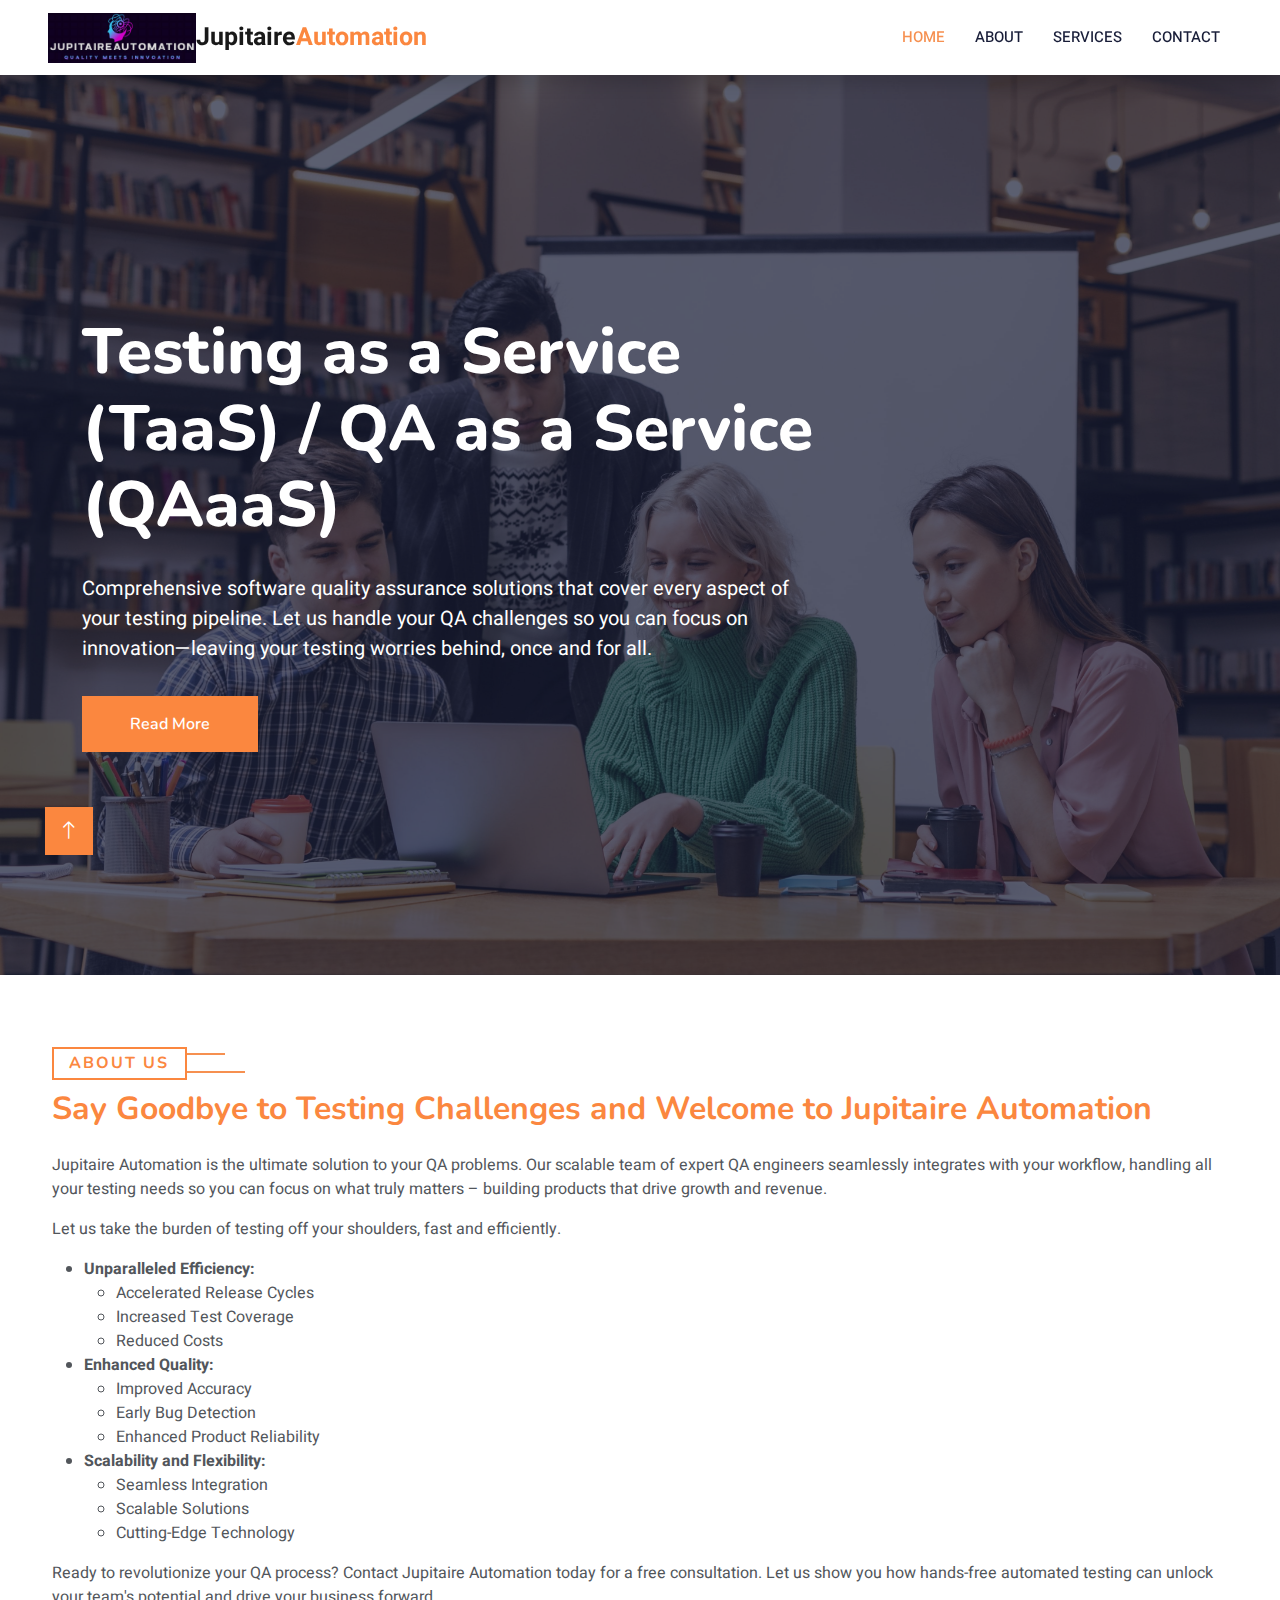
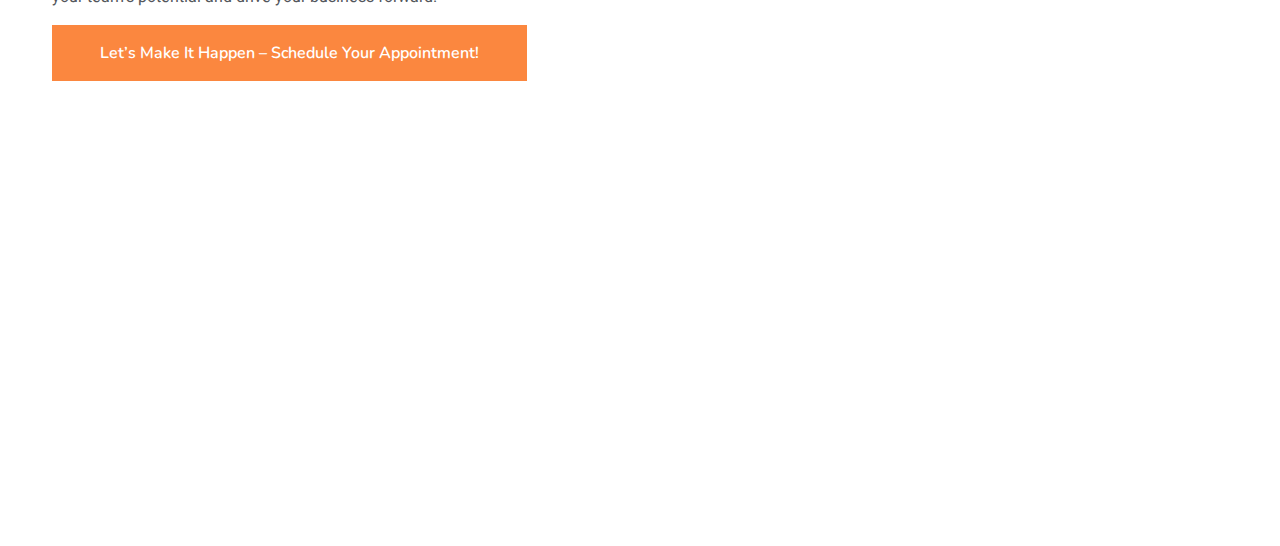
<file: index.html>
<!DOCTYPE html>
<html lang="en">
   <head>
      <meta charset="utf-8">
      <meta name="google-translate-customization" content="9f841e7780177523-3214ceb76f765f38-gc38c6fe6f9d06436-c">
      </meta>
      <title>Jupitaire Automation</title>
      <meta content="width=device-width, initial-scale=1.0" name="viewport">
      <meta content="" name="keywords">
      <meta content="" name="description">
      <!-- Favicon -->
      <link href="img/icon.png" rel="icon">
      <!-- Google Web Fonts -->
      <link rel="preconnect" href="https://fonts.googleapis.com">
      <link rel="preconnect" href="https://fonts.gstatic.com" crossorigin>
      <link
         href="https://fonts.googleapis.com/css2?family=Heebo:wght@400;500;600&family=Nunito:wght@600;700;800&display=swap"
         rel="stylesheet">
      <!-- Icon Font Stylesheet -->
      <link href="https://cdnjs.cloudflare.com/ajax/libs/font-awesome/5.10.0/css/all.min.css" rel="stylesheet">
      <link href="https://cdn.jsdelivr.net/npm/bootstrap-icons@1.4.1/font/bootstrap-icons.css" rel="stylesheet">
      <!-- Libraries Stylesheet -->
      <link href="lib/animate/animate.min.css" rel="stylesheet">
      <link href="lib/owlcarousel/assets/owl.carousel.min.css" rel="stylesheet">
      <!-- Customized Bootstrap Stylesheet -->
      <link href="css/bootstrap.min.css" rel="stylesheet">
      <!-- Template Stylesheet -->
      <link href="css/style.css" rel="stylesheet">
   </head>
   <body>
      <!-- Spinner Start -->
      <div id="spinner"
         class="show bg-white position-fixed translate-middle w-100 vh-100 top-50 start-50 d-flex align-items-center justify-content-center">
         <div class="spinner-border text-primary" style="width: 3rem; height: 3rem;" role="status">
            <span class="sr-only">Loading...</span>
         </div>
      </div>
      <!-- Spinner End -->
      <!-- Navbar Start -->
      <nav class="navbar navbar-expand-lg bg-white navbar-light shadow sticky-top p-0">
         <a href="index.html" class="navbar-brand d-flex align-items-center px-4 px-lg-5">
            <p class="m-0 fw-bold" style="font-size: 25px;"><img src="img/icon.png" alt="" height="50px">Jupitaire<span
               style="color: #fb873f;">Automation</span></p>
         </a>
         <button type="button" class="navbar-toggler me-4" data-bs-toggle="collapse" data-bs-target="#navbarCollapse">
         <span class="navbar-toggler-icon"></span>
         </button>
         <div class="collapse navbar-collapse" id="navbarCollapse">
            <div class="navbar-nav ms-auto p-4 p-lg-0">
               <a href="index.html" class="nav-item nav-link active">Home</a>
               <a href="about.html" class="nav-item nav-link">About</a>
               <a href="services.html" class="nav-item nav-link">Services</a>
               <!-- <div class="nav-item dropdown">
                  <a href="#" class="nav-link dropdown-toggle" data-bs-toggle="dropdown">Pages</a>
                  <div class="dropdown-menu fade-down m-0">
                     <a href="team.html" class="dropdown-item">Our Team</a>
                     <a href="testimonial.html" class="dropdown-item">Testimonial</a>
                  </div>
               </div> -->
               <a href="contact.html" class="nav-item nav-link">Contact</a>
               <!-- <a href="login.html" class="nav-item nav-link"><i class="fa fa-user"></i></a> -->
               <a href="#" class="nav-item nav-link">
                  <div id="google_translate_element">
                  </div>
               </a>
            </div>
         </div>
      </nav>
      <!-- Navbar End -->
      <!-- Carousel Start -->
      <div class="container-fluid p-0 mb-4">
         <div class="owl-carousel header-carousel position-relative">
            <div class="owl-carousel-item position-relative">
               <img class="img-fluid" src="img/carousel-1.jpg" alt="">
               <div class="position-absolute top-0 start-0 w-100 h-100 d-flex align-items-center"
                  style="background: rgba(24, 29, 56, .7);">
                  <div class="container">
                     <div class="row justify-content-start">
                        <div class="col-sm-10 col-lg-8">
                           <h5 class=" text-uppercase mb-3 animated slideInDown" style="color: #fb873f;"></h5>
                           <h1 class="display-3 text-white animated slideInDown">Testing as a Service (TaaS) / QA as a Service (QAaaS)</h1>
<!--                            <img class="img-fluid" src="img/TQAS.png" alt=""> -->
                           <p class=" text-white mb-4 pb-2">Comprehensive software quality assurance solutions that cover every aspect of your testing pipeline. Let us handle your QA challenges so you can focus on innovation—leaving your testing worries behind, once and for all.</p>
                           <a href="services.html"
                              class="btn btn-primary py-md-3 px-md-5 me-3 animated slideInLeft">Read More</a>
<!--                            <a href="signup.html" class="btn btn-light py-md-3 px-md-5 animated slideInRight">Join
                           Now</a> -->
                        </div>
                     </div>
                  </div>
               </div>
            </div>
            <div class="owl-carousel-item position-relative">
               <img class="img-fluid" src="img/carousel-2.jpg" alt="">
               <div class="position-absolute top-0 start-0 w-100 h-100 d-flex align-items-center"
                  style="background: rgba(24, 29, 56, .7);">
                  <div class="container">
                     <div class="row justify-content-start">
                        <div class="col-sm-10 col-lg-8">
                           <h5 class=" text-uppercase mb-3 animated slideInDown" style="color: #fb873f;"></h5>
                           <h1 class="display-3 text-white animated slideInDown">Security & Penetration Testing</h1>
<!--                            <img class="img-fluid" src="img/Security.png" alt=""> -->
                           <p class=" text-white mb-4 pb-2">Proven security testing strategies combined with rapid execution for comprehensive protection. From cutting-edge penetration testing to incident response readiness, we ensure your systems are fortified against evolving threats.</p>
                           <a href="services.html"
                              class="btn btn-primary py-md-3 px-md-5 me-3 animated slideInLeft">Read More</a>
<!--                            <a href="signup.html" class="btn btn-light py-md-3 px-md-5 animated slideInRight">Join
                           Now</a> -->
                        </div>
                     </div>
                  </div>
               </div>
            </div>
            <div class="owl-carousel-item position-relative">
               <img class="img-fluid" src="img/carousel-2.jpg" alt="">
               <div class="position-absolute top-0 start-0 w-100 h-100 d-flex align-items-center"
                  style="background: rgba(24, 29, 56, .7);">
                  <div class="container">
                     <div class="row justify-content-start">
                        <div class="col-sm-10 col-lg-8">
                           <!-- <h5 class=" text-uppercase mb-3 animated slideInDown" style="color: #fb873f;">Welcome to
                              Jupitaire Automation</h5> -->
                           <h1 class="display-3 text-white animated slideInDown">Load & Performance Testing</h1>
<!--                            <img class="img-fluid" src="img/Performance.png" alt=""> -->
                           <p class=" text-white mb-4 pb-2">Ensure your application performs flawlessly, whether it’s serving 3 users or thousands. We rigorously test your architecture with strategically simulated loads, preparing your product to handle high demand and deliver an exceptional experience for every customer.</p>
                           <a href="services.html"
                              class="btn btn-primary py-md-3 px-md-5 me-3 animated slideInLeft">Read More</a>
<!--                            <a href="signup.html" class="btn btn-light py-md-3 px-md-5 animated slideInRight">Join
                           Now</a> -->
                        </div>
                     </div>
                  </div>
               </div>
            </div>
            <div class="owl-carousel-item position-relative">
               <img class="img-fluid" src="img/carousel-2.jpg" alt="">
               <div class="position-absolute top-0 start-0 w-100 h-100 d-flex align-items-center"
                  style="background: rgba(24, 29, 56, .7);">
                  <div class="container">
                     <div class="row justify-content-start">
                        <div class="col-sm-10 col-lg-8">
                           <!-- <h5 class=" text-uppercase mb-3 animated slideInDown" style="color: #fb873f;">Welcome to
                              Jupitaire Automation</h5> -->
                           <h1 class="display-3 text-white animated slideInDown">Expert Talent On-Demand</h1>
<!--                            <img class="img-fluid" src="img/onDemand.png" alt=""> -->
                           <p class=" text-white mb-4 pb-2">Flexible, on-demand access to our rigorously vetted network of skilled and industry-proven quality engineers. Whether you need US-based, onshore, or offshore experts, our top-tier professionals are ready to seamlessly integrate with your team immediately.</p>
                           <a href="services.html"
                              class="btn btn-primary py-md-3 px-md-5 me-3 animated slideInLeft">Read More</a>
<!--                            <a href="signup.html" class="btn btn-light py-md-3 px-md-5 animated slideInRight">Join
                           Now</a> -->
                        </div>
                     </div>
                  </div>
               </div>
            </div>
         </div>
      </div>
      <!-- Carousel End -->
      <!-- About Start -->
      <div class="container-xxl py-5">
         <div class="">
            <div class="row g-5">
               <!-- <div class="col-lg-6 wow fadeInUp" data-wow-delay="0.1s" style="min-height: 400px;">
                  <div class="position-relative h-100">
                      <img class="img-fluid position-absolute w-100 h-100" src="img/about.jpg" alt=""
                          style="object-fit: cover;">
                  </div>
                  </div> -->
               <div class="" data-wow-delay="0.3s">
                  <h6 class="section-title bg-white text-start pe-3">About Us</h6>
                  <h1 class="mb-4" style="color: #fb873f;">Say Goodbye to Testing Challenges and Welcome to Jupitaire Automation</h1>
                  <!-- <h1>Say Goodbye to Testing Challenges.</h1>
                  <h2>Welcome to the Future of Hands-Free Automated Testing.</h2> -->
                  <p>Jupitaire Automation is the ultimate solution to your QA problems. Our scalable team of expert QA engineers seamlessly integrates with your workflow, handling all your testing needs so you can focus on what truly matters – building products that drive growth and revenue.</p>
                  <p>Let us take the burden of testing off your shoulders, fast and efficiently.</p>                  
                  <div class="section">
                     <!-- <h2>Key Benefits</h2> -->
                     <ul>
                        <li><b>Unparalleled Efficiency:</b></li>
                        <ul>
                           <li>Accelerated Release Cycles</li>
                           <li>Increased Test Coverage</li>
                           <li>Reduced Costs</li>
                        </ul>
                        <li><b>Enhanced Quality:</b></li>
                        <ul>
                           <li>Improved Accuracy</li>
                           <li>Early Bug Detection</li>
                           <li>Enhanced Product Reliability</li>
                        </ul>
                        <li><b>Scalability and Flexibility:</b></li>
                        <ul>
                           <li>Seamless Integration</li>
                           <li>Scalable Solutions</li>
                           <li>Cutting-Edge Technology</li>
                        </ul>
                     </ul>
                  </div>
                  <div class="section">
                     <!-- <h2>Call to Action</h2> -->
                     <p>Ready to revolutionize your QA process? Contact Jupitaire Automation today for a free consultation. Let us show you how hands-free automated testing can unlock your team's potential and drive your business forward.</p>
                     <a href="contact.html" class="btn btn-primary py-md-3 px-md-5 me-3 animated slideInLeft">Let’s Make It Happen – Schedule Your Appointment!</a>
                  </div>
                  <!-- <p class="mb-4"> Welcom to Jupitaire Automation, your gateway to boundless learning opportunities. We're
                     dedicated to democratizing education, offering a diverse range of courses taught by industry
                     experts. Our mission is to empower learners worldwide, fostering a community-driven platform
                     where knowledge knows no limits.</p>
                     <div class="row gy-2 gx-4 mb-4">
                     <div class="col-sm-6">
                         <p class="mb-0"><i class="fa fa-arrow-right  me-2"></i>Expert Instructors</p>
                     </div>
                     <div class="col-sm-6">
                         <p class="mb-0"><i class="fa fa-arrow-right me-2"></i>Live Interactive Sessions</p>
                     </div>
                     <div class="col-sm-6">
                         <p class="mb-0"><i class="fa fa-arrow-right me-2"></i>Comprehensive Course Catalog</p>
                     </div>
                     <div class="col-sm-6">
                         <p class="mb-0"><i class="fa fa-arrow-right me-2"></i>Community Engagement</p>
                     </div>
                     <div class="col-sm-6">
                         <p class="mb-0"><i class="fa fa-arrow-right me-2"></i>Personalized Learning Paths</p>
                     </div>
                     <div class="col-sm-6">
                         <p class="mb-0"><i class="fa fa-arrow-right me-2"></i>Certification and Recognition</p>
                     </div>
                     </div> -->
                  <!-- <a class="btn text-light py-3 px-5 mt-2" href="about.html">Read More</a> -->
               </div>
            </div>
         </div>
      </div>
      <!-- About End -->
      <!-- Service Start -->
      <!-- <div class="container-xxl py-5">
         <div class="container">
             <div class="row g-2 text-center">
                 <div class="col-12 wow fadeInUp" data-wow-delay="0.3s">
                     <h1 style="color: #fb873f;">Invest in your professional goals with Jupitaire Automation</h1>
                     <p class="mb-5">Get unlimited access to over 90% of courses, Projects, Specializations, and
                         Professional Certificates on Coursera, taught by top instructors.</p>
                 </div>
             </div>
             <div class="row g-4">
                 <div class="col-lg-3 col-sm-6 wow fadeInUp" data-wow-delay="0.1s">
                     <div class="service-item text-center pt-3 shadow">
                         <div class="p-4">
                             <img src="img/icon1.png" alt="" width="60px" class="mb-4">
                             <h5 class="mb-3">Learn anything</h5>
                             <p>Explore any interest or trending topic, take prerequisites, and advance your skills</p>
                         </div>
                     </div>
                 </div>
                 <div class="col-lg-3 col-sm-6 wow fadeInUp" data-wow-delay="0.3s">
                     <div class="service-item text-center pt-3 shadow">
                         <div class="p-4">
                             <img src="img/icon2.png" alt="" width="60px" class="mb-4">
                             <h5 class="mb-3">Save money</h5>
                             <p>Spend less money on your learning if you plan to take multiple courses this year</p>
                         </div>
                     </div>
                 </div>
                 <div class="col-lg-3 col-sm-6 wow fadeInUp" data-wow-delay="0.5s">
                     <div class="service-item text-center pt-3 shadow">
                         <div class="p-4">
                             <img src="img/icon3.png" alt="" width="60px" class="mb-4">
                             <h5 class="mb-3">Flexible learning</h5>
                             <p>Learn at your own pace, move between multiple courses, or switch to a different course
                             </p>
                         </div>
                     </div>
                 </div>
                 <div class="col-lg-3 col-sm-6 wow fadeInUp" data-wow-delay="0.7s">
                     <div class="service-item text-center pt-3 shadow">
                         <div class="p-4">
                             <img src="img/icon4.png" alt="" width="60px" class="mb-4">
                             <h5 class="mb-3">Unlimited certificates</h5>
                             <p>Earn a certificate for every learning program that you complete at no additional cost</p>
                         </div>
                     </div>
                 </div>
             </div>
         </div>
         </div> -->
      <!-- Service End -->
      <!-- Banner-1 Start -->
      <!-- <div class="container-xxl py-5 pt-5 bg-light">
         <div class="container">
             <div class="row g-5 ">
                 <div class="col-lg-6 p-5 wow fadeInUp" data-wow-delay="0.3s">
         
                     <h1 class="mb-4" style="color: #fb873f;">Explore Free Courses</h1>
                     <p class="mb-4">Start your online learning journey at Great Learning Academy for free with our
                         short-term basic courses across various in-demand domains.</p>
         
                     <a class="btn text-light py-3 px-5 mt-2" href="signup.html">Start For Free</a>
                 </div>
                 <div class="col-lg-6 wow fadeInUp" data-wow-delay="0.1s" style="min-height: 400px;">
                     <div class="position-relative h-100">
                         <img class="img-fluid position-absolute w-100 h-100" src="img/banner-1.jpg" alt=""
                             style="object-fit: cover;">
                     </div>
                 </div>
             </div>
         </div>
         </div> -->
      <!-- Banner-1 End -->
      <!-- Categories Start -->
      <!-- <div class="container-xxl py-5 category">
         <div class="container">
             <div class="text-center wow fadeInUp" data-wow-delay="0.1s">
                 <h6 class="section-title bg-white text-center px-3">Categories</h6>
                 <h1 class="mb-5" style="color: #fb873f;">Popular Topics to Explore</h1>
             </div>
             <div class="row g-2 m-2">
                 <div class="col-lg-3 col-md-6  text-center">
                     <div class="content shadow p-3 mb-2 wow fadeInUp" data-wow-delay="0.3s">
         
                         <img src="img/cat1.png" class="img-fluid" alt="categories"></i>
         
                         <h5 class="my-2">
                             <a href="#" class="text-center">Microsoft Excel</a>
                         </h5>
                     </div>
                 </div>
                 <div class="col-lg-3 col-md-6  text-center">
                     <div class="content shadow p-3 mb-2 wow fadeInUp" data-wow-delay="0.3s">
         
                         <img src="img/cat2.png" class="img-fluid" alt="categories"></i>
         
                         <h5 class="my-2">
                             <a href="#" class="text-center"> AWS</a>
                         </h5>
                     </div>
                 </div>
                 <div class="col-lg-3 col-md-6  text-center">
                     <div class="content shadow p-3 mb-2 wow fadeInUp" data-wow-delay="0.3s">
         
                         <img src="img/cat3.png" class="img-fluid" alt="categories"></i>
         
                         <h5 class="my-2">
                             <a href="#" class="text-center">Python</a>
                         </h5>
                     </div>
                 </div>
                 <div class="col-lg-3 col-md-6  text-center">
                     <div class="content shadow p-3 mb-2 wow fadeInUp" data-wow-delay="0.3s">
         
                         <img src="img/cat4.png" class="img-fluid" alt="categories"></i>
         
                         <h5 class="my-2">
                             <a href="#" class="text-center">Java</a>
                         </h5>
                     </div>
                 </div>
                 <div class="col-lg-3 col-md-6  text-center">
                     <div class="content shadow p-3 mb-2 wow fadeInUp" data-wow-delay="0.3s">
         
                         <img src="img/cat5.png" class="img-fluid" alt="categories"></i>
         
                         <h5 class="my-2">
                             <a href="#" class="text-center">Web Design</a>
                         </h5>
                     </div>
                 </div>
                 <div class="col-lg-3 col-md-6  text-center">
                     <div class="content shadow p-3 mb-2 wow fadeInUp" data-wow-delay="0.3s">
         
                         <img src="img/cat6.png" class="img-fluid" alt="categories"></i>
         
                         <h5 class="my-2">
                             <a href="#" class="text-center">Web Development</a>
                         </h5>
                     </div>
                 </div>
                 <div class="col-lg-3 col-md-6  text-center">
                     <div class="content shadow p-3 mb-2 wow fadeInUp" data-wow-delay="0.3s">
         
                         <img src="img/cat7.png" class="img-fluid" alt="categories"></i>
         
                         <h5 class="my-2">
                             <a href="#" class="text-center">MySQL</a>
                         </h5>
                     </div>
                 </div>
                 <div class="col-lg-3 col-md-6  text-center">
                     <div class="content shadow p-3 mb-2 wow fadeInUp" data-wow-delay="0.3s">
         
                         <img src="img/cat8.png" class="img-fluid" alt="categories"></i>
         
                         <h5 class="my-2">
                             <a href="#" class="text-center">UI/UX Design</a>
                         </h5>
                     </div>
                 </div>
             </div>
         </div>
         </div> -->
      <!-- Categories End -->
      <!-- Courses Start
         <div class="container-xxl py-5">
             <div class="container">
                 <div class="text-center wow fadeInUp" data-wow-delay="0.1s">
                     <h6 class="section-title bg-white text-center px-3">Popular Courses</h6>
                     <h1 class="mb-5" style="color: #fb873f;">Explore new and trending free online courses</h1>
                 </div>
                 <div class="row g-4 py-2">
                     <div class="col-lg-3 col-md-6 wow fadeInUp" data-wow-delay="0.1s">
                         <div class="course-item shadow">
                             <div class="position-relative overflow-hidden text-light image">
                                 <img class="img-fluid" src="img/course-1.jpg" alt="">
                                 <div style="position:absolute;top: 15px;left: 16px; font-size:12px; border-radius:3px; background-color:#fb873f;"
                                     class="px-2 py-1 fw-bold text-uppercase">FREE</div>
         
                             </div>
                             <div class="p-2 pb-0">
         
                                 <h5 class="mb-1"><a href="single.html" class="text-dark">HTML Course for Beginners </a></h5>
                             </div>
                             <div class="d-flex">
                                 <small class="flex-fill text-center py-1 px-2"><i class="fa fa-star text-warning me-2"></i>
                                     4.55</small>
                                 <small class="flex-fill text-center py-1 px-2"><i class="fa fa-user-graduate me-2"></i>5.8L+
                                     Learners
                                 </small>
                                 <small class="flex-fill text-center py-1 px-2"><i
                                         class="fa fa-user me-2"></i>Beginner</small>
                             </div>
                             <div class="d-flex">
                                 <small class="flex-fill text-left p-2 px-2"><i class="fa fa-clock me-2"></i>2.0
                                     Hrs</small>
                                 <small class="py-1 px-2 fw-bold fs-6 text-center">₹ 0</small>
                                 <small class=" text-primary py-1 px-2 fw-bold fs-6" style="float:right;"><a href="#">Enroll
                                         Now </a><i class="fa fa-chevron-right me-2 fs-10"></i></small>
                             </div>
                         </div>
                     </div>
                     <div class="col-lg-3 col-md-6 wow fadeInUp" data-wow-delay="0.1s">
                         <div class="course-item shadow">
                             <div class="position-relative overflow-hidden text-light image">
                                 <img class="img-fluid" src="img/course-2.jpg" alt="">
                                 <div style="position:absolute;top: 15px;left: 16px; font-size:12px; border-radius:3px; background-color:#0ed44c;"
                                     class="px-2 py-1 fw-bold text-uppercase">PAID</div>
         
                             </div>
                             <div class="p-2 pb-0">
         
                                 <h5 class="mb-1">Front End Development-CSS
                                 </h5>
                             </div>
                             <div class="d-flex">
                                 <small class="flex-fill text-center py-1 px-2"><i class="fa fa-star text-warning me-2"></i>
                                     4.55</small>
                                 <small class="flex-fill text-center py-1 px-2"><i class="fa fa-user-graduate me-2"></i>5.2L+
                                     Learners
                                 </small>
                                 <small class="flex-fill text-center py-1 px-2"><i
                                         class="fa fa-user me-2"></i>Beginner</small>
                             </div>
                             <div class="d-flex">
                                 <small class="flex-fill text-left p-2 px-2"><i class="fa fa-clock me-2"></i>4.0
                                     Hrs</small>
                                 <small class="py-1 px-2 fw-bold fs-6 text-center">₹ 199</small>
                                 <small class=" text-primary py-1 px-2 fw-bold fs-6" style="float:right;"><a href="#">Enroll
                                         Now </a><i class="fa fa-chevron-right me-2 fs-10"></i></small>
                             </div>
                         </div>
                     </div>
                     <div class="col-lg-3 col-md-6 wow fadeInUp" data-wow-delay="0.1s">
                         <div class="course-item shadow">
                             <div class="position-relative overflow-hidden text-light image">
                                 <img class="img-fluid" src="img/course-3.jpg" alt="">
                                 <div style="position:absolute;top: 15px;left: 16px; font-size:12px; border-radius:3px; background-color:#fb873f;"
                                     class="px-2 py-1 fw-bold text-uppercase">FREE</div>
         
                             </div>
                             <div class="p-2 pb-0">
         
                                 <h5 class="mb-1">Introduction to JavaScript
                                 </h5>
                             </div>
                             <div class="d-flex">
                                 <small class="flex-fill text-center py-1 px-2"><i class="fa fa-star text-warning me-2"></i>
                                     4.46</small>
                                 <small class="flex-fill text-center py-1 px-2"><i class="fa fa-user-graduate me-2"></i>76L+
                                     Learners
                                 </small>
                                 <small class="flex-fill text-center py-1 px-2"><i
                                         class="fa fa-user me-2"></i>Beginner</small>
                             </div>
                             <div class="d-flex">
                                 <small class="flex-fill text-left p-2 px-2"><i class="fa fa-clock me-2"></i>2.5
                                     Hrs</small>
                                 <small class="py-1 px-2 fw-bold fs-6 text-center">₹ 0</small>
                                 <small class=" text-primary py-1 px-2 fw-bold fs-6" style="float:right;"><a href="#">Enroll
                                         Now </a><i class="fa fa-chevron-right me-2 fs-10"></i></small>
                             </div>
                         </div>
                     </div>
                     <div class="col-lg-3 col-md-6 wow fadeInUp" data-wow-delay="0.1s">
                         <div class="course-item shadow">
                             <div class="position-relative overflow-hidden text-light image">
                                 <img class="img-fluid" src="img/course-4.jpg" alt="">
                                 <div style="position:absolute;top: 15px;left: 16px; font-size:12px; border-radius:3px; background-color:#0ed44c;"
                                     class="px-2 py-1 fw-bold text-uppercase">PAID</div>
         
                             </div>
                             <div class="p-2 pb-0">
         
                                 <h5 class="mb-1">Python Programming
                                 </h5>
                             </div>
                             <div class="d-flex">
                                 <small class="flex-fill text-center py-1 px-2"><i class="fa fa-star text-warning me-2"></i>
                                     3.54</small>
                                 <small class="flex-fill text-center py-1 px-2"><i class="fa fa-user-graduate me-2"></i>3.3L+
                                     Learners
                                 </small>
                                 <small class="flex-fill text-center py-1 px-2"><i
                                         class="fa fa-user me-2"></i>Beginner</small>
                             </div>
                             <div class="d-flex">
                                 <small class="flex-fill text-left p-2 px-2"><i class="fa fa-clock me-2"></i>3.0
                                     Hrs</small>
                                 <small class="py-1 px-2 fw-bold fs-6 text-center">₹ 299</small>
                                 <small class=" text-primary py-1 px-2 fw-bold fs-6" style="float:right;"><a href="#">Enroll
                                         Now </a><i class="fa fa-chevron-right me-2 fs-10"></i></small>
                             </div>
                         </div>
                     </div>
                     <div class="col-lg-3 col-md-6 wow fadeInUp" data-wow-delay="0.1s">
                         <div class="course-item shadow">
                             <div class="position-relative overflow-hidden text-light image">
                                 <img class="img-fluid" src="img/course-5.jpg" alt="">
                                 <div style="position:absolute;top: 15px;left: 16px; font-size:12px; border-radius:3px; background-color:#fb873f;"
                                     class="px-2 py-1 fw-bold text-uppercase">FREE</div>
         
                             </div>
                             <div class="p-2 pb-0">
         
                                 <h5 class="mb-1">SQL for Data Science
                                 </h5>
                             </div>
                             <div class="d-flex">
                                 <small class="flex-fill text-center py-1 px-1"><i class="fa fa-star text-warning me-2"></i>
                                     4.54</small>
                                 <small class="flex-fill text-center py-1 px-1"><i class="fa fa-user-graduate me-2"></i>1.3L+
                                     Learners
                                 </small>
                                 <small class="flex-fill text-center py-1 px-1"><i
                                         class="fa fa-user me-2"></i>Intermediate</small>
                             </div>
                             <div class="d-flex">
                                 <small class="flex-fill text-left p-2 px-2"><i class="fa fa-clock me-2"></i>5.0
                                     Hrs</small>
                                 <small class="py-1 px-2 fw-bold fs-6 text-center">₹ 0</small>
                                 <small class=" text-primary py-1 px-2 fw-bold fs-6" style="float:right;"><a href="#">Enroll
                                         Now </a><i class="fa fa-chevron-right me-2 fs-10"></i></small>
                             </div>
                         </div>
                     </div>
                     <div class="col-lg-3 col-md-6 wow fadeInUp" data-wow-delay="0.1s">
                         <div class="course-item shadow">
                             <div class="position-relative overflow-hidden text-light image">
                                 <img class="img-fluid" src="img/course-6.jpg" alt="">
                                 <div style="position:absolute;top: 15px;left: 16px; font-size:12px; border-radius:3px; background-color:#fb873f;"
                                     class="px-2 py-1 fw-bold text-uppercase">FREE</div>
         
                             </div>
                             <div class="p-2 pb-0">
         
                                 <h5 class="mb-1">ChatGPT for Beginners
                                 </h5>
                             </div>
                             <div class="d-flex">
                                 <small class="flex-fill text-center py-1 px-2"><i class="fa fa-star text-warning me-2"></i>
                                     3.55</small>
                                 <small class="flex-fill text-center py-1 px-2"><i class="fa fa-user-graduate me-2"></i>3.5L+
                                     Learners
                                 </small>
                                 <small class="flex-fill text-center py-1 px-2"><i
                                         class="fa fa-user me-2"></i>Beginner</small>
                             </div>
                             <div class="d-flex">
                                 <small class="flex-fill text-left p-2 px-2"><i class="fa fa-clock me-2"></i>4.5
                                     Hrs</small>
                                 <small class="py-1 px-2 fw-bold fs-6 text-center">₹ 0</small>
                                 <small class=" text-primary py-1 px-2 fw-bold fs-6" style="float:right;"><a href="#">Enroll
                                         Now </a><i class="fa fa-chevron-right me-2 fs-10"></i></small>
                             </div>
                         </div>
                     </div>
                     <div class="col-lg-3 col-md-6 wow fadeInUp" data-wow-delay="0.1s">
                         <div class="course-item shadow">
                             <div class="position-relative overflow-hidden text-light image">
                                 <img class="img-fluid" src="img/course-7.jpg" alt="">
                                 <div style="position:absolute;top: 15px;left: 16px; font-size:12px; border-radius:3px; background-color:#fb873f;"
                                     class="px-2 py-1 fw-bold text-uppercase">FREE</div>
         
                             </div>
                             <div class="p-2 pb-0">
         
                                 <h5 class="mb-1">AWS for Beginners
                                 </h5>
                             </div>
                             <div class="d-flex">
                                 <small class="flex-fill text-center py-1 px-2"><i class="fa fa-star text-warning me-2"></i>
                                     4.53</small>
                                 <small class="flex-fill text-center py-1 px-2"><i class="fa fa-user-graduate me-2"></i>1L+
                                     Learners
                                 </small>
                                 <small class="flex-fill text-center py-1 px-2"><i
                                         class="fa fa-user me-2"></i>Beginner</small>
                             </div>
                             <div class="d-flex">
                                 <small class="flex-fill text-left p-2 px-2"><i class="fa fa-clock me-2"></i>3.0
                                     Hrs</small>
                                 <small class="py-1 px-2 fw-bold fs-6 text-center">₹ 0</small>
                                 <small class=" text-primary py-1 px-2 fw-bold fs-6" style="float:right;"><a href="#">Enroll
                                         Now </a><i class="fa fa-chevron-right me-2 fs-10"></i></small>
                             </div>
                         </div>
                     </div>
                     <div class="col-lg-3 col-md-6 wow fadeInUp" data-wow-delay="0.1s">
                         <div class="course-item shadow">
                             <div class="position-relative overflow-hidden text-light image">
                                 <img class="img-fluid" src="img/course-8.jpg" alt="">
                                 <div style="position:absolute;top: 15px;left: 16px; font-size:12px; border-radius:3px; background-color:#0ed44c;"
                                     class="px-2 py-1 fw-bold text-uppercase">PAID</div>
         
                             </div>
                             <div class="p-2 pb-0">
         
                                 <h5 class="mb-1">Microsoft Azure Essentials
                                 </h5>
                             </div>
                             <div class="d-flex">
                                 <small class="flex-fill text-center py-1 px-1"><i class="fa fa-star text-warning me-2"></i>
                                     4.64</small>
                                 <small class="flex-fill text-center py-1 px-1"><i class="fa fa-user-graduate me-2"></i>4.4L+
                                     Learners
                                 </small>
                                 <small class="flex-fill text-center py-1 px-1"><i
                                         class="fa fa-user me-2"></i>Intermediate</small>
                             </div>
                             <div class="d-flex">
                                 <small class="flex-fill text-left p-2 px-2"><i class="fa fa-clock me-2"></i>3.5
                                     Hrs</small>
                                 <small class="py-1 px-2 fw-bold fs-6 text-center">₹ 149</small>
                                 <small class=" text-primary py-1 px-2 fw-bold fs-6" style="float:right;"><a href="#">Enroll
                                         Now </a><i class="fa fa-chevron-right me-2 fs-10"></i></small>
                             </div>
                         </div>
                     </div>
                     <div class="col-lg-3 col-md-6 wow fadeInUp" data-wow-delay="0.1s">
                         <div class="course-item shadow">
                             <div class="position-relative overflow-hidden text-light image">
                                 <img class="img-fluid" src="img/course-9.jpg" alt="">
                                 <div style="position:absolute;top: 15px;left: 16px; font-size:12px; border-radius:3px; background-color:#fb873f;"
                                     class="px-2 py-1 fw-bold text-uppercase">FREE</div>
         
                             </div>
                             <div class="p-2 pb-0">
         
                                 <h5 class="mb-1">Introduction to MS Excel</h5>
                             </div>
                             <div class="d-flex">
                                 <small class="flex-fill text-center py-1 px-2"><i class="fa fa-star text-warning me-2"></i>
                                     4.6</small>
                                 <small class="flex-fill text-center py-1 px-2"><i class="fa fa-user-graduate me-2"></i>4.2L+
                                     Learners
                                 </small>
                                 <small class="flex-fill text-center py-1 px-2"><i
                                         class="fa fa-user me-2"></i>Beginner</small>
                             </div>
                             <div class="d-flex">
                                 <small class="flex-fill text-left p-2 px-2"><i class="fa fa-clock me-2"></i>3.5
                                     Hrs</small>
                                 <small class="py-1 px-2 fw-bold fs-6 text-center">₹ 0</small>
                                 <small class=" text-primary py-1 px-2 fw-bold fs-6" style="float:right;"><a href="#">Enroll
                                         Now </a><i class="fa fa-chevron-right me-2 fs-10"></i></small>
                             </div>
                         </div>
                     </div>
                     <div class="col-lg-3 col-md-6 wow fadeInUp" data-wow-delay="0.1s">
                         <div class="course-item shadow">
                             <div class="position-relative overflow-hidden text-light image">
                                 <img class="img-fluid" src="img/course-10.jpg" alt="">
                                 <div style="position:absolute;top: 15px;left: 16px; font-size:12px; border-radius:3px; background-color:#0ed44c;"
                                     class="px-2 py-1 fw-bold text-uppercase">PAID</div>
         
                             </div>
                             <div class="p-2 pb-0">
         
                                 <h5 class="mb-1">Statistics For Data Science
                                 
                                     
                                 </h5>
                             </div>
                             <div class="d-flex">
                                 <small class="flex-fill text-center py-1 px-1"><i class="fa fa-star text-warning me-2"></i>
                                     4.55</small>
                                 <small class="flex-fill text-center py-1 px-1"><i class="fa fa-user-graduate me-2"></i>5.3L+
                                     Learners
                                 </small>
                                 <small class="flex-fill text-center py-1 px-1"><i
                                         class="fa fa-user me-2"></i>Intermediate</small>
                             </div>
                             <div class="d-flex">
                                 <small class="flex-fill text-left p-2 px-2"><i class="fa fa-clock me-2"></i>2.5
                                     Hrs</small>
                                 <small class="py-1 px-2 fw-bold fs-6 text-center">₹ 299</small>
                                 <small class=" text-primary py-1 px-2 fw-bold fs-6" style="float:right;"><a href="#">Enroll
                                         Now </a><i class="fa fa-chevron-right me-2 fs-10"></i></small>
                             </div>
                         </div>
                     </div>
                     <div class="col-lg-3 col-md-6 wow fadeInUp" data-wow-delay="0.1s">
                         <div class="course-item shadow">
                             <div class="position-relative overflow-hidden text-light image">
                                 <img class="img-fluid" src="img/course-11.jpg" alt="">
                                 <div style="position:absolute;top: 15px;left: 16px; font-size:12px; border-radius:3px; background-color:#fb873f;"
                                     class="px-2 py-1 fw-bold text-uppercase">FREE</div>
         
                             </div>
                             <div class="p-2 pb-0">
         
                                 <h5 class="mb-1">Java Programming
                                 </h5>
                             </div>
                             <div class="d-flex">
                                 <small class="flex-fill text-center py-1 px-2"><i class="fa fa-star text-warning me-2"></i>
                                     4.45</small>
                                 <small class="flex-fill text-center py-1 px-2"><i class="fa fa-user-graduate me-2"></i>5L+
                                     Learners
                                 </small>
                                 <small class="flex-fill text-center py-1 px-2"><i
                                         class="fa fa-user me-2"></i>Beginner</small>
                             </div>
                             <div class="d-flex">
                                 <small class="flex-fill text-left p-2 px-2"><i class="fa fa-clock me-2"></i>2.0
                                     Hrs</small>
                                 <small class="py-1 px-2 fw-bold fs-6 text-center">₹ 0</small>
                                 <small class=" text-primary py-1 px-2 fw-bold fs-6" style="float:right;"><a href="#">Enroll
                                         Now </a><i class="fa fa-chevron-right me-2 fs-10"></i></small>
                             </div>
                         </div>
                     </div>
                     <div class="col-lg-3 col-md-6 wow fadeInUp" data-wow-delay="0.1s">
                         <div class="course-item shadow">
                             <div class="position-relative overflow-hidden text-light image">
                                 <img class="img-fluid" src="img/course-12.png" alt="">
                                 <div style="position:absolute;top: 15px;left: 16px; font-size:12px; border-radius:3px; background-color:#fb873f;"
                                     class="px-2 py-1 fw-bold text-uppercase">FREE</div>
         
                             </div>
                             <div class="p-2 pb-0">
         
                                 <h5 class="mb-1">C for Beginners
                                 </h5>
                             </div>
                             <div class="d-flex">
                                 <small class="flex-fill text-center py-1 px-2"><i class="fa fa-star text-warning me-2"></i>
                                     4.5</small>
                                 <small class="flex-fill text-center py-1 px-2"><i class="fa fa-user-graduate me-2"></i>1.1L+
                                     Learners
                                 </small>
                                 <small class="flex-fill text-center py-1 px-2"><i
                                         class="fa fa-user me-2"></i>Beginner</small>
                             </div>
                             <div class="d-flex">
                                 <small class="flex-fill text-left p-2 px-2"><i class="fa fa-clock me-2"></i>1.5
                                     Hrs</small>
                                 <small class="py-1 px-2 fw-bold fs-6 text-center">₹ 0</small>
                                 <small class=" text-primary py-1 px-2 fw-bold fs-6" style="float:right;"><a href="#">Enroll
                                         Now </a><i class="fa fa-chevron-right me-2 fs-10"></i></small>
                             </div>
                         </div>
                     </div>
                 </div>
         
             </div>
         </div>
         <div class="container text-center">
             <a class="btn text-light py-3 px-5 mt-2 mb-5" href="services.html">All Services</a>
         </div>
         Courses End -->
      <!-- Banner-2 Start
         <section class="pb-5" style="background: url('img/banner-3.jpg');">
             <div class="container-xxl mt-5" >
                 <div class="container" >
                     <div class="row g-5 ">
         
                         <div class="col-lg-6 wow fadeInUp" data-wow-delay="0.1s" style="min-height: 400px;">
                             <div class="position-relative h-100">
                                 <img class="img-fluid position-absolute w-100 h-100 bg-light" src="img/banner-2.png" alt=""
                                     style="object-fit: cover;">
                             </div>
                         </div>
         
                         <div class="col-lg-6 p-5 wow fadeInUp" data-wow-delay="0.3s">
         
                             <h1 class="mb-4" style="color: #fb873f;">Become an Instructor</h1>
                             <p class="mb-4 text-white">Instructors from around the world teach millions of learners on Udemy. We provide
                                 the tools and skills to teach what you love.</p>
         
                             <a class="btn text-light py-3 mt-2" href="instructor.html">Start Teaching Today</a>
                         </div>
         
                     </div>
                 </div>
             </div>
         </section>
         Banner-2 End -->
      <!-- FAQ Start
         <div class="container-xxl py-5 category">
             <div class="container">
                 <div class="text-center wow fadeInUp" data-wow-delay="0.1s">
                     
                     <h1 class="mb-5">Frequently Asked Questions</h1>
                 </div>
                 <div class="row g-2">
                     <div class="col-12">
                         <div class="accordion" id="accordionExample">
                             <div class="accordion-item">
                               <h2 class="accordion-header">
                                 <button class="accordion-button" type="button" data-bs-toggle="collapse" data-bs-target="#collapseOne" aria-expanded="true" aria-controls="collapseOne">
                                     What is the Jupitaire Automation ?
                                 </button>
                               </h2>
                               <div id="collapseOne" class="accordion-collapse collapse show" data-bs-parent="#accordionExample">
                                 <div class="accordion-body">
                                     The Jupitaire Automation is an initiative taken by Jupitaire Automation, where we offer 1000+ free online courses in cutting-edge technologies and have successfully enrolled a whopping 5 Million+ learners across all domains. Jupitaire Automation covers courses on Data Science, Machine Learning, Artificial Intelligence, Cloud Computing, Software Development, Sales and Business Development, Digital Marketing, Big Data, and many more.
                                 </div>
                               </div>
                             </div>
                             <div class="accordion-item">
                               <h2 class="accordion-header">
                                 <button class="accordion-button collapsed" type="button" data-bs-toggle="collapse" data-bs-target="#collapseTwo" aria-expanded="false" aria-controls="collapseTwo">
                                     Why should I choose Great Learning Academy for free courses with certificates ?
                                 </button>
                               </h2>
                               <div id="collapseTwo" class="accordion-collapse collapse" data-bs-parent="#accordionExample">
                                 <div class="accordion-body">
                                     Great Learning Academy is an excellent choice for free courses with certificates because of the high quality of the learning content. The courses are well-crafted, offer a great learning experience, and are interactive and engaging, making them ideal for learners in identifying what works best for their career goals.
                                 </div>
                               </div>
                             </div>
                             <div class="accordion-item">
                               <h2 class="accordion-header">
                                 <button class="accordion-button collapsed" type="button" data-bs-toggle="collapse" data-bs-target="#collapseThree" aria-expanded="false" aria-controls="collapseThree">
                                     How many free courses can I enroll in at the same time?
                                 </button>
                               </h2>
                               <div id="collapseThree" class="accordion-collapse collapse" data-bs-parent="#accordionExample">
                                 <div class="accordion-body">
                                     You can simultaneously enroll in multiple courses at Jupitaire Automation.
                                 </div>
                               </div>
                             </div>
                             <div class="accordion-item">
                                 <h2 class="accordion-header">
                                   <button class="accordion-button collapsed" type="button" data-bs-toggle="collapse" data-bs-target="#collapseFour" aria-expanded="false" aria-controls="collapseFour">
                                     How can I enroll in these free online courses?
                                   </button>
                                 </h2>
                                 <div id="collapseFour" class="accordion-collapse collapse" data-bs-parent="#accordionExample">
                                     <div class="accordion-body">
                                     You can click on the “Sign Up” button at the top-right of the page and register with your email address, or you can sign up using your Google Account.       
                                     </div>
                                 </div>
                               </div>
                               <div class="accordion-item">
                                 <h2 class="accordion-header">
                                   <button class="accordion-button collapsed" type="button" data-bs-toggle="collapse" data-bs-target="#collapseFive" aria-expanded="false" aria-controls="collapseFive">
                                     What are the most popular free courses offered by Jupitaire Automation ?
                                   </button>
                                 </h2>
                                 <div id="collapseFive" class="accordion-collapse collapse" data-bs-parent="#accordionExample">
                                   <div class="accordion-body">
                                     Jupitaire Automation focuses on in-demand concepts and skills, where learners can develop industry-relevant knowledge in their chosen sector. It provides a wide range of courses in prestigious fields, assisting learners across the globe in achieving their professional goals.
         
                                     <p>Some of the most popular free courses offered by Jupitaire Automation that are in high demand today include:</p>
                                     <ul>
                                         <li>Free Data Science Courses</li>
                                         <li>Free Artificial Intelligence Courses</li>
                                         <li>Free Software Courses</li>
                                         <li>Free Cloud Computing Courses</li>
                                     </ul>
                                   </div>
                                 </div>
                               </div>
                           </div>
                     </div>
                 </div>
             </div>
         </div>
         FAQ End  -->
      <!-- Footer Start -->
      <div class="container-fluid bg-dark text-light footer pt-5 mt-5 wow fadeIn" data-wow-delay="0.1s">
         <div class="container py-5">
            <div class="row g-5">
               <!-- <div class="col-lg-4 col-md-6">
                  <h4 class="text-white mb-3">Quick Link</h4>
                  <p><a class="text-light" href="about.html">About Us</a></p>
                  <p><a class="text-light" href="contact.html">Contact Us</a></p>
                  <p><a class="text-light" href="">Privacy Policy</a></p>
                  <p><a class="text-light" href="">Terms & Condition</a></p>
                  <p><a class="text-light" href="">FAQs & Help</a></p>
                  </div> -->
               <div>
                  <h4 class="text-white mb-3">Contact</h4>
                  <p class="mb-2"><i class="fa fa-map-marker-alt me-3"></i>TX | <i class="fa fa-phone-alt me-3"></i>+1 (267) 663-9079 | <i class="fa fa-envelope me-3"></i>sharanyashwin@gmail.com
                  <div class="d-flex pt-2">
                     <a class="btn btn-outline-light btn-social" href=""><i class="fab fa-twitter"></i></a>
                     <a class="btn btn-outline-light btn-social" href=""><i class="fab fa-facebook-f"></i></a>
                     <a class="btn btn-outline-light btn-social" href=""><i class="fab fa-youtube"></i></a>
                     <a class="btn btn-outline-light btn-social" href=""><i class="fab fa-linkedin-in"></i></a>
                  </div>
                  </p>
               </div>
               <!-- <div class="col-lg-4 col-md-6">
                  <h4 class="text-white mb-3">Subscribe to our Newsletter</h4>
                  <p>Subscribe now and join our growing community of learners committed to lifelong education! </p>
                  <div class="position-relative mx-auto" style="max-width: 400px;">
                      <form action="#">
                          <input class="form-control border-0 w-100 py-3 ps-4 pe-5" type="email"
                              placeholder="Your email" required>
                          <button type="submit"
                              class="btn btn-primary py-2 position-absolute top-0 end-0 mt-2 me-2"><a
                                  href="mailto:sharanyaashwin@gmail.com">Subscribe</a></button>
                      </form>
                  </div>
                  </div> -->
            </div>
         </div>
         <div class="container">
            <div class="copyright">
               <div class="row">
                  <div class="col-md-6 text-center text-md-start mb-3 mb-md-0">
                     <p>©Jupitaire Automation | <a href="privacy.html">Privacy Policy</a> | All Rights Reserved </p>
                  </div>
               </div>
            </div>
         </div>
      </div>
      <!-- Footer End -->
      <!-- Back to Top -->
      <a href="#" class="btn btn-lg btn-primary btn-lg-square back-to-top"><i class="bi bi-arrow-up"></i></a>
      <!-- JavaScript Libraries -->
      <script src="https://code.jquery.com/jquery-3.4.1.min.js"></script>
      <script src="https://cdn.jsdelivr.net/npm/bootstrap@5.0.0/dist/js/bootstrap.bundle.min.js"></script>
      <script src="lib/wow/wow.min.js"></script>
      <script src="lib/easing/easing.min.js"></script>
      <script src="lib/waypoints/waypoints.min.js"></script>
      <script src="lib/owlcarousel/owl.carousel.min.js"></script>
      <!-- Template Javascript -->
      <script src="js/main.js"></script>
   </body>
</html>
</file>
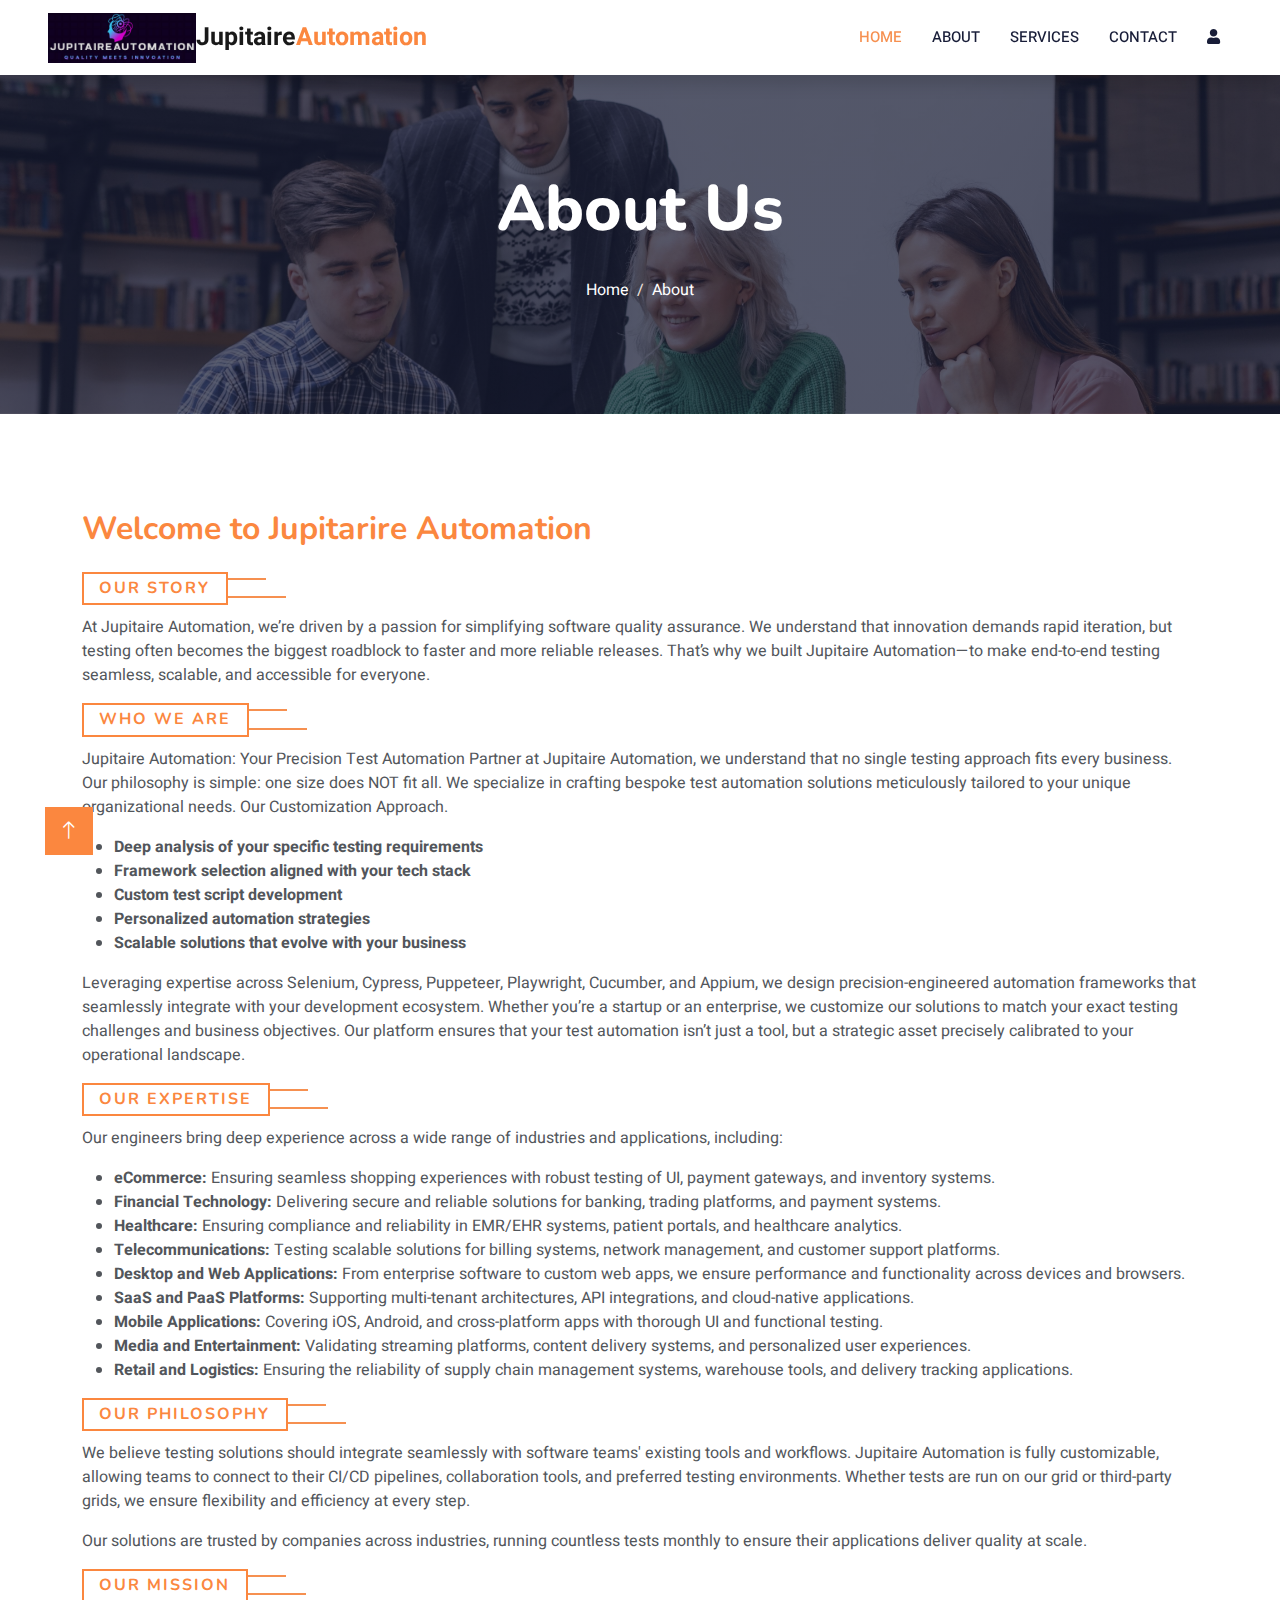
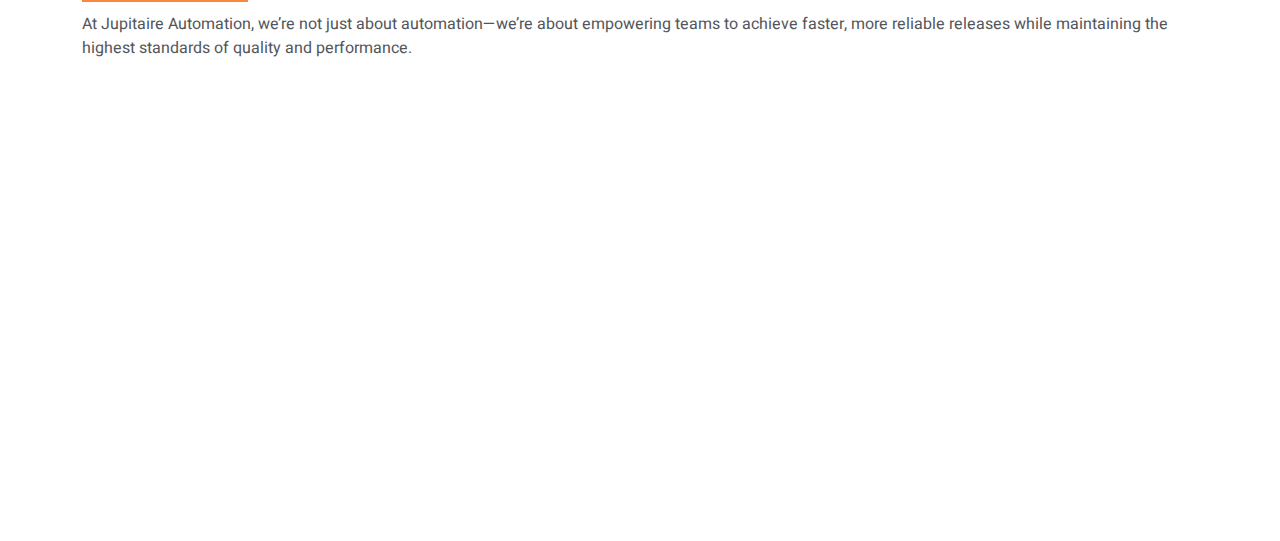
<file: about.html>
<!DOCTYPE html>
<html lang="en">

<head>
    <meta charset="utf-8">
    <title>Jupitaire Automation : About Us</title>
    <meta content="width=device-width, initial-scale=1.0" name="viewport">
    <meta content="" name="keywords">
    <meta content="" name="description">

    <!-- Favicon -->
    <link href="img/icon.png" rel="icon">

    <!-- Google Web Fonts -->
    <link rel="preconnect" href="https://fonts.googleapis.com">
    <link rel="preconnect" href="https://fonts.gstatic.com" crossorigin>
    <link
        href="https://fonts.googleapis.com/css2?family=Heebo:wght@400;500;600&family=Nunito:wght@600;700;800&display=swap"
        rel="stylesheet">

    <!-- Icon Font Stylesheet -->
    <link href="https://cdnjs.cloudflare.com/ajax/libs/font-awesome/5.10.0/css/all.min.css" rel="stylesheet">
    <link href="https://cdn.jsdelivr.net/npm/bootstrap-icons@1.4.1/font/bootstrap-icons.css" rel="stylesheet">

    <!-- Libraries Stylesheet -->
    <link href="lib/animate/animate.min.css" rel="stylesheet">
    <link href="lib/owlcarousel/assets/owl.carousel.min.css" rel="stylesheet">

    <!-- Customized Bootstrap Stylesheet -->
    <link href="css/bootstrap.min.css" rel="stylesheet">

    <!-- Template Stylesheet -->
    <link href="css/style.css" rel="stylesheet">
</head>

<body>
    <!-- Spinner Start -->
    <div id="spinner"
        class="show bg-white position-fixed translate-middle w-100 vh-100 top-50 start-50 d-flex align-items-center justify-content-center">
        <div class="spinner-border text-primary" style="width: 3rem; height: 3rem;" role="status">
            <span class="sr-only">Loading...</span>
        </div>
    </div>
    <!-- Spinner End -->


    <!-- Navbar Start -->
    <nav class="navbar navbar-expand-lg bg-white navbar-light shadow sticky-top p-0">
        <a href="index.html" class="navbar-brand d-flex align-items-center px-4 px-lg-5">
            <p class="m-0 fw-bold" style="font-size: 25px;"><img src="img/icon.png" alt="" height="50px">Jupitaire<span
                    style="color: #fb873f;">Automation</span></p>
        </a>
        <button type="button" class="navbar-toggler me-4" data-bs-toggle="collapse" data-bs-target="#navbarCollapse"
            style="border: none;">
            <span class="navbar-toggler-icon"></span>
        </button>
        <div class="collapse navbar-collapse" id="navbarCollapse">
            <div class="navbar-nav ms-auto p-4 p-lg-0">
                <a href="index.html" class="nav-item nav-link active">Home</a>
                <a href="about.html" class="nav-item nav-link">About</a>
                <a href="services.html" class="nav-item nav-link">Services</a>
                <!-- <div class="nav-item dropdown">
                    <a href="#" class="nav-link dropdown-toggle" data-bs-toggle="dropdown">Pages</a>
                    <div class="dropdown-menu fade-down m-0">
                        <a href="team.html" class="dropdown-item">Our Team</a>
                        <a href="testimonial.html" class="dropdown-item">Testimonial</a>

                    </div>
                </div> -->
                <a href="contact.html" class="nav-item nav-link">Contact</a>
                <a href="login.html" class="nav-item nav-link"><i class="fa fa-user"></i></a>
                <a href="#" class="nav-item nav-link">
                    <div id="google_translate_element"></div>
                </a>
            </div>
        </div>
    </nav>
    <!-- Navbar End -->

    <!-- Header Start -->
    <div class="container-fluid bg-primary py-5 mb-5 page-header">
        <div class="container py-5">
            <div class="row justify-content-center">
                <div class="col-lg-10 text-center">
                    <h1 class="display-3 text-white animated slideInDown">About Us</h1>
                    <nav aria-label="breadcrumb">
                        <ol class="breadcrumb justify-content-center">
                            <li class="breadcrumb-item"><a class="text-white" href="index.html">Home</a></li>
                            <li class="breadcrumb-item text-white active" aria-current="page">About</li>
                        </ol>
                    </nav>
                </div>
            </div>
        </div>
    </div>
    <!-- Header End -->

    <!-- About Start -->
    <div class="container-xxl py-5">
        <div class="container">
            <div class="row g-5">

                <div class="col-lg-12 wow fadeInUp" data-wow-delay="0.3s">
                    <h1 class="mb-4" style="color: #fb873f;">Welcome to Jupitarire Automation</h1>
                    <h6 class="section-title bg-white text-start pe-3">Our Story</h6>                                       
                    <section>
                        <p>At Jupitaire Automation, we’re driven by a passion for simplifying software quality assurance. We understand that innovation demands rapid iteration, but testing often becomes the biggest roadblock to faster and more reliable releases. That’s why we built Jupitaire Automation—to make end-to-end testing seamless, scalable, and accessible for everyone.</p>
                    </section>
                    <section>
                        <h6 class="section-title bg-white text-start pe-3">Who We Are</h6>
                        <p>Jupitaire Automation: Your Precision Test Automation Partner
                            at Jupitaire Automation, we understand that no single testing approach fits every business. Our philosophy is simple: one size does NOT fit all. We specialize in crafting bespoke test automation solutions meticulously tailored to your unique organizational needs.
                            Our Customization Approach.</p>
                            <ul>
                                <li><strong>Deep analysis of your specific testing requirements</strong></li>
                                <li><strong>Framework selection aligned with your tech stack</strong></li>
                                <li><strong>Custom test script development</strong></li>
                                <li><strong>Personalized automation strategies</strong></li>
                                <li><strong>Scalable solutions that evolve with your business</strong></li>
                            </ul>
                        <p>Leveraging expertise across Selenium, Cypress, Puppeteer, Playwright, Cucumber, and Appium, we design precision-engineered automation frameworks that seamlessly integrate with your development ecosystem. Whether you’re a startup or an enterprise, we customize our solutions to match your exact testing challenges and business objectives.
                            Our platform ensures that your test automation isn’t just a tool, but a strategic asset precisely calibrated to your operational landscape.</p>
                    </section>
                    <section>
                        <h6 class="section-title bg-white text-start pe-3">Our Expertise</h6>
                        <p>Our engineers bring deep experience across a wide range of industries and applications, including:</p>
                        <ul>
                            <li><strong>eCommerce:</strong> Ensuring seamless shopping experiences with robust testing of UI, payment gateways, and inventory systems.</li>
                            <li><strong>Financial Technology:</strong> Delivering secure and reliable solutions for banking, trading platforms, and payment systems.</li>
                            <li><strong>Healthcare:</strong> Ensuring compliance and reliability in EMR/EHR systems, patient portals, and healthcare analytics.</li>
                            <li><strong>Telecommunications:</strong> Testing scalable solutions for billing systems, network management, and customer support platforms.</li>
                            <li><strong>Desktop and Web Applications:</strong> From enterprise software to custom web apps, we ensure performance and functionality across devices and browsers.</li>
                            <li><strong>SaaS and PaaS Platforms:</strong> Supporting multi-tenant architectures, API integrations, and cloud-native applications.</li>
                            <li><strong>Mobile Applications:</strong> Covering iOS, Android, and cross-platform apps with thorough UI and functional testing.</li>
                            <li><strong>Media and Entertainment:</strong> Validating streaming platforms, content delivery systems, and personalized user experiences.</li>
                            <li><strong>Retail and Logistics:</strong> Ensuring the reliability of supply chain management systems, warehouse tools, and delivery tracking applications.</li>
                        </ul>
                    </section>
                    <section>
                        <h6 class="section-title bg-white text-start pe-3">Our Philosophy</h6>
                        <p>We believe testing solutions should integrate seamlessly with software teams' existing tools and workflows. Jupitaire Automation is fully customizable, allowing teams to connect to their CI/CD pipelines, collaboration tools, and preferred testing environments. Whether tests are run on our grid or third-party grids, we ensure flexibility and efficiency at every step.</p>
                        <p>Our solutions are trusted by companies across industries, running countless tests monthly to ensure their applications deliver quality at scale.</p>
                    </section>
                    <section>
                        <h6 class="section-title bg-white text-start pe-3">Our Mission</h6>
                        <p>At Jupitaire Automation, we’re not just about automation—we’re about empowering teams to achieve faster, more reliable releases while maintaining the highest standards of quality and performance.</p>
                    </section>

                </div>

            </div>
        </div>
    </div>
    <!-- About End -->


    <!-- Footer Start -->
    <div class="container-fluid bg-dark text-light footer pt-5 mt-5 wow fadeIn" data-wow-delay="0.1s">
        <div class="container py-5">
            <div class="row g-5">
                <!-- <div class="col-lg-4 col-md-6">
                    <h4 class="text-white mb-3">Quick Link</h4>
                    <p><a class="text-light" href="about.html">About Us</a></p>
                    <p><a class="text-light" href="contact.html">Contact Us</a></p>
                    <p><a class="text-light" href="">Privacy Policy</a></p>
                    <p><a class="text-light" href="">Terms & Condition</a></p>
                    <p><a class="text-light" href="">FAQs & Help</a></p>
                </div> -->
                <div>
                    <h4 class="text-white mb-3">Contact</h4>
                    <p class="mb-2"><i class="fa fa-map-marker-alt me-3"></i>TX | <i class="fa fa-phone-alt me-3"></i>+1 (267) 663-9079 | <i class="fa fa-envelope me-3"></i>sharanyashwin@gmail.com
                        <div class="d-flex pt-2">
                            <a class="btn btn-outline-light btn-social" href=""><i class="fab fa-twitter"></i></a>
                            <a class="btn btn-outline-light btn-social" href=""><i class="fab fa-facebook-f"></i></a>
                            <a class="btn btn-outline-light btn-social" href=""><i class="fab fa-youtube"></i></a>
                            <a class="btn btn-outline-light btn-social" href=""><i class="fab fa-linkedin-in"></i></a>
                        </div>
                    </p>
                </div>

                <!-- <div class="col-lg-4 col-md-6">
                    <h4 class="text-white mb-3">Subscribe to our Newsletter</h4>
                    <p>Subscribe now and join our growing community of learners committed to lifelong education! </p>
                    <div class="position-relative mx-auto" style="max-width: 400px;">
                        <form action="#">
                            <input class="form-control border-0 w-100 py-3 ps-4 pe-5" type="email"
                                placeholder="Your email" required>
                            <button type="submit"
                                class="btn btn-primary py-2 position-absolute top-0 end-0 mt-2 me-2"><a
                                    href="mailto:sharanyashwin@gmail.com">Subscribe</a></button>
                        </form>
                    </div>
                </div> -->
            </div>
        </div>
        <div class="container">
            <div class="copyright">
                <div class="row">
                    <div class="col-md-6 text-center text-md-start mb-3 mb-md-0">
                        <p>©Jupitaire Automation | <a href="Privacy.html">Privacy Policy</a> | All Rights Reserved </p>

                    </div>
                </div>
            </div>
        </div>
    </div>
    <!-- Footer End -->


    <!-- Back to Top -->
    <a href="#" class="btn btn-lg btn-primary btn-lg-square back-to-top"><i class="bi bi-arrow-up"></i></a>


    <!-- JavaScript Libraries -->
    <script src="https://code.jquery.com/jquery-3.4.1.min.js"></script>
    <script src="https://cdn.jsdelivr.net/npm/bootstrap@5.0.0/dist/js/bootstrap.bundle.min.js"></script>
    <script src="lib/wow/wow.min.js"></script>
    <script src="lib/easing/easing.min.js"></script>
    <script src="lib/waypoints/waypoints.min.js"></script>
    <script src="lib/owlcarousel/owl.carousel.min.js"></script>


    <!-- Template Javascript -->
    <script src="js/main.js"></script>
</body>

</html>
</file>
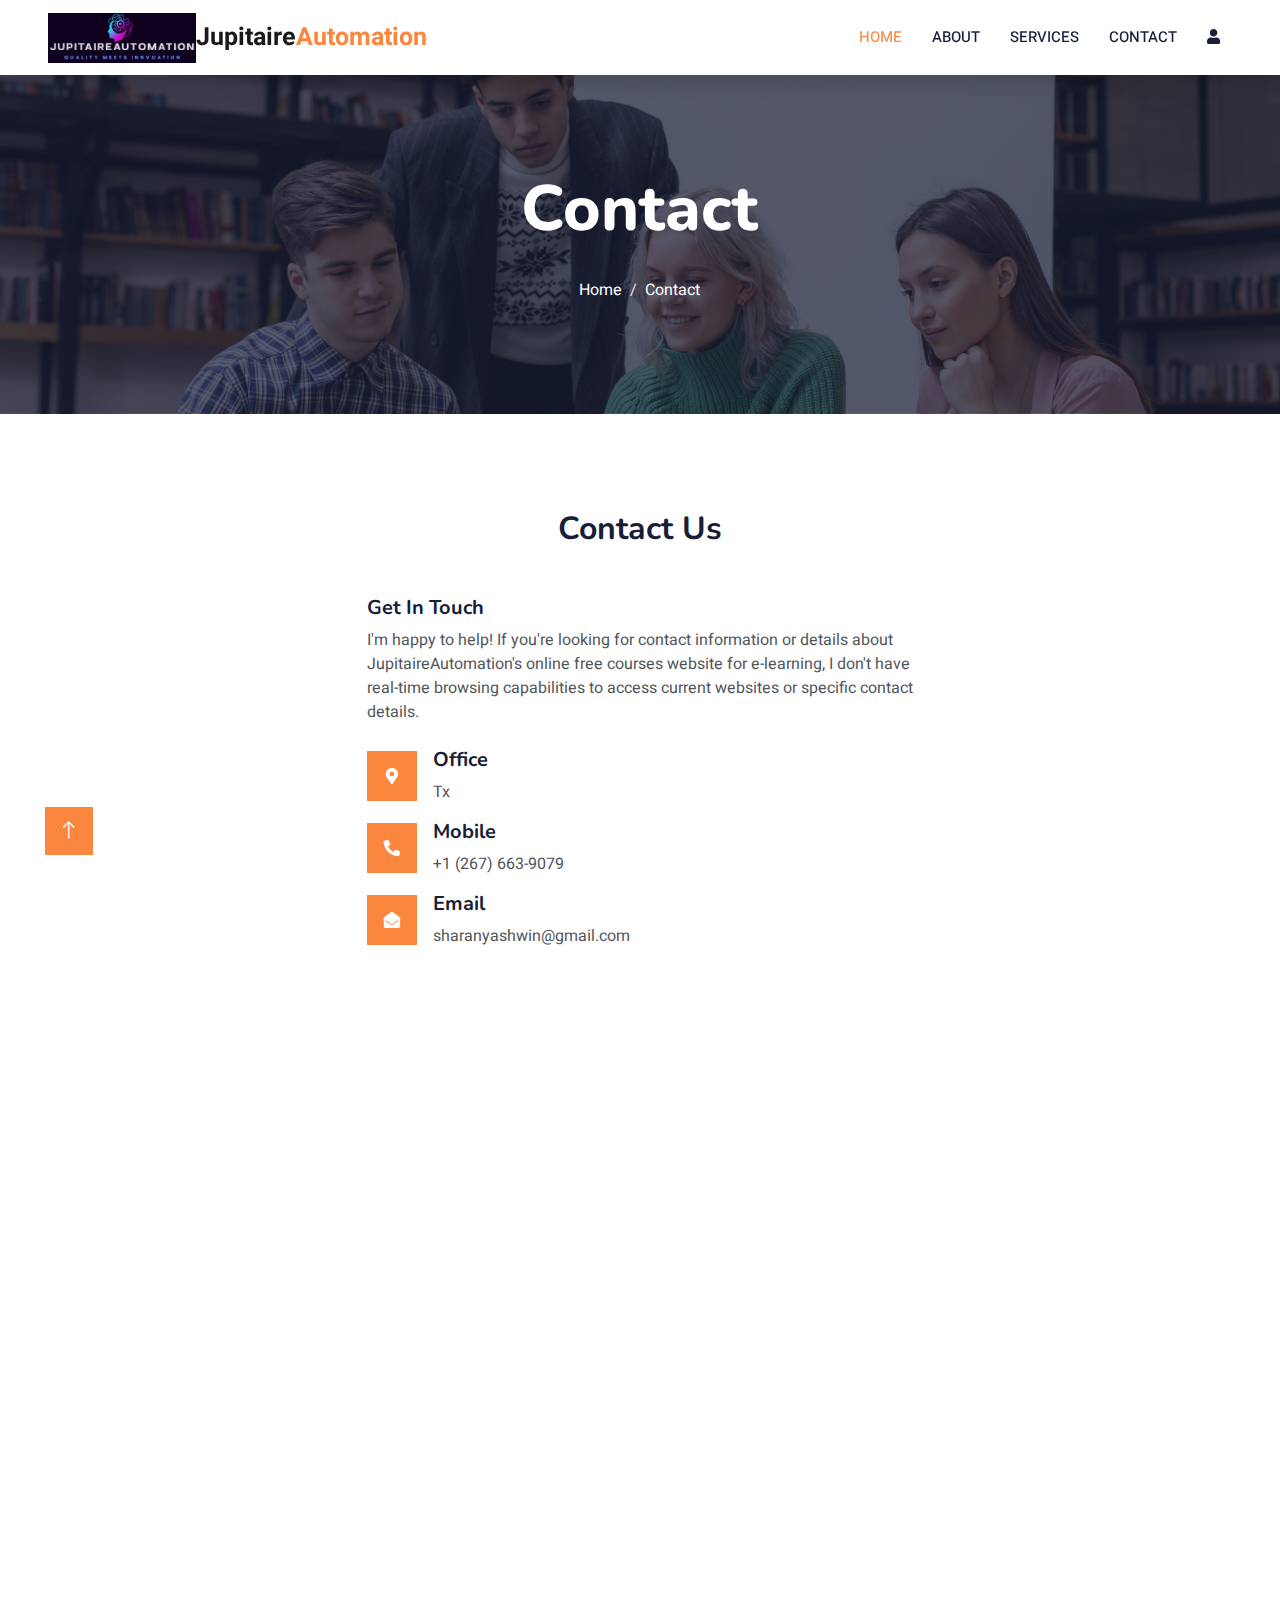
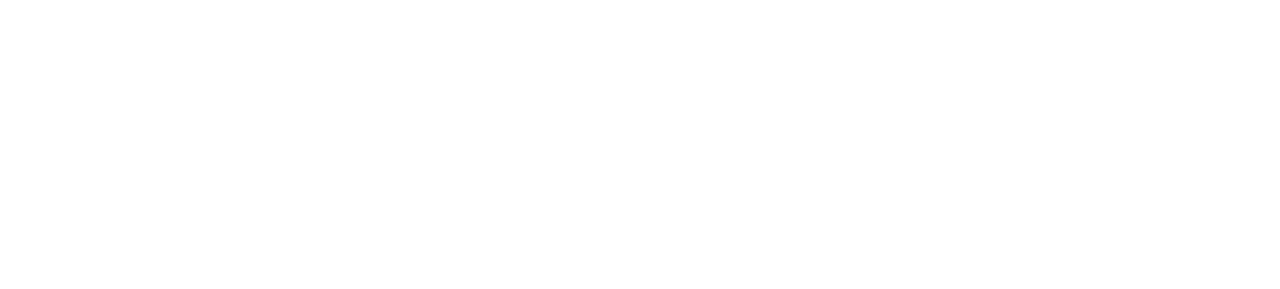
<file: contact.html>
<!DOCTYPE html>
<html lang="en">
   <head>
      <meta charset="utf-8">
      <title>Jupitaire Automation : Contact</title>
      <meta content="width=device-width, initial-scale=1.0" name="viewport">
      <meta content="" name="keywords">
      <meta content="" name="description">
      <!-- Favicon -->
      <link href="img/icon.png" rel="icon">
      <!-- Google Web Fonts -->
      <link rel="preconnect" href="https://fonts.googleapis.com">
      <link rel="preconnect" href="https://fonts.gstatic.com" crossorigin>
      <link
         href="https://fonts.googleapis.com/css2?family=Heebo:wght@400;500;600&family=Nunito:wght@600;700;800&display=swap"
         rel="stylesheet">
      <!-- Icon Font Stylesheet -->
      <link href="https://cdnjs.cloudflare.com/ajax/libs/font-awesome/5.10.0/css/all.min.css" rel="stylesheet">
      <link href="https://cdn.jsdelivr.net/npm/bootstrap-icons@1.4.1/font/bootstrap-icons.css" rel="stylesheet">
      <!-- Libraries Stylesheet -->
      <link href="lib/animate/animate.min.css" rel="stylesheet">
      <link href="lib/owlcarousel/assets/owl.carousel.min.css" rel="stylesheet">
      <!-- Customized Bootstrap Stylesheet -->
      <link href="css/bootstrap.min.css" rel="stylesheet">
      <!-- Template Stylesheet -->
      <link href="css/style.css" rel="stylesheet">
   </head>
   <body>
      <!-- Spinner Start -->
      <div id="spinner"
         class="show bg-white position-fixed translate-middle w-100 vh-100 top-50 start-50 d-flex align-items-center justify-content-center">
         <div class="spinner-border text-primary" style="width: 3rem; height: 3rem;" role="status">
            <span class="sr-only">Loading...</span>
         </div>
      </div>
      <!-- Spinner End -->
      <!-- Navbar Start -->
      <nav class="navbar navbar-expand-lg bg-white navbar-light shadow sticky-top p-0">
         <a href="index.html" class="navbar-brand d-flex align-items-center px-4 px-lg-5">
            <p class="m-0 fw-bold" style="font-size: 25px;"><img src="img/icon.png" alt="" height="50px">Jupitaire<span
               style="color: #fb873f;">Automation</span></p>
         </a>
         <button type="button" class="navbar-toggler me-4" data-bs-toggle="collapse" data-bs-target="#navbarCollapse"
            style="border: none;">
         <span class="navbar-toggler-icon"></span>
         </button>
         <div class="collapse navbar-collapse" id="navbarCollapse">
            <div class="navbar-nav ms-auto p-4 p-lg-0">
               <a href="index.html" class="nav-item nav-link active">Home</a>
               <a href="about.html" class="nav-item nav-link">About</a>
               <a href="services.html" class="nav-item nav-link">Services</a>
               <!-- <div class="nav-item dropdown">
                  <a href="#" class="nav-link dropdown-toggle" data-bs-toggle="dropdown">Pages</a>
                  <div class="dropdown-menu fade-down m-0">
                     <a href="team.html" class="dropdown-item">Our Team</a>
                     <a href="testimonial.html" class="dropdown-item">Testimonial</a> 
                  </div>
               </div> -->
               <a href="contact.html" class="nav-item nav-link">Contact</a>
               <a href="login.html" class="nav-item nav-link"><i class="fa fa-user"></i></a>
               <a href="#" class="nav-item nav-link">
                  <div id="google_translate_element"></div>
               </a>
            </div>
         </div>
      </nav>
      <!-- Navbar End -->
      <!-- Header Start -->
      <div class="container-fluid bg-primary py-5 mb-5 page-header">
         <div class="container py-5">
            <div class="row justify-content-center">
               <div class="col-lg-10 text-center">
                  <h1 class="display-3 text-white animated slideInDown">Contact</h1>
                  <nav aria-label="breadcrumb">
                     <ol class="breadcrumb justify-content-center">
                        <li class="breadcrumb-item"><a class="text-white" href="index.html">Home</a></li>
                        <li class="breadcrumb-item text-white active" aria-current="page">Contact</li>
                     </ol>
                  </nav>
               </div>
            </div>
         </div>
      </div>
      <!-- Header End -->
      <!-- Contact Start -->
      <div class="container-xxl py-5">
         <div class="container">
            <div class="text-center wow fadeInUp" data-wow-delay="0.1s">
               <h1 class="mb-5 bg-white text-center px-3">Contact Us</h1>
            </div>
            <div class="row g-4">
               <div class="col-lg-6 col-md-6 wow fadeInUp" data-wow-delay="0.1s">
                  <h5>Get In Touch</h5>
                  <p class="mb-4">I'm happy to help! If you're looking for contact information or details about
                     JupitaireAutomation's online free courses website for e-learning, I don't have real-time browsing
                     capabilities to access current websites or specific contact details.
                  </p>
                  <div class="d-flex align-items-center mb-3">
                     <div class="d-flex align-items-center justify-content-center flex-shrink-0"
                        style="width: 50px; height: 50px; background-color: #fb873f;">
                        <i class="fa fa-map-marker-alt text-white"></i>
                     </div>
                     <div class="ms-3">
                        <h5>Office</h5>
                        <p class="mb-0">Tx</p>
                     </div>
                  </div>
                  <div class="d-flex align-items-center mb-3">
                     <div class="d-flex align-items-center justify-content-center flex-shrink-0"
                        style="width: 50px; height: 50px; background-color: #fb873f;">
                        <i class="fa fa-phone-alt text-white"></i>
                     </div>
                     <div class="ms-3">
                        <h5>Mobile</h5>
                        <p class="mb-0">+1 (267) 663-9079</p>
                     </div>
                  </div>
                  <div class="d-flex align-items-center">
                     <div class="d-flex align-items-center justify-content-center flex-shrink-0"
                        style="width: 50px; height: 50px; background-color: #fb873f;">
                        <i class="fa fa-envelope-open text-white"></i>
                     </div>
                     <div class="ms-3">
                        <h5>Email</h5>
                        <p class="mb-0">sharanyashwin@gmail.com</p>
                     </div>
                  </div>
               </div>
               <div class="col-lg-6 col-md-12 wow fadeInUp" data-wow-delay="0.5s">
                  <form>
                     <div class="row g-3">
                        <div class="col-12">
                           <div class="form-floating">
                              <input type="text" class="form-control" id="name" required placeholder="Your Name">
                              <label for="name">Your Name</label>
                           </div>
                        </div>
                        <div class="col-12">
                           <div class="form-floating">
                              <input type="email" class="form-control" id="email" required
                                 placeholder="Your Email">
                              <label for="email">Your Email</label>
                           </div>
                        </div>
                        <!-- <div class="col-12">
                           <div class="form-floating">
                               <input type="text" class="form-control" id="subject" required placeholder="Subject">
                               <label for="subject">Subject</label>
                           </div>
                           </div>
                           <div class="col-12">
                           <div class="form-floating">
                               <textarea class="form-control" required placeholder="Leave a message here"
                                   id="message" style="height: 150px"></textarea>
                               <label for="message">Message</label>
                           </div>
                           </div> -->
                        <div class="col-12">
                           <div class="form-floating"> 
                              <input type="date" id="appointment-date" class="form-control" name="appointment-date" required placeholder="Select Date">             
                              <label for="appointment-date">Select Date</label>            
                           </div>
                        </div>
                        <div class="col-12">
                           <div class="form-floating">
                              <label for="appointment-time">Select Time</label>
                              <select id="appointment-time" name="appointment-time" class="form-control" required placeholder="Select preferred Time Slot">
                                 <option value=""></option>
                                 <option value="9:00 AM EST">9:00 AM EST</option>
                                 <option value="10:00 AM EST">10:00 AM EST</option>
                                 <option value="11:00 AM EST">11:00 AM EST</option>
                                 <option value="1:00 PM EST">1:00 PM EST</option>
                                 <option value="2:00 PM EST">2:00 PM EST</option>
                                 <option value="3:00 PM EST">3:00 PM EST</option>
                                 <option value="4:00 PM EST">4:00 PM EST</option>
                              </select>
                           </div>
                        </div>
                        <div class="col-12">
                           <button class="btn btn-primary w-100 py-3" type="submit"><a
                              href="mailto:sharanyaashwin@gmail.com" class="text-decoration-none"
                              style="color: #fff;" type="submit">Book Your Appoitment Now</a></button>
                        </div>
                     </div>
                  </form>
               </div>
            </div>
         </div>
      </div>
      <!-- Contact End -->
      <!-- Footer Start -->
      <div class="container-fluid bg-dark text-light footer pt-5 mt-5 wow fadeIn" data-wow-delay="0.1s">
         <div class="container py-5">
            <div class="row g-5">
               <!-- <div class="col-lg-4 col-md-6">
                  <h4 class="text-white mb-3">Quick Link</h4>
                  <p><a class="text-light" href="about.html">About Us</a></p>
                  <p><a class="text-light" href="contact.html">Contact Us</a></p>
                  <p><a class="text-light" href="">Privacy Policy</a></p>
                  <p><a class="text-light" href="">Terms & Condition</a></p>
                  <p><a class="text-light" href="">FAQs & Help</a></p>
                  </div> -->
               <div>
                  <h4 class="text-white mb-3">Contact</h4>
                  <p class="mb-2"><i class="fa fa-map-marker-alt me-3"></i>TX | <i class="fa fa-phone-alt me-3"></i>+1 (267) 663-9079 | <i class="fa fa-envelope me-3"></i>sharanyashwin@gmail.com
                  <div class="d-flex pt-2">
                     <a class="btn btn-outline-light btn-social" href=""><i class="fab fa-twitter"></i></a>
                     <a class="btn btn-outline-light btn-social" href=""><i class="fab fa-facebook-f"></i></a>
                     <a class="btn btn-outline-light btn-social" href=""><i class="fab fa-youtube"></i></a>
                     <a class="btn btn-outline-light btn-social" href=""><i class="fab fa-linkedin-in"></i></a>
                  </div>
                  </p>
               </div>
               <!-- <div class="col-lg-4 col-md-6">
                  <h4 class="text-white mb-3">Subscribe to our Newsletter</h4>
                  <p>Subscribe now and join our growing community of learners committed to lifelong education! </p>
                  <div class="position-relative mx-auto" style="max-width: 400px;">
                      <form action="#">
                          <input class="form-control border-0 w-100 py-3 ps-4 pe-5" type="email"
                              placeholder="Your email" required>
                          <button type="submit"
                              class="btn btn-primary py-2 position-absolute top-0 end-0 mt-2 me-2"><a
                                  href="mailto:sharanyaashwin@gmail.com">Subscribe</a></button>
                      </form>
                  </div>
                  </div> -->
            </div>
         </div>
         <div class="container">
            <div class="copyright">
               <div class="row">
                  <div class="col-md-6 text-center text-md-start mb-3 mb-md-0">
                     <p>©Jupitaire Automation | <a href="Privacy.html">Privacy Policy</a> | All Rights Reserved </p>
                  </div>
               </div>
            </div>
         </div>
      </div>
      <!-- Footer End -->
      <!-- Back to Top -->
      <a href="#" class="btn btn-lg btn-primary btn-lg-square back-to-top"><i class="bi bi-arrow-up"></i></a>
      <!-- JavaScript Libraries -->
      <script src="https://code.jquery.com/jquery-3.4.1.min.js"></script>
      <script src="https://cdn.jsdelivr.net/npm/bootstrap@5.0.0/dist/js/bootstrap.bundle.min.js"></script>
      <script src="lib/wow/wow.min.js"></script>
      <script src="lib/easing/easing.min.js"></script>
      <script src="lib/waypoints/waypoints.min.js"></script>
      <script src="lib/owlcarousel/owl.carousel.min.js"></script>
      <!-- Template Javascript -->
      <script src="js/main.js"></script>
   </body>
</html>
</file>
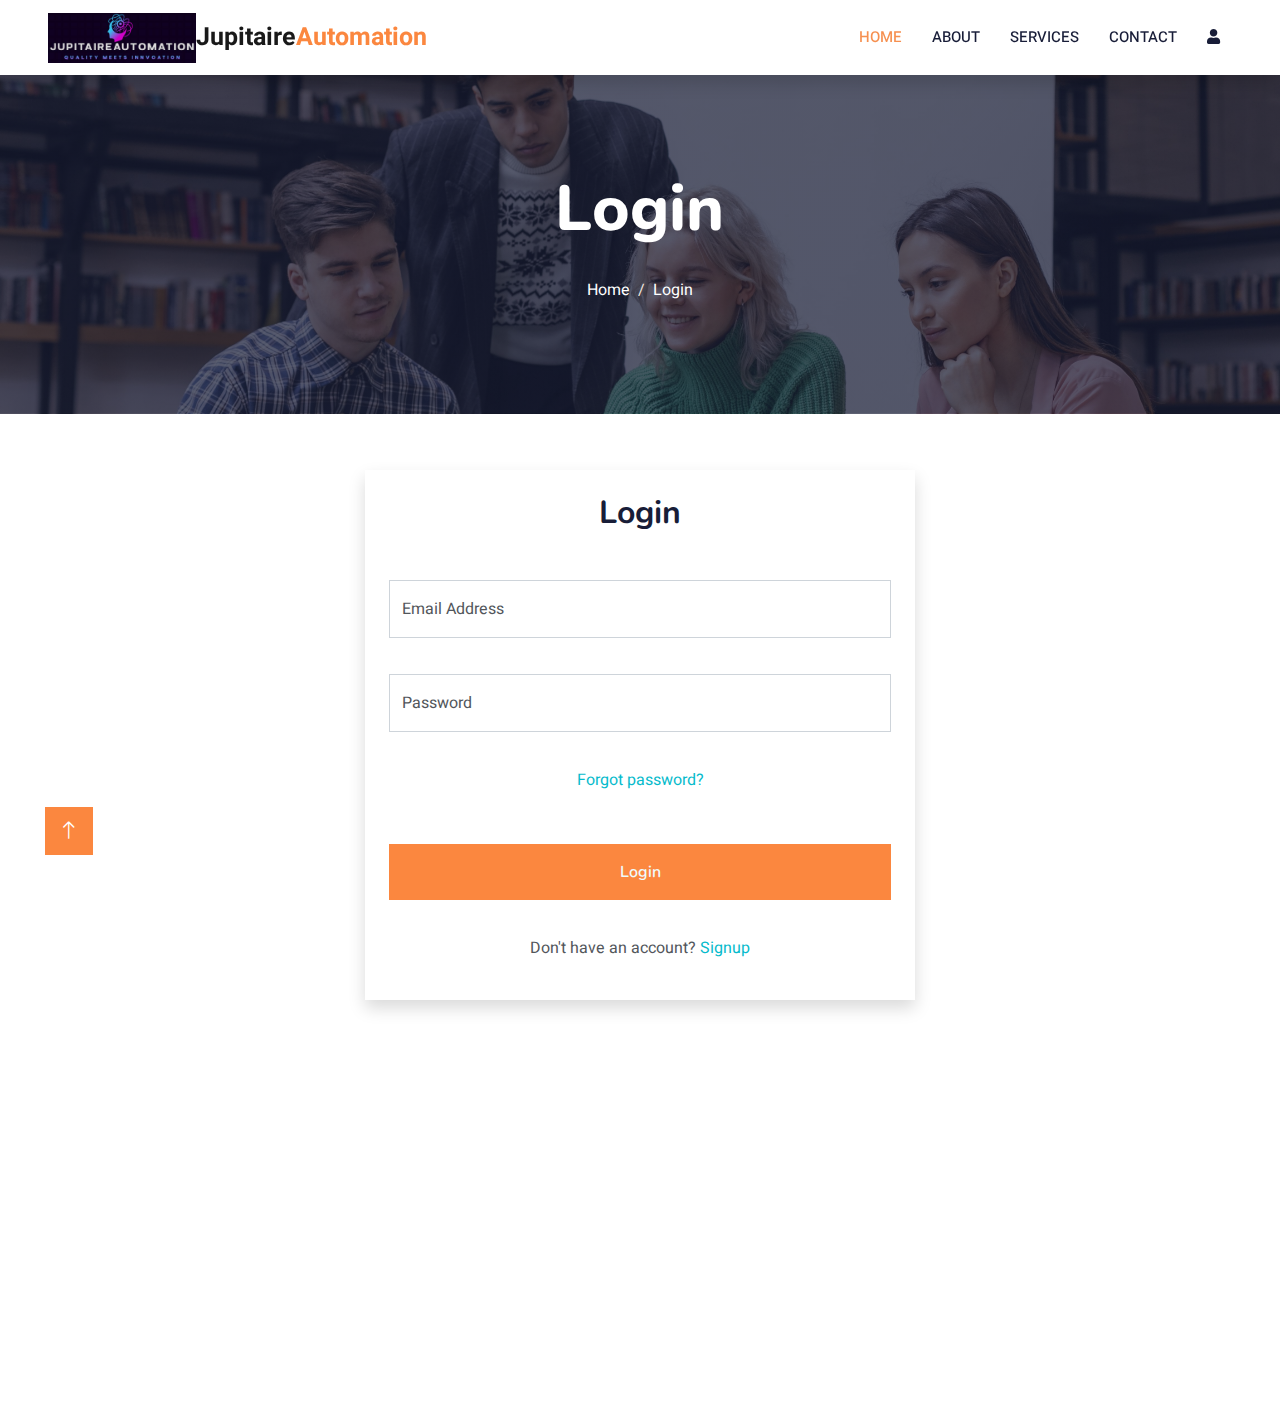
<file: login.html>
<!DOCTYPE html>
<html lang="en">

<head>
    <meta charset="utf-8">
    <title>Jupitaire Automation : Login</title>
    <meta content="width=device-width, initial-scale=1.0" name="viewport">
    <meta content="" name="keywords">
    <meta content="" name="description">

    <!-- Favicon -->
    <link href="img/icon.png" rel="icon">

    <!-- Google Web Fonts -->
    <link rel="preconnect" href="https://fonts.googleapis.com">
    <link rel="preconnect" href="https://fonts.gstatic.com" crossorigin>
    <link
        href="https://fonts.googleapis.com/css2?family=Heebo:wght@400;500;600&family=Nunito:wght@600;700;800&display=swap"
        rel="stylesheet">

    <!-- Icon Font Stylesheet -->
    <link href="https://cdnjs.cloudflare.com/ajax/libs/font-awesome/5.10.0/css/all.min.css" rel="stylesheet">
    <link href="https://cdn.jsdelivr.net/npm/bootstrap-icons@1.4.1/font/bootstrap-icons.css" rel="stylesheet">

    <!-- Libraries Stylesheet -->
    <link href="lib/animate/animate.min.css" rel="stylesheet">
    <link href="lib/owlcarousel/assets/owl.carousel.min.css" rel="stylesheet">

    <!-- Customized Bootstrap Stylesheet -->
    <link href="css/bootstrap.min.css" rel="stylesheet">

    <!-- Template Stylesheet -->
    <link href="css/style.css" rel="stylesheet">


</head>

<body>
    <!-- Spinner Start -->
    <div id="spinner"
        class="show bg-white position-fixed translate-middle w-100 vh-100 top-50 start-50 d-flex align-items-center justify-content-center">
        <div class="spinner-border text-primary" style="width: 3rem; height: 3rem;" role="status">
            <span class="sr-only">Loading...</span>
        </div>
    </div>
    <!-- Spinner End -->


    <!-- Navbar Start -->
    <nav class="navbar navbar-expand-lg bg-white navbar-light shadow sticky-top p-0">
        <a href="index.html" class="navbar-brand d-flex align-items-center px-4 px-lg-5">
            <p class="m-0 fw-bold" style="font-size: 25px;"><img src="img/icon.png" alt="" height="50px">Jupitaire<span style="color: #fb873f;">Automation</span></p> 
        </a>
        <button type="button" class="navbar-toggler me-4" data-bs-toggle="collapse" data-bs-target="#navbarCollapse"
            style="border: none;">
            <span class="navbar-toggler-icon"></span>
        </button>
        <div class="collapse navbar-collapse" id="navbarCollapse">
            <div class="navbar-nav ms-auto p-4 p-lg-0">
                <a href="index.html" class="nav-item nav-link active">Home</a>
                <a href="about.html" class="nav-item nav-link">About</a>
                <a href="services.html" class="nav-item nav-link">Services</a>
                <!-- <div class="nav-item dropdown">
                    <a href="#" class="nav-link dropdown-toggle" data-bs-toggle="dropdown">Pages</a>
                    <div class="dropdown-menu fade-down m-0">
                        <a href="team.html" class="dropdown-item">Our Team</a>
                        <a href="testimonial.html" class="dropdown-item">Testimonial</a> 
                    </div>
                </div>-->
                <a href="contact.html" class="nav-item nav-link">Contact</a>
                <a href="login.html" class="nav-item nav-link"><i class="fa fa-user"></i></a>
                <a href="#" class="nav-item nav-link">
                    <div id="google_translate_element"></div>
                </a>
            </div>
        </div>
    </nav>
    <!-- Navbar End -->

        <!-- Header Start -->
        <div class="container-fluid bg-primary py-5 mb-5 page-header">
            <div class="container py-5">
                <div class="row justify-content-center">
                    <div class="col-lg-10 text-center">
                        <h1 class="display-3 text-white animated slideInDown">Login</h1>
                        <nav aria-label="breadcrumb">
                            <ol class="breadcrumb justify-content-center">
                                <li class="breadcrumb-item"><a class="text-white" href="index.html">Home</a></li>
                                <li class="breadcrumb-item text-white active" aria-current="page">Login</li>
                            </ol>
                        </nav>
                    </div>
                </div>
            </div>
        </div>
        <!-- Header End -->
    


    <!-- Login Start -->
    <div class="container-xxl py-2 mt-4">
        <div class="container">
          
            <div class="row g-4 wow fadeInUp" data-wow-delay="0.5s ">
                <center>
                    <form class="shadow p-4" style="max-width: 550px;">
                        <div class="text-center wow fadeInUp" data-wow-delay="0.1s">
                            <h1 class="mb-5 bg-white text-center px-3">Login</h1>
            
                        </div>
                        <div class="row g-3">
                            <div class="col-12">
                                <div class="form-floating">
                                    <input type="email" class="form-control" id="email" placeholder="Email Address">
                                    <label for="email">Email Address</label>
                                </div>
                            </div>
                            <div class="col-12">
                                <div class="form-floating">
                                    <input type="password" class="form-control" id="password" placeholder="Password">
                                    <label for="password">Password</label>
                                </div>
                            </div>

                            <div class="col-12">
                                <p><a href="#">Forgot password?</a></p>
                            </div>
                            
                            <div class="col-12">
                                <button class="btn text-light w-100 py-3" type="submit">Login</button>
                            </div>

                            <div class="col-12 text-center">
                                <p>Don't have an account? <a class="text-decoration-none" href="signup.html">Signup</a></p>
                            </div>
                        </div>
                    </form>
                </center>     
               

            </div>
        </div>
    </div>
    <!-- Login End -->


    <!-- Footer Start -->
    <div class="container-fluid bg-dark text-light footer pt-5 mt-5 wow fadeIn" data-wow-delay="0.1s">
        <div class="container py-5">
            <div class="row g-5">
                <!-- <div class="col-lg-4 col-md-6">
                    <h4 class="text-white mb-3">Quick Link</h4>
                    <p><a class="text-light" href="about.html">About Us</a></p>
                    <p><a class="text-light" href="contact.html">Contact Us</a></p>
                    <p><a class="text-light" href="">Privacy Policy</a></p>
                    <p><a class="text-light" href="">Terms & Condition</a></p>
                    <p><a class="text-light" href="">FAQs & Help</a></p>
                </div> -->
                <div>
                    <h4 class="text-white mb-3">Contact</h4>
                    <p class="mb-2"><i class="fa fa-map-marker-alt me-3"></i>TX | <i class="fa fa-phone-alt me-3"></i>+1 (267) 663-9079 | <i class="fa fa-envelope me-3"></i>sharanyashwin@gmail.com
                        <div class="d-flex pt-2">
                            <a class="btn btn-outline-light btn-social" href=""><i class="fab fa-twitter"></i></a>
                            <a class="btn btn-outline-light btn-social" href=""><i class="fab fa-facebook-f"></i></a>
                            <a class="btn btn-outline-light btn-social" href=""><i class="fab fa-youtube"></i></a>
                            <a class="btn btn-outline-light btn-social" href=""><i class="fab fa-linkedin-in"></i></a>
                        </div>
                    </p>
                </div>

                <!-- <div class="col-lg-4 col-md-6">
                    <h4 class="text-white mb-3">Subscribe to our Newsletter</h4>
                    <p>Subscribe now and join our growing community of learners committed to lifelong education! </p>
                    <div class="position-relative mx-auto" style="max-width: 400px;">
                        <form action="#">
                            <input class="form-control border-0 w-100 py-3 ps-4 pe-5" type="email"
                                placeholder="Your email" required>
                            <button type="submit"
                                class="btn btn-primary py-2 position-absolute top-0 end-0 mt-2 me-2"><a
                                    href="mailto:sharanyaashwin@gmail.com">Subscribe</a></button>
                        </form>
                    </div>
                </div> -->
            </div>
        </div>
        <div class="container">
            <div class="copyright">
                <div class="row">
                    <div class="col-md-6 text-center text-md-start mb-3 mb-md-0">
                        <p>©Jupitaire Automation | <a href="Privacy.html">Privacy Policy</a> | All Rights Reserved </p>

                    </div>
                </div>
            </div>
        </div>
    </div>
    <!-- Footer End -->


    <!-- Back to Top -->
    <a href="#" class="btn btn-lg btn-primary btn-lg-square back-to-top"><i class="bi bi-arrow-up"></i></a>


    <!-- JavaScript Libraries -->
    <script src="https://code.jquery.com/jquery-3.4.1.min.js"></script>
    <script src="https://cdn.jsdelivr.net/npm/bootstrap@5.0.0/dist/js/bootstrap.bundle.min.js"></script>
    <script src="lib/wow/wow.min.js"></script>
    <script src="lib/easing/easing.min.js"></script>
    <script src="lib/waypoints/waypoints.min.js"></script>
    <script src="lib/owlcarousel/owl.carousel.min.js"></script>

    <!-- Template Javascript -->
    <script src="js/main.js"></script>
</body>

</html>
</file>
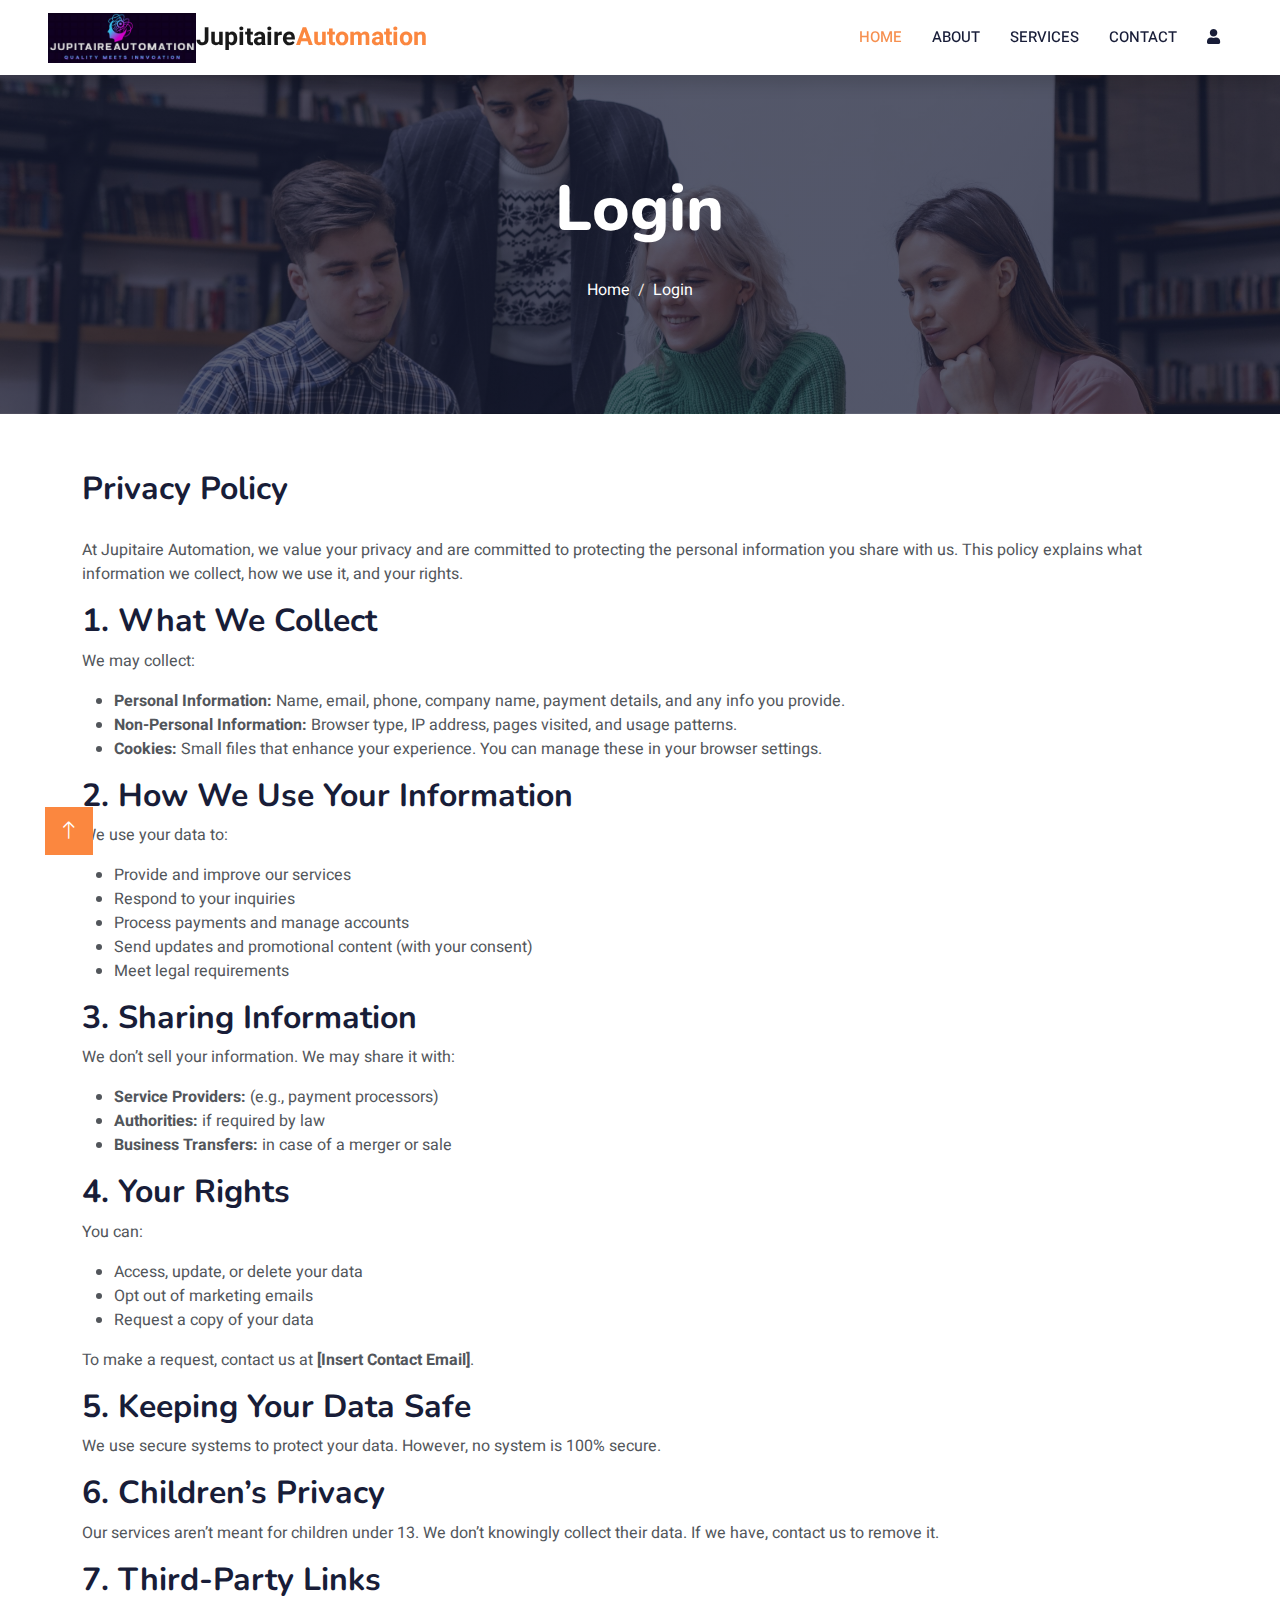
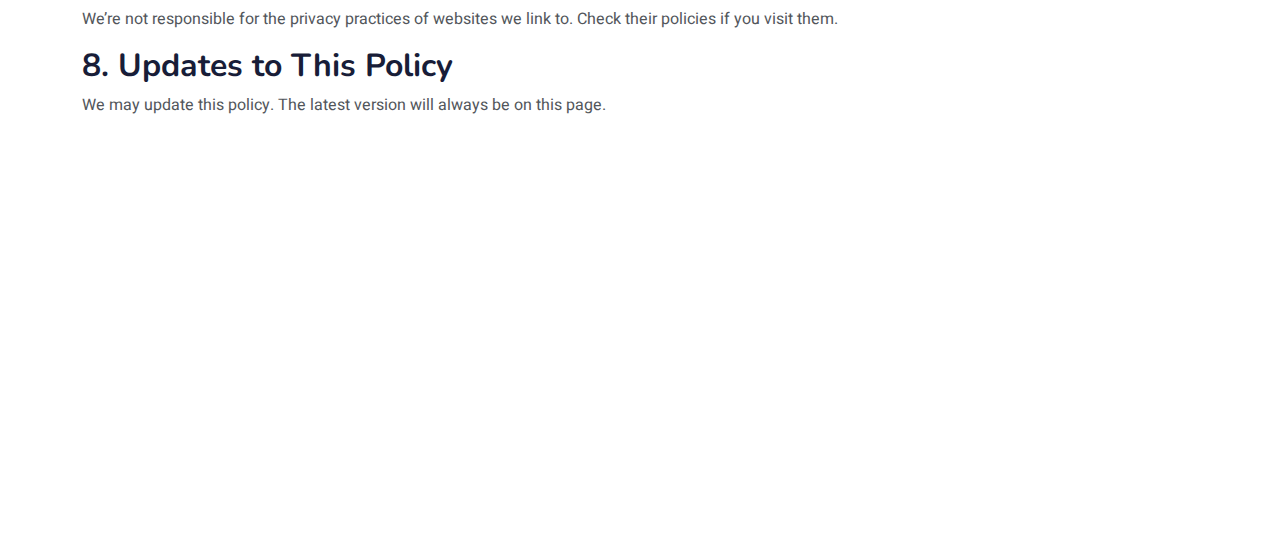
<file: privacy.html>
<!DOCTYPE html>
<html lang="en">

<head>
    <meta charset="utf-8">
    <title>Jupitaire Automation : Privacy</title>
    <meta content="width=device-width, initial-scale=1.0" name="viewport">
    <meta content="" name="keywords">
    <meta content="" name="description">

    <!-- Favicon -->
    <link href="img/icon.png" rel="icon">

    <!-- Google Web Fonts -->
    <link rel="preconnect" href="https://fonts.googleapis.com">
    <link rel="preconnect" href="https://fonts.gstatic.com" crossorigin>
    <link
        href="https://fonts.googleapis.com/css2?family=Heebo:wght@400;500;600&family=Nunito:wght@600;700;800&display=swap"
        rel="stylesheet">

    <!-- Icon Font Stylesheet -->
    <link href="https://cdnjs.cloudflare.com/ajax/libs/font-awesome/5.10.0/css/all.min.css" rel="stylesheet">
    <link href="https://cdn.jsdelivr.net/npm/bootstrap-icons@1.4.1/font/bootstrap-icons.css" rel="stylesheet">

    <!-- Libraries Stylesheet -->
    <link href="lib/animate/animate.min.css" rel="stylesheet">
    <link href="lib/owlcarousel/assets/owl.carousel.min.css" rel="stylesheet">

    <!-- Customized Bootstrap Stylesheet -->
    <link href="css/bootstrap.min.css" rel="stylesheet">

    <!-- Template Stylesheet -->
    <link href="css/style.css" rel="stylesheet">


</head>

<body>
    <!-- Spinner Start -->
    <div id="spinner"
        class="show bg-white position-fixed translate-middle w-100 vh-100 top-50 start-50 d-flex align-items-center justify-content-center">
        <div class="spinner-border text-primary" style="width: 3rem; height: 3rem;" role="status">
            <span class="sr-only">Loading...</span>
        </div>
    </div>
    <!-- Spinner End -->


    <!-- Navbar Start -->
    <nav class="navbar navbar-expand-lg bg-white navbar-light shadow sticky-top p-0">
        <a href="index.html" class="navbar-brand d-flex align-items-center px-4 px-lg-5">
            <p class="m-0 fw-bold" style="font-size: 25px;"><img src="img/icon.png" alt="" height="50px">Jupitaire<span style="color: #fb873f;">Automation</span></p> 
        </a>
        <button type="button" class="navbar-toggler me-4" data-bs-toggle="collapse" data-bs-target="#navbarCollapse"
            style="border: none;">
            <span class="navbar-toggler-icon"></span>
        </button>
        <div class="collapse navbar-collapse" id="navbarCollapse">
            <div class="navbar-nav ms-auto p-4 p-lg-0">
                <a href="index.html" class="nav-item nav-link active">Home</a>
                <a href="about.html" class="nav-item nav-link">About</a>
                <a href="services.html" class="nav-item nav-link">Services</a>
                <!-- <div class="nav-item dropdown">
                    <a href="#" class="nav-link dropdown-toggle" data-bs-toggle="dropdown">Pages</a>
                    <div class="dropdown-menu fade-down m-0">
                        <a href="team.html" class="dropdown-item">Our Team</a>
                        <a href="testimonial.html" class="dropdown-item">Testimonial</a>
                    </div>
                </div> -->
                <a href="contact.html" class="nav-item nav-link">Contact</a>
                <a href="login.html" class="nav-item nav-link"><i class="fa fa-user"></i></a>
                <a href="#" class="nav-item nav-link">
                    <div id="google_translate_element"></div>
                </a>
            </div>
        </div>
    </nav>
    <!-- Navbar End -->

        <!-- Header Start -->
        <div class="container-fluid bg-primary py-5 mb-5 page-header">
            <div class="container py-5">
                <div class="row justify-content-center">
                    <div class="col-lg-10 text-center">
                        <h1 class="display-3 text-white animated slideInDown">Login</h1>
                        <nav aria-label="breadcrumb">
                            <ol class="breadcrumb justify-content-center">
                                <li class="breadcrumb-item"><a class="text-white" href="index.html">Home</a></li>
                                <li class="breadcrumb-item text-white active" aria-current="page">Login</li>
                            </ol>
                        </nav>
                    </div>
                </div>
            </div>
        </div>
        <!-- Header End -->
    


    <!-- Login Start -->
    <div class="container-xxl py-2 mt-4">
        <div class="container">
          
            <div class="row g-4 wow fadeInUp" data-wow-delay="0.5s ">
                <div class="container">
                    <h1>Privacy Policy</h1>
                    <!-- <p><strong>Effective Date:</strong> [Insert Date]</p> -->
                    <p>At Jupitaire Automation, we value your privacy and are committed to protecting the personal information you share with us. This policy explains what information we collect, how we use it, and your rights.</p>
            
                    <h2>1. What We Collect</h2>
                    <p>We may collect:</p>
                    <ul>
                        <li><strong>Personal Information:</strong> Name, email, phone, company name, payment details, and any info you provide.</li>
                        <li><strong>Non-Personal Information:</strong> Browser type, IP address, pages visited, and usage patterns.</li>
                        <li><strong>Cookies:</strong> Small files that enhance your experience. You can manage these in your browser settings.</li>
                    </ul>
            
                    <h2>2. How We Use Your Information</h2>
                    <p>We use your data to:</p>
                    <ul>
                        <li>Provide and improve our services</li>
                        <li>Respond to your inquiries</li>
                        <li>Process payments and manage accounts</li>
                        <li>Send updates and promotional content (with your consent)</li>
                        <li>Meet legal requirements</li>
                    </ul>
            
                    <h2>3. Sharing Information</h2>
                    <p>We don’t sell your information. We may share it with:</p>
                    <ul>
                        <li><strong>Service Providers:</strong> (e.g., payment processors)</li>
                        <li><strong>Authorities:</strong> if required by law</li>
                        <li><strong>Business Transfers:</strong> in case of a merger or sale</li>
                    </ul>
            
                    <h2>4. Your Rights</h2>
                    <p>You can:</p>
                    <ul>
                        <li>Access, update, or delete your data</li>
                        <li>Opt out of marketing emails</li>
                        <li>Request a copy of your data</li>
                    </ul>
                    <p>To make a request, contact us at <strong>[Insert Contact Email]</strong>.</p>
            
                    <h2>5. Keeping Your Data Safe</h2>
                    <p>We use secure systems to protect your data. However, no system is 100% secure.</p>
            
                    <h2>6. Children’s Privacy</h2>
                    <p>Our services aren’t meant for children under 13. We don’t knowingly collect their data. If we have, contact us to remove it.</p>
            
                    <h2>7. Third-Party Links</h2>
                    <p>We’re not responsible for the privacy practices of websites we link to. Check their policies if you visit them.</p>
            
                    <h2>8. Updates to This Policy</h2>
                    <p>We may update this policy. The latest version will always be on this page.</p>
            
                    <!-- <div class="contact">
                        <h2>9. Contact Us</h2>
                        <p>For questions or concerns, reach out to us at:</p>
                        <p><strong>Email:</strong> [Insert Contact Email]</p>
                        <p><strong>Phone:</strong> [Insert Contact Phone Number]</p>
                        <p><strong>Address:</strong> [Insert Company Address]</p>
                    </div> -->
                </div>
            </div>
        </div>
    </div>
    <!-- Login End -->


    <!-- Footer Start -->
    <div class="container-fluid bg-dark text-light footer pt-5 mt-5 wow fadeIn" data-wow-delay="0.1s">
        <div class="container py-5">
            <div class="row g-5">
                <!-- <div class="col-lg-4 col-md-6">
                    <h4 class="text-white mb-3">Quick Link</h4>
                    <p><a class="text-light" href="about.html">About Us</a></p>
                    <p><a class="text-light" href="contact.html">Contact Us</a></p>
                    <p><a class="text-light" href="">Privacy Policy</a></p>
                    <p><a class="text-light" href="">Terms & Condition</a></p>
                    <p><a class="text-light" href="">FAQs & Help</a></p>
                </div> -->
                <div>
                    <h4 class="text-white mb-3">Contact</h4>
                    <p class="mb-2"><i class="fa fa-map-marker-alt me-3"></i>TX | <i class="fa fa-phone-alt me-3"></i>+1 (267) 663-9079 | <i class="fa fa-envelope me-3"></i>sharanyashwin@gmail.com
                        <div class="d-flex pt-2">
                            <a class="btn btn-outline-light btn-social" href=""><i class="fab fa-twitter"></i></a>
                            <a class="btn btn-outline-light btn-social" href=""><i class="fab fa-facebook-f"></i></a>
                            <a class="btn btn-outline-light btn-social" href=""><i class="fab fa-youtube"></i></a>
                            <a class="btn btn-outline-light btn-social" href=""><i class="fab fa-linkedin-in"></i></a>
                        </div>
                    </p>
                </div>

                <!-- <div class="col-lg-4 col-md-6">
                    <h4 class="text-white mb-3">Subscribe to our Newsletter</h4>
                    <p>Subscribe now and join our growing community of learners committed to lifelong education! </p>
                    <div class="position-relative mx-auto" style="max-width: 400px;">
                        <form action="#">
                            <input class="form-control border-0 w-100 py-3 ps-4 pe-5" type="email"
                                placeholder="Your email" required>
                            <button type="submit"
                                class="btn btn-primary py-2 position-absolute top-0 end-0 mt-2 me-2"><a
                                    href="mailto:sharanyaashwin@gmail.com">Subscribe</a></button>
                        </form>
                    </div>
                </div> -->
            </div>
        </div>
        <div class="container">
            <div class="copyright">
                <div class="row">
                    <div class="col-md-6 text-center text-md-start mb-3 mb-md-0">
                        <p>©Jupitaire Automation | <a href="Privacy.html">Privacy Policy</a> | All Rights Reserved </p>

                    </div>
                </div>
            </div>
        </div>
    </div>
    <!-- Footer End -->


    <!-- Back to Top -->
    <a href="#" class="btn btn-lg btn-primary btn-lg-square back-to-top"><i class="bi bi-arrow-up"></i></a>


    <!-- JavaScript Libraries -->
    <script src="https://code.jquery.com/jquery-3.4.1.min.js"></script>
    <script src="https://cdn.jsdelivr.net/npm/bootstrap@5.0.0/dist/js/bootstrap.bundle.min.js"></script>
    <script src="lib/wow/wow.min.js"></script>
    <script src="lib/easing/easing.min.js"></script>
    <script src="lib/waypoints/waypoints.min.js"></script>
    <script src="lib/owlcarousel/owl.carousel.min.js"></script>

    <!-- Template Javascript -->
    <script src="js/main.js"></script>
</body>

</html>
</file>
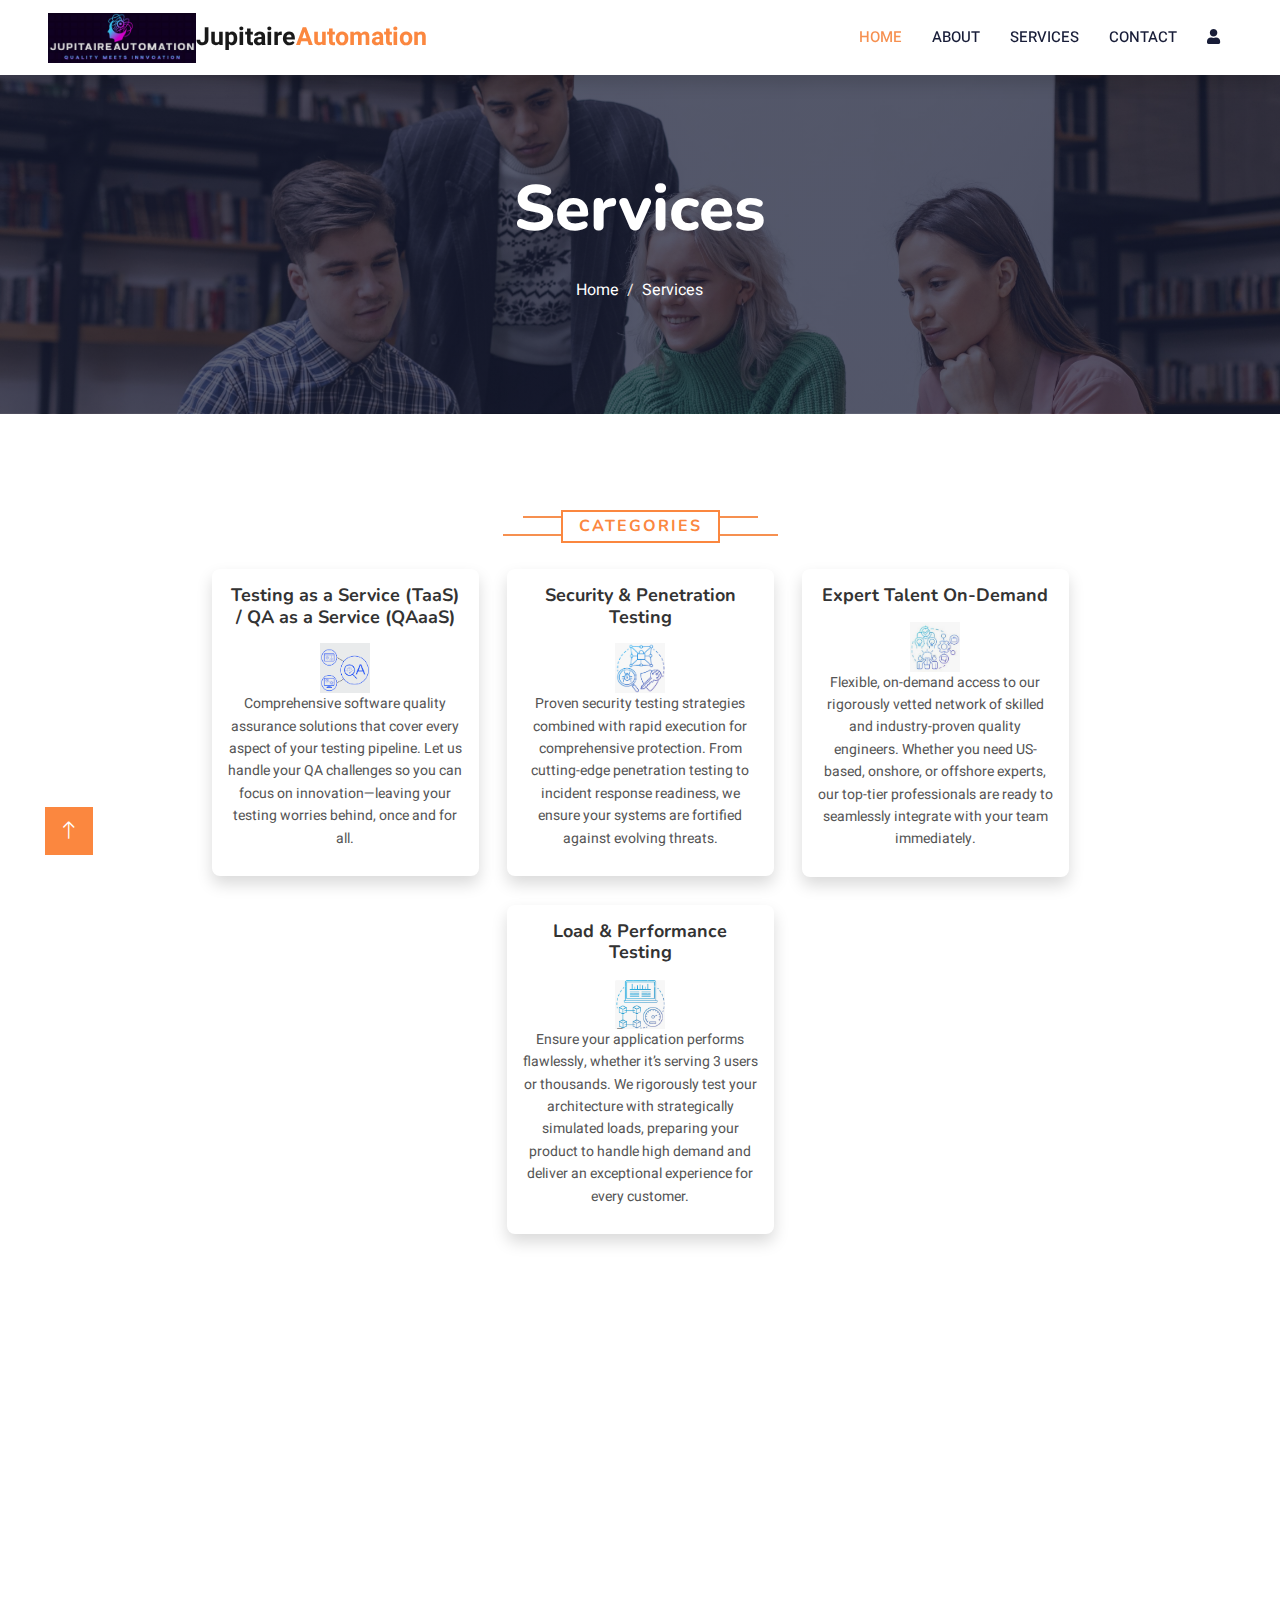
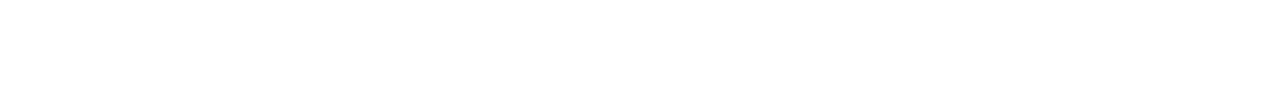
<file: services.html>
<!DOCTYPE html>
<html lang="en">

<head>
    <meta charset="utf-8">
    <title>Jupitaire Automation : Services</title>
    <meta content="width=device-width, initial-scale=1.0" name="viewport">
    <meta content="" name="keywords">
    <meta content="" name="description">

    <!-- Favicon -->
    <link href="img/icon.png" rel="icon">

    <!-- Google Web Fonts -->
    <link rel="preconnect" href="https://fonts.googleapis.com">
    <link rel="preconnect" href="https://fonts.gstatic.com" crossorigin>
    <link
        href="https://fonts.googleapis.com/css2?family=Heebo:wght@400;500;600&family=Nunito:wght@600;700;800&display=swap"
        rel="stylesheet">

    <!-- Icon Font Stylesheet -->
    <link href="https://cdnjs.cloudflare.com/ajax/libs/font-awesome/5.10.0/css/all.min.css" rel="stylesheet">
    <link href="https://cdn.jsdelivr.net/npm/bootstrap-icons@1.4.1/font/bootstrap-icons.css" rel="stylesheet">

    <!-- Libraries Stylesheet -->
    <link href="lib/animate/animate.min.css" rel="stylesheet">
    <link href="lib/owlcarousel/assets/owl.carousel.min.css" rel="stylesheet">

    <!-- Customized Bootstrap Stylesheet -->
    <link href="css/bootstrap.min.css" rel="stylesheet">

    <!-- Template Stylesheet -->
    <link href="css/style.css" rel="stylesheet">

</head>

<body>
    <!-- Spinner Start -->
    <div id="spinner"
        class="show bg-white position-fixed translate-middle w-100 vh-100 top-50 start-50 d-flex align-items-center justify-content-center">
        <div class="spinner-border text-primary" style="width: 3rem; height: 3rem;" role="status">
            <span class="sr-only">Loading...</span>
        </div>
    </div>
    <!-- Spinner End -->


    <!-- Navbar Start -->
    <nav class="navbar navbar-expand-lg bg-white navbar-light shadow sticky-top p-0">
        <a href="index.html" class="navbar-brand d-flex align-items-center px-4 px-lg-5">
            <p class="m-0 fw-bold" style="font-size: 25px;"><img src="img/icon.png" alt="" height="50px">Jupitaire<span
                    style="color: #fb873f;">Automation</span></p>
        </a>
        <button type="button" class="navbar-toggler me-4" data-bs-toggle="collapse" data-bs-target="#navbarCollapse"
            style="border: none;">
            <span class="navbar-toggler-icon"></span>
        </button>
        <div class="collapse navbar-collapse" id="navbarCollapse">
            <div class="navbar-nav ms-auto p-4 p-lg-0">
                <a href="index.html" class="nav-item nav-link active">Home</a>
                <a href="about.html" class="nav-item nav-link">About</a>
                <a href="services.html" class="nav-item nav-link">Services</a>
                <!-- <div class="nav-item dropdown">
                    <a href="#" class="nav-link dropdown-toggle" data-bs-toggle="dropdown">Pages</a>
                    <div class="dropdown-menu fade-down m-0">
                        <a href="team.html" class="dropdown-item">Our Team</a>
                        <a href="testimonial.html" class="dropdown-item">Testimonial</a> 

                    </div>
                </div>-->
                <a href="contact.html" class="nav-item nav-link">Contact</a>
                <a href="login.html" class="nav-item nav-link"><i class="fa fa-user"></i></a>
                <a href="#" class="nav-item nav-link">
                    <div id="google_translate_element"></div>
                </a>
            </div>
        </div>
    </nav>
    <!-- Navbar End -->

    <!-- Header Start -->
    <div class="container-fluid bg-primary py-5 mb-5 page-header">
        <div class="container py-5">
            <div class="row justify-content-center">
                <div class="col-lg-10 text-center">
                    <h1 class="display-3 text-white animated slideInDown">Services</h1>
                    <nav aria-label="breadcrumb">
                        <ol class="breadcrumb justify-content-center">
                            <li class="breadcrumb-item"><a class="text-white" href="index.html">Home</a></li>
                            <li class="breadcrumb-item text-white active" aria-current="page">Services</li>
                        </ol>
                    </nav>
                </div>
            </div>
        </div>
    </div>
    <!-- Header End -->

    <!-- Categories Start -->
    <div class="container-xxl py-5 category">
        <div class="container">
            <div class="text-center animate__animated animate__fadeInUp" data-wow-delay="0.1s">
                <h6 class="section-title bg-white text-center px-3">Categories</h6>
                <!-- <h1 class="mb-5" style="color: #fb873f;">Popular Topics to Explore</h1> -->
            </div>
            <div class="row g-2 m-2">
                <div class="col-lg-3 col-md-6">
                    <div class="content shadow p-3 animate__animated animate__fadeInUp" data-wow-delay="0.3s">
                        <h5>Testing as a Service (TaaS) / QA as a Service (QAaaS)</h5>
                        <img class="img-fluid" src="img/TQAS.png" alt="">
                        <p>Comprehensive software quality assurance solutions that cover every aspect of your testing pipeline. Let us handle your QA challenges so you can focus on innovation—leaving your testing worries behind, once and for all.</p>
                    </div>
                </div>
                <div class="col-lg-3 col-md-6">
                    <div class="content shadow p-3 animate__animated animate__fadeInUp" data-wow-delay="0.3s">
                        <h5>Security & Penetration Testing</h5>
                        <img class="img-fluid" src="img/Security.png" alt="">
                        <p>Proven security testing strategies combined with rapid execution for comprehensive protection. From cutting-edge penetration testing to incident response readiness, we ensure your systems are fortified against evolving threats.</p>
                    </div>
                </div>
                <div class="col-lg-3 col-md-6">
                    <div class="content shadow p-3 animate__animated animate__fadeInUp" data-wow-delay="0.3s">
                        <h5>Expert Talent On-Demand</h5>
                        <img class="img-fluid" src="img/onDemand.png" alt="">
                        <p>Flexible, on-demand access to our rigorously vetted network of skilled and industry-proven quality engineers. Whether you need US-based, onshore, or offshore experts, our top-tier professionals are ready to seamlessly integrate with your team immediately.</p>
                    </div>
                </div>
                <div class="col-lg-3 col-md-6">
                    <div class="content shadow p-3 animate__animated animate__fadeInUp" data-wow-delay="0.3s">
                        <h5>Load & Performance Testing</h5>
                        <img class="img-fluid" src="img/Performance.png" alt="">
                        <p>Ensure your application performs flawlessly, whether it’s serving 3 users or thousands. We rigorously test your architecture with strategically simulated loads, preparing your product to handle high demand and deliver an exceptional experience for every customer.</p>
                    </div>
                </div>
            </div>
        </div>
    </div>
    <!-- Categories End -->



    <!-- Courses Start
    <div class="container-xxl py-5">
        <div class="container">
            <div class="text-center wow fadeInUp" data-wow-delay="0.1s">
                <h6 class="section-title bg-white text-center px-3">Our Services</h6>                
            </div>
            <div class="row g-4 py-2">
                <div class="col-lg-3 col-md-6 wow fadeInUp" data-wow-delay="0.1s">
                    <div class="course-item shadow">
                        <div class="position-relative overflow-hidden text-light image">
                            <img class="img-fluid" src="img/course-1.jpg" alt="">
                            <div style="position:absolute;top: 15px;left: 16px; font-size:12px; border-radius:3px; background-color:#fb873f;"
                                class="px-2 py-1 fw-bold text-uppercase">FREE</div>

                        </div>
                        <div class="p-2 pb-0">

                            <h5 class="mb-1"><a href="single.html" class="text-dark">HTML Course for Beginners</a> </h5>
                        </div>
                        <div class="d-flex">
                            <small class="flex-fill text-center py-1 px-2"><i class="fa fa-star text-warning me-2"></i>
                                4.55</small>
                            <small class="flex-fill text-center py-1 px-2"><i class="fa fa-user-graduate me-2"></i>5.8L+
                                Learners
                            </small>
                            <small class="flex-fill text-center py-1 px-2"><i
                                    class="fa fa-user me-2"></i>Beginner</small>
                        </div>
                        <div class="d-flex">
                            <small class="flex-fill text-left p-2 px-2"><i class="fa fa-clock me-2"></i>2.0
                                Hrs</small>
                            <small class="py-1 px-2 fw-bold fs-6 text-center">₹ 0</small>
                            <small class=" text-primary py-1 px-2 fw-bold fs-6" style="float:right;"><a href="#">Enroll
                                    Now </a><i class="fa fa-chevron-right me-2 fs-10"></i></small>
                        </div>
                    </div>
                </div>
                <div class="col-lg-3 col-md-6 wow fadeInUp" data-wow-delay="0.1s">
                    <div class="course-item shadow">
                        <div class="position-relative overflow-hidden text-light image">
                            <img class="img-fluid" src="img/course-2.jpg" alt="">
                            <div style="position:absolute;top: 15px;left: 16px; font-size:12px; border-radius:3px; background-color:#0ed44c;"
                                class="px-2 py-1 fw-bold text-uppercase">PAID</div>

                        </div>
                        <div class="p-2 pb-0">

                            <h5 class="mb-1">Front End Development-CSS
                            </h5>
                        </div>
                        <div class="d-flex">
                            <small class="flex-fill text-center py-1 px-2"><i class="fa fa-star text-warning me-2"></i>
                                4.55</small>
                            <small class="flex-fill text-center py-1 px-2"><i class="fa fa-user-graduate me-2"></i>5.2L+
                                Learners
                            </small>
                            <small class="flex-fill text-center py-1 px-2"><i
                                    class="fa fa-user me-2"></i>Beginner</small>
                        </div>
                        <div class="d-flex">
                            <small class="flex-fill text-left p-2 px-2"><i class="fa fa-clock me-2"></i>4.0
                                Hrs</small>
                            <small class="py-1 px-2 fw-bold fs-6 text-center">₹ 199</small>
                            <small class=" text-primary py-1 px-2 fw-bold fs-6" style="float:right;"><a href="#">Enroll
                                    Now </a><i class="fa fa-chevron-right me-2 fs-10"></i></small>
                        </div>
                    </div>
                </div>
                <div class="col-lg-3 col-md-6 wow fadeInUp" data-wow-delay="0.1s">
                    <div class="course-item shadow">
                        <div class="position-relative overflow-hidden text-light image">
                            <img class="img-fluid" src="img/course-3.jpg" alt="">
                            <div style="position:absolute;top: 15px;left: 16px; font-size:12px; border-radius:3px; background-color:#fb873f;"
                                class="px-2 py-1 fw-bold text-uppercase">FREE</div>

                        </div>
                        <div class="p-2 pb-0">

                            <h5 class="mb-1">Introduction to JavaScript
                            </h5>
                        </div>
                        <div class="d-flex">
                            <small class="flex-fill text-center py-1 px-2"><i class="fa fa-star text-warning me-2"></i>
                                4.46</small>
                            <small class="flex-fill text-center py-1 px-2"><i class="fa fa-user-graduate me-2"></i>76L+
                                Learners
                            </small>
                            <small class="flex-fill text-center py-1 px-2"><i
                                    class="fa fa-user me-2"></i>Beginner</small>
                        </div>
                        <div class="d-flex">
                            <small class="flex-fill text-left p-2 px-2"><i class="fa fa-clock me-2"></i>2.5
                                Hrs</small>
                            <small class="py-1 px-2 fw-bold fs-6 text-center">₹ 0</small>
                            <small class=" text-primary py-1 px-2 fw-bold fs-6" style="float:right;"><a href="#">Enroll
                                    Now </a><i class="fa fa-chevron-right me-2 fs-10"></i></small>
                        </div>
                    </div>
                </div>
                <div class="col-lg-3 col-md-6 wow fadeInUp" data-wow-delay="0.1s">
                    <div class="course-item shadow">
                        <div class="position-relative overflow-hidden text-light image">
                            <img class="img-fluid" src="img/course-4.jpg" alt="">
                            <div style="position:absolute;top: 15px;left: 16px; font-size:12px; border-radius:3px; background-color:#0ed44c;"
                                class="px-2 py-1 fw-bold text-uppercase">PAID</div>

                        </div>
                        <div class="p-2 pb-0">

                            <h5 class="mb-1">Python Programming
                            </h5>
                        </div>
                        <div class="d-flex">
                            <small class="flex-fill text-center py-1 px-2"><i class="fa fa-star text-warning me-2"></i>
                                3.54</small>
                            <small class="flex-fill text-center py-1 px-2"><i class="fa fa-user-graduate me-2"></i>3.3L+
                                Learners
                            </small>
                            <small class="flex-fill text-center py-1 px-2"><i
                                    class="fa fa-user me-2"></i>Beginner</small>
                        </div>
                        <div class="d-flex">
                            <small class="flex-fill text-left p-2 px-2"><i class="fa fa-clock me-2"></i>3.0
                                Hrs</small>
                            <small class="py-1 px-2 fw-bold fs-6 text-center">₹ 299</small>
                            <small class=" text-primary py-1 px-2 fw-bold fs-6" style="float:right;"><a href="#">Enroll
                                    Now </a><i class="fa fa-chevron-right me-2 fs-10"></i></small>
                        </div>
                    </div>
                </div>
                <div class="col-lg-3 col-md-6 wow fadeInUp" data-wow-delay="0.1s">
                    <div class="course-item shadow">
                        <div class="position-relative overflow-hidden text-light image">
                            <img class="img-fluid" src="img/course-5.jpg" alt="">
                            <div style="position:absolute;top: 15px;left: 16px; font-size:12px; border-radius:3px; background-color:#fb873f;"
                                class="px-2 py-1 fw-bold text-uppercase">FREE</div>

                        </div>
                        <div class="p-2 pb-0">

                            <h5 class="mb-1">SQL for Data Science
                            </h5>
                        </div>
                        <div class="d-flex">
                            <small class="flex-fill text-center py-1 px-1"><i class="fa fa-star text-warning me-2"></i>
                                4.54</small>
                            <small class="flex-fill text-center py-1 px-1"><i class="fa fa-user-graduate me-2"></i>1.3L+
                                Learners
                            </small>
                            <small class="flex-fill text-center py-1 px-1"><i
                                    class="fa fa-user me-2"></i>Intermediate</small>
                        </div>
                        <div class="d-flex">
                            <small class="flex-fill text-left p-2 px-2"><i class="fa fa-clock me-2"></i>5.0
                                Hrs</small>
                            <small class="py-1 px-2 fw-bold fs-6 text-center">₹ 0</small>
                            <small class=" text-primary py-1 px-2 fw-bold fs-6" style="float:right;"><a href="#">Enroll
                                    Now </a><i class="fa fa-chevron-right me-2 fs-10"></i></small>
                        </div>
                    </div>
                </div>
                <div class="col-lg-3 col-md-6 wow fadeInUp" data-wow-delay="0.1s">
                    <div class="course-item shadow">
                        <div class="position-relative overflow-hidden text-light image">
                            <img class="img-fluid" src="img/course-6.jpg" alt="">
                            <div style="position:absolute;top: 15px;left: 16px; font-size:12px; border-radius:3px; background-color:#fb873f;"
                                class="px-2 py-1 fw-bold text-uppercase">FREE</div>

                        </div>
                        <div class="p-2 pb-0">

                            <h5 class="mb-1">ChatGPT for Beginners
                            </h5>
                        </div>
                        <div class="d-flex">
                            <small class="flex-fill text-center py-1 px-2"><i class="fa fa-star text-warning me-2"></i>
                                3.55</small>
                            <small class="flex-fill text-center py-1 px-2"><i class="fa fa-user-graduate me-2"></i>3.5L+
                                Learners
                            </small>
                            <small class="flex-fill text-center py-1 px-2"><i
                                    class="fa fa-user me-2"></i>Beginner</small>
                        </div>
                        <div class="d-flex">
                            <small class="flex-fill text-left p-2 px-2"><i class="fa fa-clock me-2"></i>4.5
                                Hrs</small>
                            <small class="py-1 px-2 fw-bold fs-6 text-center">₹ 0</small>
                            <small class=" text-primary py-1 px-2 fw-bold fs-6" style="float:right;"><a href="#">Enroll
                                    Now </a><i class="fa fa-chevron-right me-2 fs-10"></i></small>
                        </div>
                    </div>
                </div>
                <div class="col-lg-3 col-md-6 wow fadeInUp" data-wow-delay="0.1s">
                    <div class="course-item shadow">
                        <div class="position-relative overflow-hidden text-light image">
                            <img class="img-fluid" src="img/course-7.jpg" alt="">
                            <div style="position:absolute;top: 15px;left: 16px; font-size:12px; border-radius:3px; background-color:#fb873f;"
                                class="px-2 py-1 fw-bold text-uppercase">FREE</div>

                        </div>
                        <div class="p-2 pb-0">

                            <h5 class="mb-1">AWS for Beginners
                            </h5>
                        </div>
                        <div class="d-flex">
                            <small class="flex-fill text-center py-1 px-2"><i class="fa fa-star text-warning me-2"></i>
                                4.53</small>
                            <small class="flex-fill text-center py-1 px-2"><i class="fa fa-user-graduate me-2"></i>1L+
                                Learners
                            </small>
                            <small class="flex-fill text-center py-1 px-2"><i
                                    class="fa fa-user me-2"></i>Beginner</small>
                        </div>
                        <div class="d-flex">
                            <small class="flex-fill text-left p-2 px-2"><i class="fa fa-clock me-2"></i>3.0
                                Hrs</small>
                            <small class="py-1 px-2 fw-bold fs-6 text-center">₹ 0</small>
                            <small class=" text-primary py-1 px-2 fw-bold fs-6" style="float:right;"><a href="#">Enroll
                                    Now </a><i class="fa fa-chevron-right me-2 fs-10"></i></small>
                        </div>
                    </div>
                </div>
                <div class="col-lg-3 col-md-6 wow fadeInUp" data-wow-delay="0.1s">
                    <div class="course-item shadow">
                        <div class="position-relative overflow-hidden text-light image">
                            <img class="img-fluid" src="img/course-8.jpg" alt="">
                            <div style="position:absolute;top: 15px;left: 16px; font-size:12px; border-radius:3px; background-color:#0ed44c;"
                                class="px-2 py-1 fw-bold text-uppercase">PAID</div>

                        </div>
                        <div class="p-2 pb-0">

                            <h5 class="mb-1">Microsoft Azure Essentials
                            </h5>
                        </div>
                        <div class="d-flex">
                            <small class="flex-fill text-center py-1 px-1"><i class="fa fa-star text-warning me-2"></i>
                                4.64</small>
                            <small class="flex-fill text-center py-1 px-1"><i class="fa fa-user-graduate me-2"></i>4.4L+
                                Learners
                            </small>
                            <small class="flex-fill text-center py-1 px-1"><i
                                    class="fa fa-user me-2"></i>Intermediate</small>
                        </div>
                        <div class="d-flex">
                            <small class="flex-fill text-left p-2 px-2"><i class="fa fa-clock me-2"></i>3.5
                                Hrs</small>
                            <small class="py-1 px-2 fw-bold fs-6 text-center">₹ 149</small>
                            <small class=" text-primary py-1 px-2 fw-bold fs-6" style="float:right;"><a href="#">Enroll
                                    Now </a><i class="fa fa-chevron-right me-2 fs-10"></i></small>
                        </div>
                    </div>
                </div>
                <div class="col-lg-3 col-md-6 wow fadeInUp" data-wow-delay="0.1s">
                    <div class="course-item shadow">
                        <div class="position-relative overflow-hidden text-light image">
                            <img class="img-fluid" src="img/course-9.jpg" alt="">
                            <div style="position:absolute;top: 15px;left: 16px; font-size:12px; border-radius:3px; background-color:#fb873f;"
                                class="px-2 py-1 fw-bold text-uppercase">FREE</div>

                        </div>
                        <div class="p-2 pb-0">

                            <h5 class="mb-1">Introduction to MS Excel</h5>
                        </div>
                        <div class="d-flex">
                            <small class="flex-fill text-center py-1 px-2"><i class="fa fa-star text-warning me-2"></i>
                                4.6</small>
                            <small class="flex-fill text-center py-1 px-2"><i class="fa fa-user-graduate me-2"></i>4.2L+
                                Learners
                            </small>
                            <small class="flex-fill text-center py-1 px-2"><i
                                    class="fa fa-user me-2"></i>Beginner</small>
                        </div>
                        <div class="d-flex">
                            <small class="flex-fill text-left p-2 px-2"><i class="fa fa-clock me-2"></i>3.5
                                Hrs</small>
                            <small class="py-1 px-2 fw-bold fs-6 text-center">₹ 0</small>
                            <small class=" text-primary py-1 px-2 fw-bold fs-6" style="float:right;"><a href="#">Enroll
                                    Now </a><i class="fa fa-chevron-right me-2 fs-10"></i></small>
                        </div>
                    </div>
                </div>
                <div class="col-lg-3 col-md-6 wow fadeInUp" data-wow-delay="0.1s">
                    <div class="course-item shadow">
                        <div class="position-relative overflow-hidden text-light image">
                            <img class="img-fluid" src="img/course-10.jpg" alt="">
                            <div style="position:absolute;top: 15px;left: 16px; font-size:12px; border-radius:3px; background-color:#0ed44c;"
                                class="px-2 py-1 fw-bold text-uppercase">PAID</div>

                        </div>
                        <div class="p-2 pb-0">

                            <h5 class="mb-1">Statistics For Data Science
                               
                                
                            </h5>
                        </div>
                        <div class="d-flex">
                            <small class="flex-fill text-center py-1 px-1"><i class="fa fa-star text-warning me-2"></i>
                                4.55</small>
                            <small class="flex-fill text-center py-1 px-1"><i class="fa fa-user-graduate me-2"></i>5.3L+
                                Learners
                            </small>
                            <small class="flex-fill text-center py-1 px-1"><i
                                    class="fa fa-user me-2"></i>Intermediate</small>
                        </div>
                        <div class="d-flex">
                            <small class="flex-fill text-left p-2 px-2"><i class="fa fa-clock me-2"></i>2.5
                                Hrs</small>
                            <small class="py-1 px-2 fw-bold fs-6 text-center">₹ 299</small>
                            <small class=" text-primary py-1 px-2 fw-bold fs-6" style="float:right;"><a href="#">Enroll
                                    Now </a><i class="fa fa-chevron-right me-2 fs-10"></i></small>
                        </div>
                    </div>
                </div>
                <div class="col-lg-3 col-md-6 wow fadeInUp" data-wow-delay="0.1s">
                    <div class="course-item shadow">
                        <div class="position-relative overflow-hidden text-light image">
                            <img class="img-fluid" src="img/course-11.jpg" alt="">
                            <div style="position:absolute;top: 15px;left: 16px; font-size:12px; border-radius:3px; background-color:#fb873f;"
                                class="px-2 py-1 fw-bold text-uppercase">FREE</div>

                        </div>
                        <div class="p-2 pb-0">

                            <h5 class="mb-1">Java Programming
                            </h5>
                        </div>
                        <div class="d-flex">
                            <small class="flex-fill text-center py-1 px-2"><i class="fa fa-star text-warning me-2"></i>
                                4.45</small>
                            <small class="flex-fill text-center py-1 px-2"><i class="fa fa-user-graduate me-2"></i>5L+
                                Learners
                            </small>
                            <small class="flex-fill text-center py-1 px-2"><i
                                    class="fa fa-user me-2"></i>Beginner</small>
                        </div>
                        <div class="d-flex">
                            <small class="flex-fill text-left p-2 px-2"><i class="fa fa-clock me-2"></i>2.0
                                Hrs</small>
                            <small class="py-1 px-2 fw-bold fs-6 text-center">₹ 0</small>
                            <small class=" text-primary py-1 px-2 fw-bold fs-6" style="float:right;"><a href="#">Enroll
                                    Now </a><i class="fa fa-chevron-right me-2 fs-10"></i></small>
                        </div>
                    </div>
                </div>
                <div class="col-lg-3 col-md-6 wow fadeInUp" data-wow-delay="0.1s">
                    <div class="course-item shadow">
                        <div class="position-relative overflow-hidden text-light image">
                            <img class="img-fluid" src="img/course-12.png" alt="">
                            <div style="position:absolute;top: 15px;left: 16px; font-size:12px; border-radius:3px; background-color:#fb873f;"
                                class="px-2 py-1 fw-bold text-uppercase">FREE</div>

                        </div>
                        <div class="p-2 pb-0">

                            <h5 class="mb-1">C for Beginners
                            </h5>
                        </div>
                        <div class="d-flex">
                            <small class="flex-fill text-center py-1 px-2"><i class="fa fa-star text-warning me-2"></i>
                                4.5</small>
                            <small class="flex-fill text-center py-1 px-2"><i class="fa fa-user-graduate me-2"></i>1.1L+
                                Learners
                            </small>
                            <small class="flex-fill text-center py-1 px-2"><i
                                    class="fa fa-user me-2"></i>Beginner</small>
                        </div>
                        <div class="d-flex">
                            <small class="flex-fill text-left p-2 px-2"><i class="fa fa-clock me-2"></i>1.5
                                Hrs</small>
                            <small class="py-1 px-2 fw-bold fs-6 text-center">₹ 0</small>
                            <small class=" text-primary py-1 px-2 fw-bold fs-6" style="float:right;"><a href="#">Enroll
                                    Now </a><i class="fa fa-chevron-right me-2 fs-10"></i></small>
                        </div>
                    </div>
                </div>
            </div>

        </div>
    </div> -->
    <!-- Courses End -->


    <!-- Footer Start -->
    <div class="container-fluid bg-dark text-light footer pt-5 mt-5 wow fadeIn" data-wow-delay="0.1s">
        <div class="container py-5">
            <div class="row g-5">
                <!-- <div class="col-lg-4 col-md-6">
                    <h4 class="text-white mb-3">Quick Link</h4>
                    <p><a class="text-light" href="about.html">About Us</a></p>
                    <p><a class="text-light" href="contact.html">Contact Us</a></p>
                    <p><a class="text-light" href="">Privacy Policy</a></p>
                    <p><a class="text-light" href="">Terms & Condition</a></p>
                    <p><a class="text-light" href="">FAQs & Help</a></p>
                </div> -->
                <div>
                    <h4 class="text-white mb-3">Contact</h4>
                    <p class="mb-2"><i class="fa fa-map-marker-alt me-3"></i>TX | <i class="fa fa-phone-alt me-3"></i>+1 (267) 663-9079 | <i class="fa fa-envelope me-3"></i>sharanyashwin@gmail.com
                        <div class="d-flex pt-2">
                            <a class="btn btn-outline-light btn-social" href=""><i class="fab fa-twitter"></i></a>
                            <a class="btn btn-outline-light btn-social" href=""><i class="fab fa-facebook-f"></i></a>
                            <a class="btn btn-outline-light btn-social" href=""><i class="fab fa-youtube"></i></a>
                            <a class="btn btn-outline-light btn-social" href=""><i class="fab fa-linkedin-in"></i></a>
                        </div>
                    </p>
                </div>

                <!-- <div class="col-lg-4 col-md-6">
                    <h4 class="text-white mb-3">Subscribe to our Newsletter</h4>
                    <p>Subscribe now and join our growing community of learners committed to lifelong education! </p>
                    <div class="position-relative mx-auto" style="max-width: 400px;">
                        <form action="#">
                            <input class="form-control border-0 w-100 py-3 ps-4 pe-5" type="email"
                                placeholder="Your email" required>
                            <button type="submit"
                                class="btn btn-primary py-2 position-absolute top-0 end-0 mt-2 me-2"><a
                                    href="mailto:sharanyaashwin@gmail.com">Subscribe</a></button>
                        </form>
                    </div>
                </div> -->
            </div>
        </div>
        <div class="container">
            <div class="copyright">
                <div class="row">
                    <div class="col-md-6 text-center text-md-start mb-3 mb-md-0">
                        <p>©Jupitaire Automation | <a href="Privacy.html">Privacy Policy</a> | All Rights Reserved </p>

                    </div>
                </div>
            </div>
        </div>
    </div>
    <!-- Footer End -->


    <!-- Back to Top -->
    <a href="#" class="btn btn-lg btn-primary btn-lg-square back-to-top"><i class="bi bi-arrow-up"></i></a>


    <!-- JavaScript Libraries -->
    <script src="https://code.jquery.com/jquery-3.4.1.min.js"></script>
    <script src="https://cdn.jsdelivr.net/npm/bootstrap@5.0.0/dist/js/bootstrap.bundle.min.js"></script>
    <script src="lib/wow/wow.min.js"></script>
    <script src="lib/easing/easing.min.js"></script>
    <script src="lib/waypoints/waypoints.min.js"></script>
    <script src="lib/owlcarousel/owl.carousel.min.js"></script>

    <!-- Template Javascript -->
    <script src="js/main.js"></script>
</body>

</html>
</file>
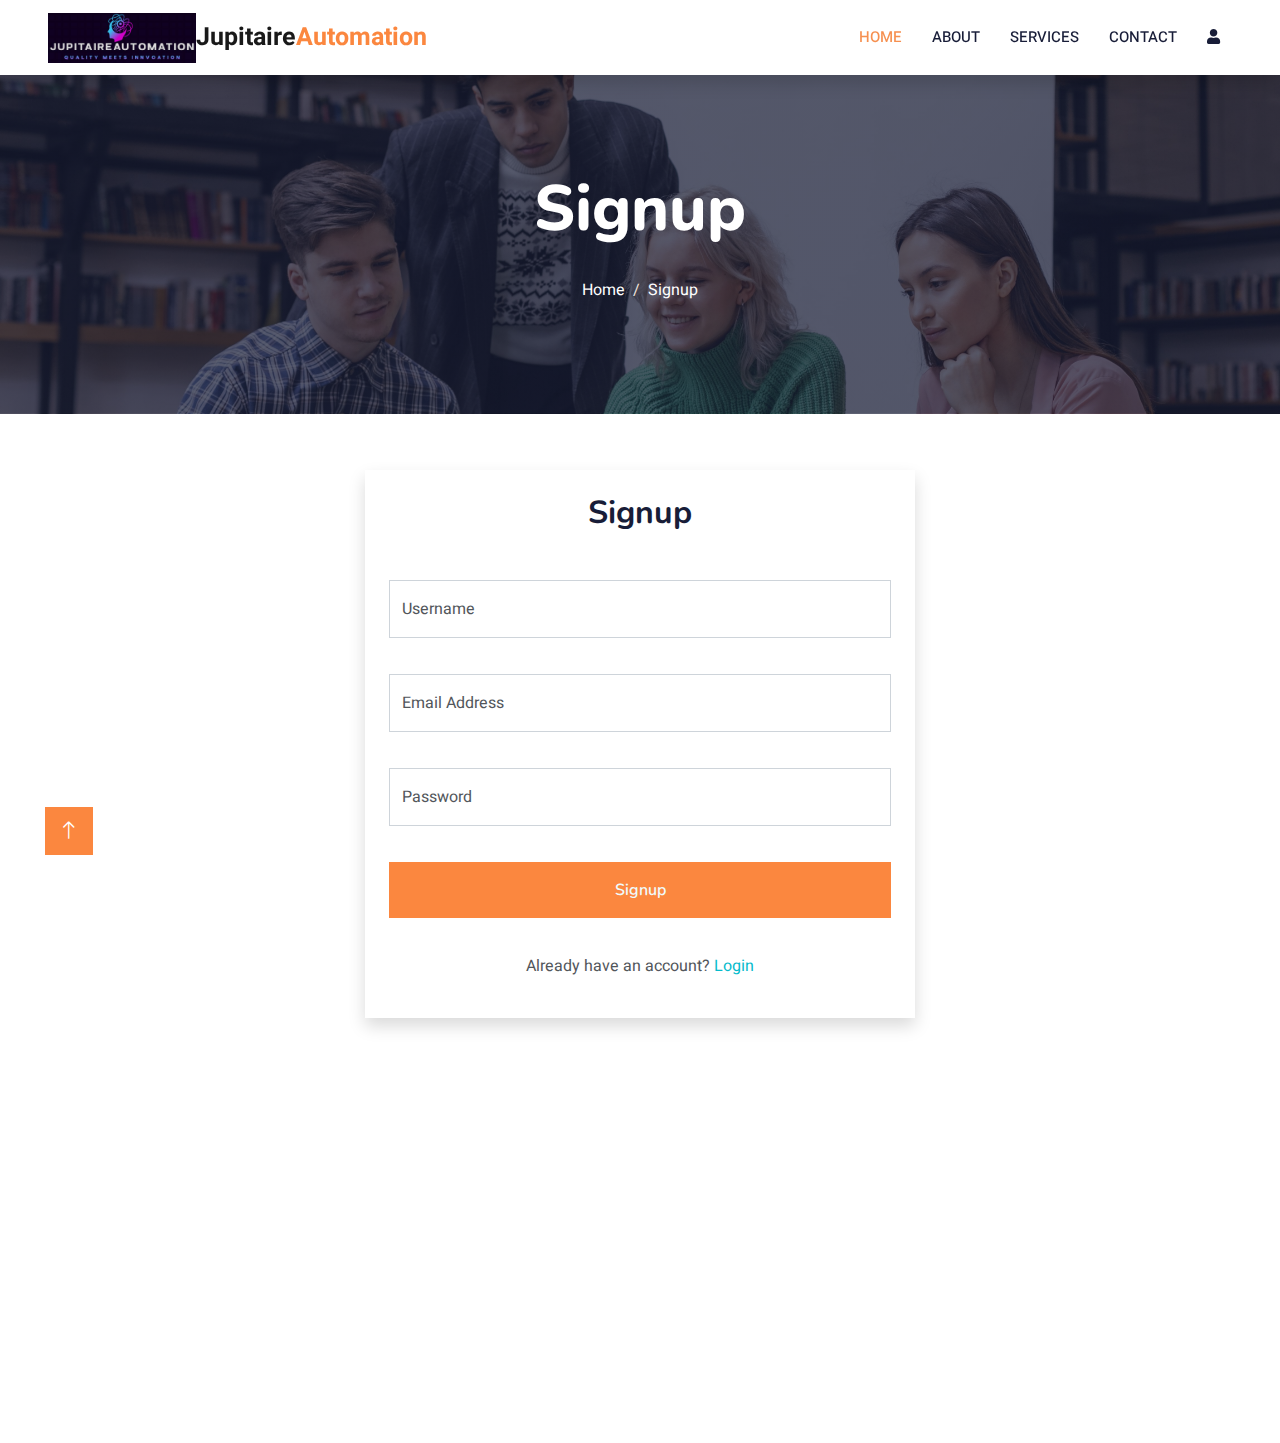
<file: signup.html>
<!DOCTYPE html>
<html lang="en">

<head>
    <meta charset="utf-8">
    <title>Jupitaire Automation : Signup</title>
    <meta content="width=device-width, initial-scale=1.0" name="viewport">
    <meta content="" name="keywords">
    <meta content="" name="description">

    <!-- Favicon -->
    <link href="img/icon.png" rel="icon">

    <!-- Google Web Fonts -->
    <link rel="preconnect" href="https://fonts.googleapis.com">
    <link rel="preconnect" href="https://fonts.gstatic.com" crossorigin>
    <link
        href="https://fonts.googleapis.com/css2?family=Heebo:wght@400;500;600&family=Nunito:wght@600;700;800&display=swap"
        rel="stylesheet">

    <!-- Icon Font Stylesheet -->
    <link href="https://cdnjs.cloudflare.com/ajax/libs/font-awesome/5.10.0/css/all.min.css" rel="stylesheet">
    <link href="https://cdn.jsdelivr.net/npm/bootstrap-icons@1.4.1/font/bootstrap-icons.css" rel="stylesheet">

    <!-- Libraries Stylesheet -->
    <link href="lib/animate/animate.min.css" rel="stylesheet">
    <link href="lib/owlcarousel/assets/owl.carousel.min.css" rel="stylesheet">

    <!-- Customized Bootstrap Stylesheet -->
    <link href="css/bootstrap.min.css" rel="stylesheet">

    <!-- Template Stylesheet -->
    <link href="css/style.css" rel="stylesheet">

</head>

<body>
    <!-- Spinner Start -->
    <div id="spinner"
        class="show bg-white position-fixed translate-middle w-100 vh-100 top-50 start-50 d-flex align-items-center justify-content-center">
        <div class="spinner-border text-primary" style="width: 3rem; height: 3rem;" role="status">
            <span class="sr-only">Loading...</span>
        </div>
    </div>
    <!-- Spinner End -->


    <!-- Navbar Start -->
    <nav class="navbar navbar-expand-lg bg-white navbar-light shadow sticky-top p-0">
        <a href="index.html" class="navbar-brand d-flex align-items-center px-4 px-lg-5">
            <p class="m-0 fw-bold" style="font-size: 25px;"><img src="img/icon.png" alt="" height="50px">Jupitaire<span
                    style="color: #fb873f;">Automation</span></p>
        </a>
        <button type="button" class="navbar-toggler me-4" data-bs-toggle="collapse" data-bs-target="#navbarCollapse"
            style="border: none;">
            <span class="navbar-toggler-icon"></span>
        </button>
        <div class="collapse navbar-collapse" id="navbarCollapse">
            <div class="navbar-nav ms-auto p-4 p-lg-0">
                <a href="index.html" class="nav-item nav-link active">Home</a>
                <a href="about.html" class="nav-item nav-link">About</a>
                <a href="services.html" class="nav-item nav-link">Services</a>
                <!-- <div class="nav-item dropdown">
                    <a href="#" class="nav-link dropdown-toggle" data-bs-toggle="dropdown">Pages</a>
                    <div class="dropdown-menu fade-down m-0">
                        <a href="team.html" class="dropdown-item">Our Team</a>
                        <a href="testimonial.html" class="dropdown-item">Testimonial</a>
                    </div>
                </div> -->
                <a href="contact.html" class="nav-item nav-link">Contact</a>
                <a href="login.html" class="nav-item nav-link"><i class="fa fa-user"></i></a>
                <a href="#" class="nav-item nav-link">
                    <div id="google_translate_element"></div>
                </a>
            </div>
        </div>
    </nav>
    <!-- Navbar End -->

        <!-- Header Start -->
        <div class="container-fluid bg-primary py-5 mb-5 page-header">
            <div class="container py-5">
                <div class="row justify-content-center">
                    <div class="col-lg-10 text-center">
                        <h1 class="display-3 text-white animated slideInDown">Signup</h1>
                        <nav aria-label="breadcrumb">
                            <ol class="breadcrumb justify-content-center">
                                <li class="breadcrumb-item"><a class="text-white" href="index.html">Home</a></li>
                                <li class="breadcrumb-item text-white active" aria-current="page">Signup</li>
                            </ol>
                        </nav>
                    </div>
                </div>
            </div>
        </div>
        <!-- Header End -->
    


    <!-- Signup Start -->
    <div class="container-xxl py-2 mt-4">
        <div class="container">

            <div class="row g-4 wow fadeInUp" data-wow-delay="0.5s ">

                <center>
                    <form class="shadow p-4" style="max-width: 550px;">
                        <div class="text-center wow fadeInUp" data-wow-delay="0.1s">
                            <h1 class="mb-5 bg-white text-center px-3">Signup</h1>

                        </div>
                        <div class="row g-3">
                            <div class="col-12">
                                <div class="form-floating">
                                    <input type="text" class="form-control" id="username" placeholder="Username">
                                    <label for="Username">Username</label>
                                </div>
                            </div>
                            <div class="col-12">
                                <div class="form-floating">
                                    <input type="email" class="form-control" id="email" placeholder="Email Address">
                                    <label for="email">Email Address</label>
                                </div>
                            </div>
                            <div class="col-12">
                                <div class="form-floating">
                                    <input type="password" class="form-control" id="password" placeholder="Password">
                                    <label for="password">Password</label>
                                </div>
                            </div>

                            <div class="col-12">
                                <button class="btn text-light w-100 py-3" type="submit">Signup</button>
                            </div>

                            <div class="col-12 text-center">
                                <p>Already have an account? <a class="text-decoration-none" href="login.html">Login</a>
                                </p>
                            </div>
                        </div>
                    </form>
                </center>

            </div>
        </div>
    </div>
    <!-- Signup End -->


    <!-- Footer Start -->
    <div class="container-fluid bg-dark text-light footer pt-5 mt-5 wow fadeIn" data-wow-delay="0.1s">
        <div class="container py-5">
            <div class="row g-5">
                <!-- <div class="col-lg-4 col-md-6">
                    <h4 class="text-white mb-3">Quick Link</h4>
                    <p><a class="text-light" href="about.html">About Us</a></p>
                    <p><a class="text-light" href="contact.html">Contact Us</a></p>
                    <p><a class="text-light" href="">Privacy Policy</a></p>
                    <p><a class="text-light" href="">Terms & Condition</a></p>
                    <p><a class="text-light" href="">FAQs & Help</a></p>
                </div> -->
                <div>
                    <h4 class="text-white mb-3">Contact</h4>
                    <p class="mb-2"><i class="fa fa-map-marker-alt me-3"></i>TX | <i class="fa fa-phone-alt me-3"></i>+1 (267) 663-9079 | <i class="fa fa-envelope me-3"></i>sharanyashwin@gmail.com
                        <div class="d-flex pt-2">
                            <a class="btn btn-outline-light btn-social" href=""><i class="fab fa-twitter"></i></a>
                            <a class="btn btn-outline-light btn-social" href=""><i class="fab fa-facebook-f"></i></a>
                            <a class="btn btn-outline-light btn-social" href=""><i class="fab fa-youtube"></i></a>
                            <a class="btn btn-outline-light btn-social" href=""><i class="fab fa-linkedin-in"></i></a>
                        </div>
                    </p>
                </div>

                <!-- <div class="col-lg-4 col-md-6">
                    <h4 class="text-white mb-3">Subscribe to our Newsletter</h4>
                    <p>Subscribe now and join our growing community of learners committed to lifelong education! </p>
                    <div class="position-relative mx-auto" style="max-width: 400px;">
                        <form action="#">
                            <input class="form-control border-0 w-100 py-3 ps-4 pe-5" type="email"
                                placeholder="Your email" required>
                            <button type="submit"
                                class="btn btn-primary py-2 position-absolute top-0 end-0 mt-2 me-2"><a
                                    href="mailto:sharanyaashwin@gmail.com">Subscribe</a></button>
                        </form>
                    </div>
                </div> -->
            </div>
        </div>
        <div class="container">
            <div class="copyright">
                <div class="row">
                    <div class="col-md-6 text-center text-md-start mb-3 mb-md-0">
                        <p>©Jupitaire Automation | <a href="Privacy.html">Privacy Policy</a> | All Rights Reserved </p>

                    </div>
                </div>
            </div>
        </div>
    </div>
    <!-- Footer End -->


    <!-- Back to Top -->
    <a href="#" class="btn btn-lg btn-primary btn-lg-square back-to-top"><i class="bi bi-arrow-up"></i></a>


    <!-- JavaScript Libraries -->
    <script src="https://code.jquery.com/jquery-3.4.1.min.js"></script>
    <script src="https://cdn.jsdelivr.net/npm/bootstrap@5.0.0/dist/js/bootstrap.bundle.min.js"></script>
    <script src="lib/wow/wow.min.js"></script>
    <script src="lib/easing/easing.min.js"></script>
    <script src="lib/waypoints/waypoints.min.js"></script>
    <script src="lib/owlcarousel/owl.carousel.min.js"></script>

    <!-- Template Javascript -->
    <script src="js/main.js"></script>
</body>

</html>
</file>
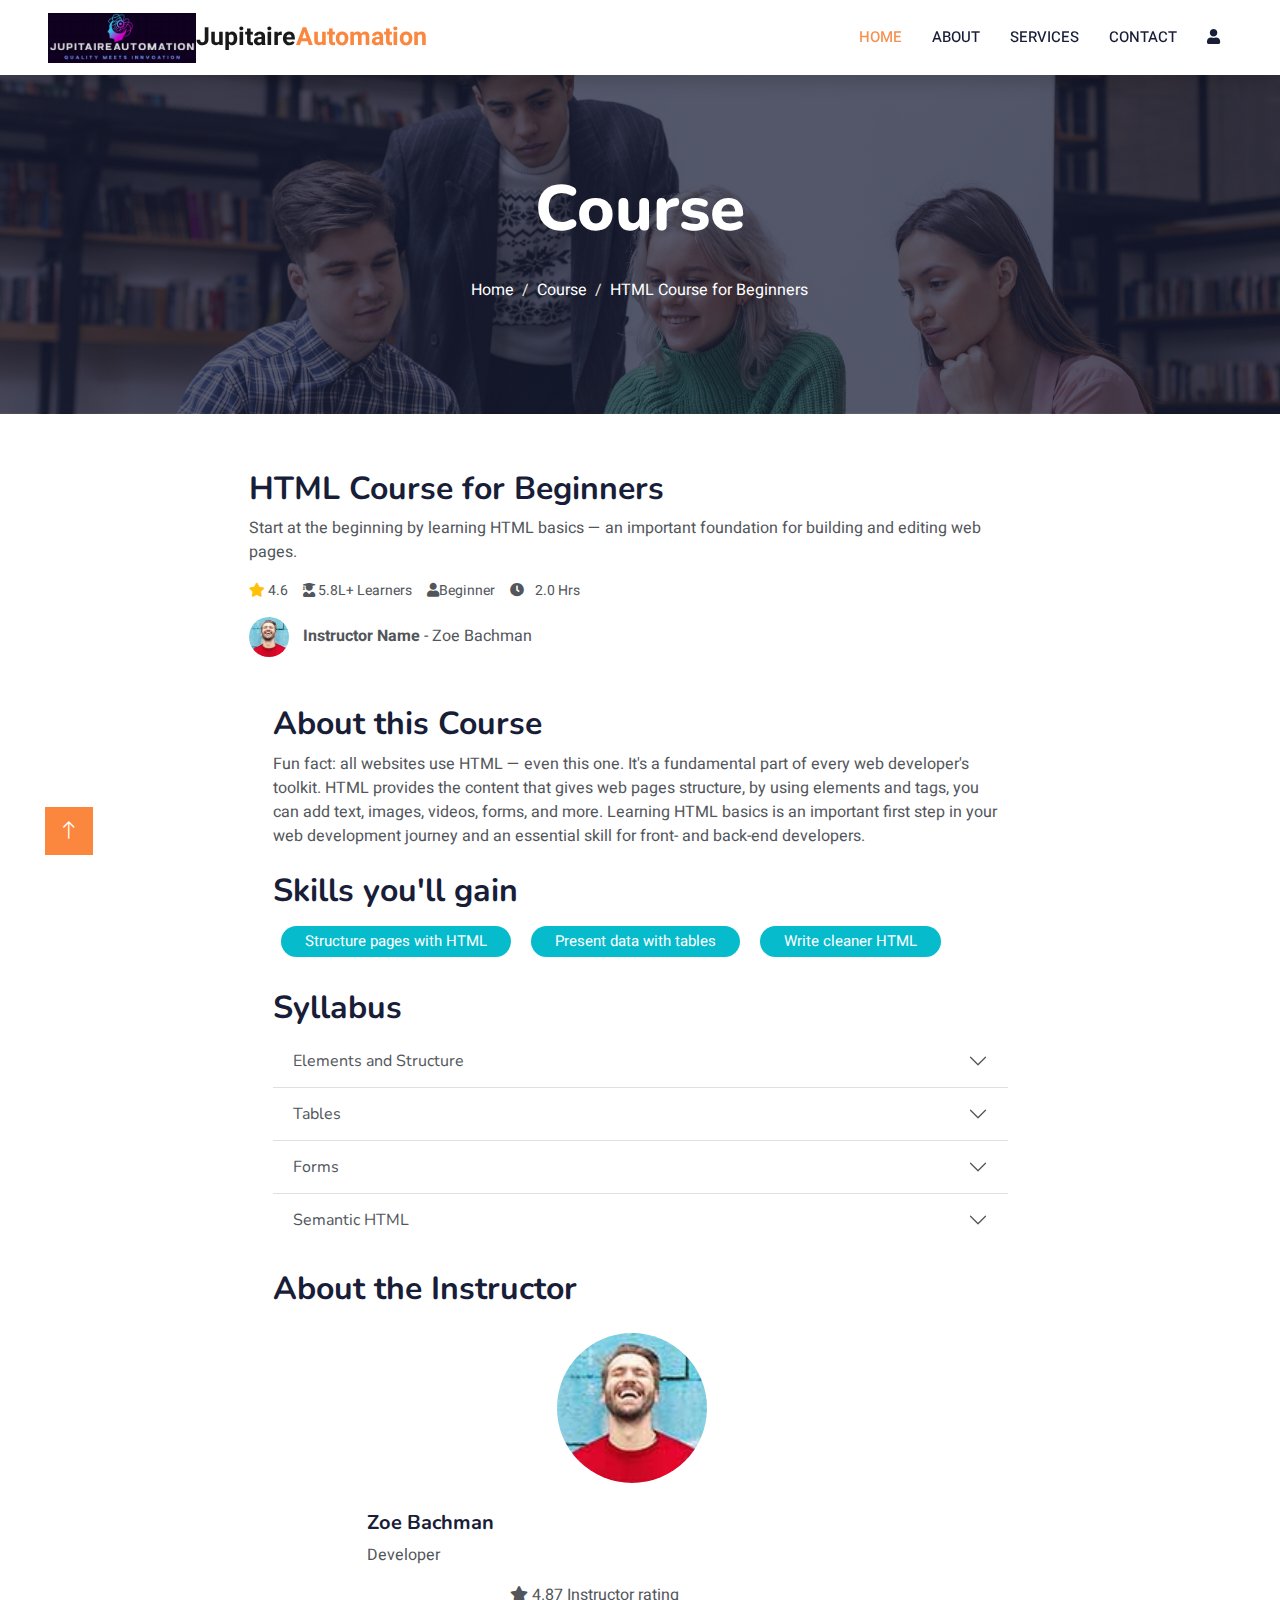
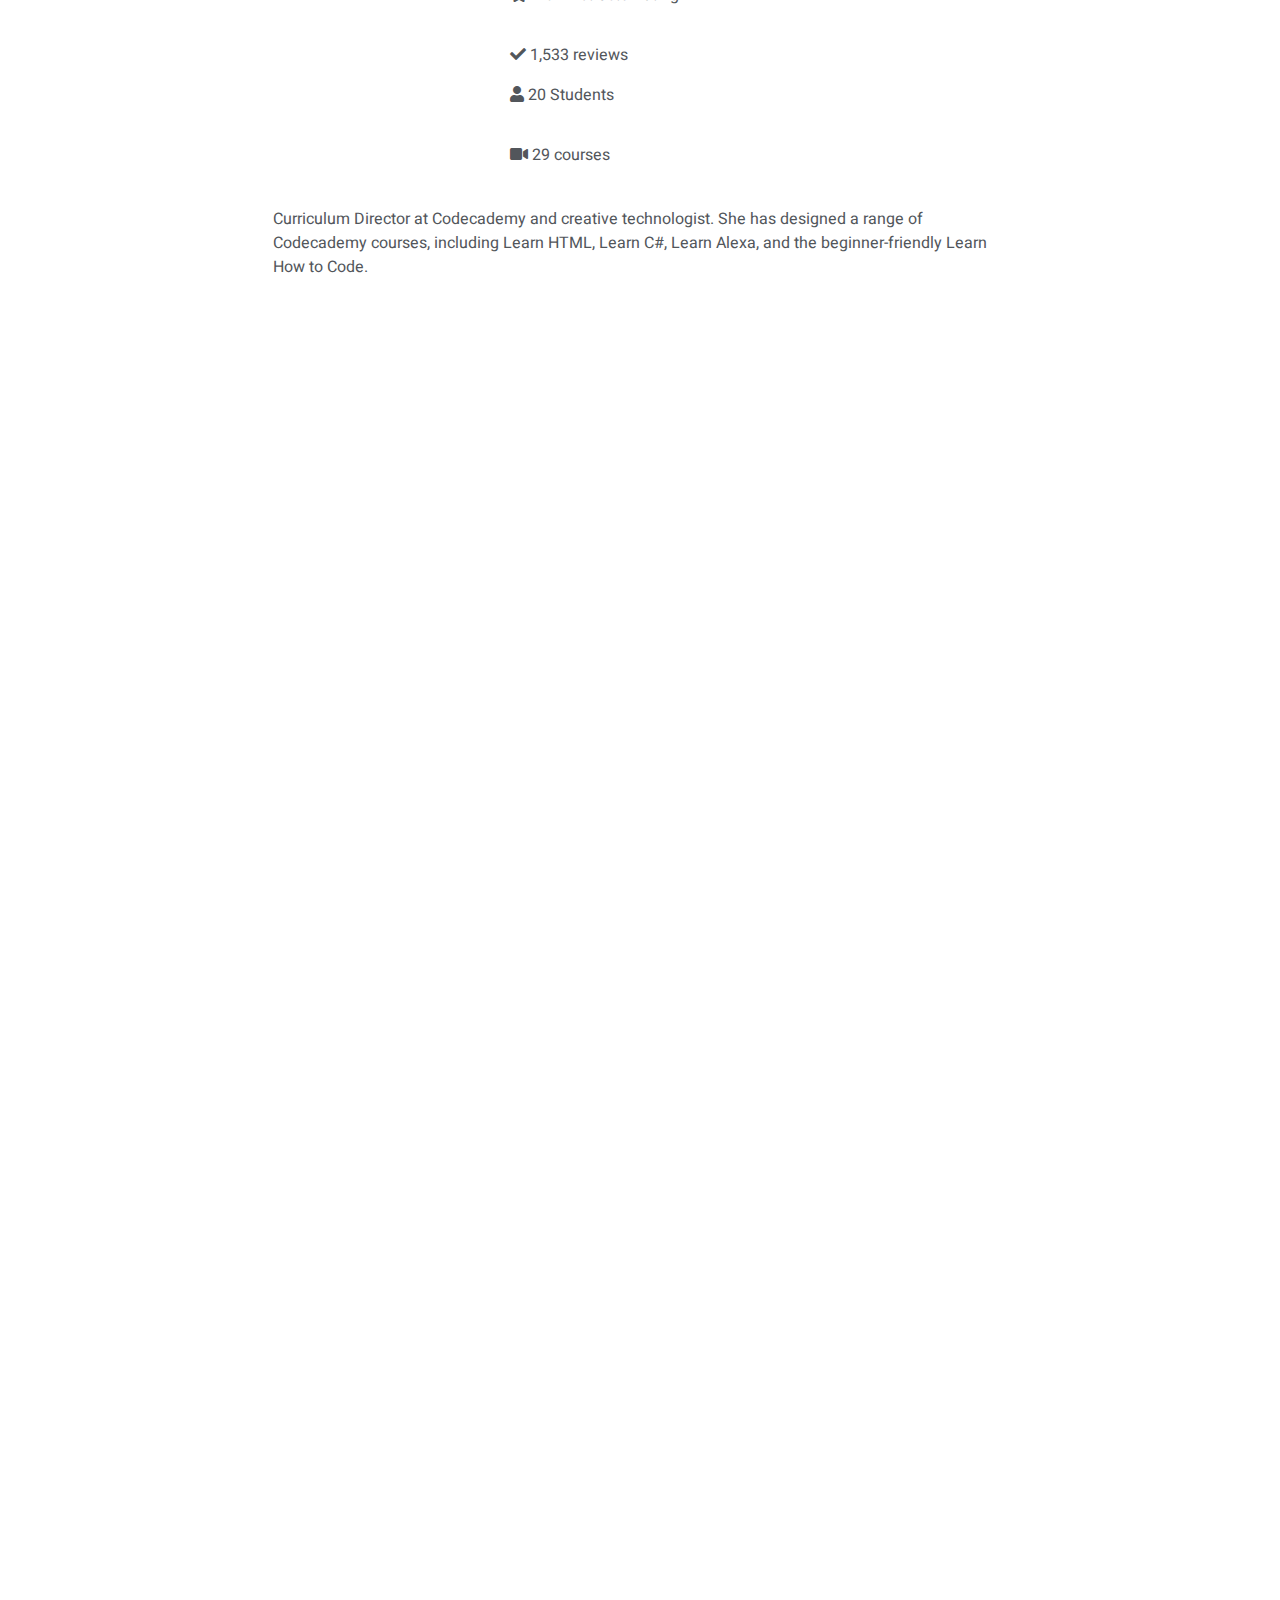
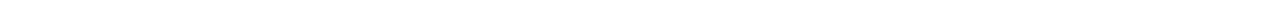
<file: single.html>
<!DOCTYPE html>
<html lang="en">

<head>
    <meta charset="utf-8">
    <meta name="google-translate-customization" content="9f841e7780177523-3214ceb76f765f38-gc38c6fe6f9d06436-c">
    </meta>

    <title>Jupitaire Automation : Online Courses</title>
    <meta content="width=device-width, initial-scale=1.0" name="viewport">
    <meta content="" name="keywords">
    <meta content="" name="description">

    <!-- Favicon -->
    <link href="img/icon.png" rel="icon">

    <!-- Google Web Fonts -->
    <link rel="preconnect" href="https://fonts.googleapis.com">
    <link rel="preconnect" href="https://fonts.gstatic.com" crossorigin>
    <link
        href="https://fonts.googleapis.com/css2?family=Heebo:wght@400;500;600&family=Nunito:wght@600;700;800&display=swap"
        rel="stylesheet">

    <!-- Icon Font Stylesheet -->
    <link href="https://cdnjs.cloudflare.com/ajax/libs/font-awesome/5.10.0/css/all.min.css" rel="stylesheet">
    <link href="https://cdn.jsdelivr.net/npm/bootstrap-icons@1.4.1/font/bootstrap-icons.css" rel="stylesheet">

    <!-- Libraries Stylesheet -->
    <link href="lib/animate/animate.min.css" rel="stylesheet">
    <link href="lib/owlcarousel/assets/owl.carousel.min.css" rel="stylesheet">

    <!-- Customized Bootstrap Stylesheet -->
    <link href="css/bootstrap.min.css" rel="stylesheet">

    <!-- Template Stylesheet -->
    <link href="css/style.css" rel="stylesheet">
   
</head>
<style>
    .tabs ul li {
        list-style-type: none;
    }

    .tabs ul li a {
        font-size: 25px;
        color: #4e4e4e !important;
        font-weight: 500;
    }

    .tabs ul li a.active {
        color: #f69050 !important;
    }

    .tabs ul li a:hover {
        color: #f69050 !important;
    }

    #more {
        display: none;
    }

    button {
        border: none;
        color: #f69050;
    }
</style>

<body>
    <!-- Spinner Start -->
    <div id="spinner"
        class="show bg-white position-fixed translate-middle w-100 vh-100 top-50 start-50 d-flex align-items-center justify-content-center">
        <div class="spinner-border text-primary" style="width: 3rem; height: 3rem;" role="status">
            <span class="sr-only">Loading...</span>
        </div>
    </div>
    <!-- Spinner End -->


    <!-- Navbar Start -->
    <nav class="navbar navbar-expand-lg bg-white navbar-light shadow sticky-top p-0">
        <a href="index.html" class="navbar-brand d-flex align-items-center px-4 px-lg-5">
            <p class="m-0 fw-bold" style="font-size: 25px;"><img src="img/icon.png" alt="" height="50px">Jupitaire<span
                    style="color: #fb873f;">Automation</span></p>
        </a>
        <button type="button" class="navbar-toggler me-4" data-bs-toggle="collapse" data-bs-target="#navbarCollapse">
            <span class="navbar-toggler-icon"></span>
        </button>
        <div class="collapse navbar-collapse" id="navbarCollapse">
            <div class="navbar-nav ms-auto p-4 p-lg-0">
                <a href="index.html" class="nav-item nav-link active">Home</a>
                <a href="about.html" class="nav-item nav-link">About</a>
                <a href="services.html" class="nav-item nav-link">Services</a>
                <!-- <div class="nav-item dropdown">
                    <a href="#" class="nav-link dropdown-toggle" data-bs-toggle="dropdown">Pages</a>
                    <div class="dropdown-menu fade-down m-0">
                        <a href="team.html" class="dropdown-item">Our Team</a>
                        <a href="testimonial.html" class="dropdown-item">Testimonial</a>

                    </div>
                </div> -->
                <a href="contact.html" class="nav-item nav-link">Contact</a>
                <a href="login.html" class="nav-item nav-link"><i class="fa fa-user"></i></a>
                <a href="#" class="nav-item nav-link">

                <div id="google_translate_element">
                </div>


                </a>
            </div>
        </div>
    </nav>
    <!-- Navbar End -->

    <!-- Header Start -->
    <div class="container-fluid bg-primary py-5 mb-5 page-header">
            <div class="container py-5">
                <div class="row justify-content-center">
                    <div class="col-lg-10 text-center">
                        <h1 class="display-3 text-white animated slideInDown">Course</h1>
                        <nav aria-label="breadcrumb">
                            <ol class="breadcrumb justify-content-center">
                                <li class="breadcrumb-item"><a class="text-white" href="index.html">Home</a></li>
                                <li class="breadcrumb-item"><a class="text-white" href="services.html">Course</a></li>
                                <li class="breadcrumb-item text-white active" aria-current="page">HTML Course for Beginners</li>
                            </ol>
                        </nav>
                    </div>
                </div>
            </div>
    </div>
    <!-- Header End -->


<!-- Course Detail Start -->
<div class="container-xxl py-2">
    <div class="container">
        <div class="row">
            <div class="col-lg-9 wow fadeInUp">

                <div class="container">
                    <div class="row g-5 justify-content-center">

                        <div class="col-lg-12 wow fadeInUp" data-wow-delay="0.3s">
                            <h2>HTML Course for Beginners</h2>
                            <p>Start at the beginning by learning HTML basics — an important foundation for building and editing web pages.

                            </p>
                            <div class="d-flex">
                                <small><i class="fa fa-star text-warning"></i>
                                    4.6</small>
                                <small style="margin-left: 15px;"><i class="fa fa-user-graduate"></i> 5.8L+
                                    Learners
                                </small>
                                <small style="margin-left: 15px;"><i class="fa fa-user"></i>Beginner</small>
                                <small style="margin-left: 15px;"><i class="fa fa-clock me-2"></i> 2.0 Hrs</small>

                            </div>
                            <div class="image-div text-left mt-3">
                                <img src="img/testimonial-2.jpg" alt=""
                                    style="height: 40px; width: 40px; border-radius: 50%;">
                                <span style="margin-left: 10px;"><b>Instructor Name</b> - Zoe Bachman</span>
                            </div>
                        </div>
                    </div>
                </div>



                <div class="container-fluid wow fadeInUp mt-5 tabs">


                    <!-- Tab panes -->
                    <div class="tab-content mt-4">

                        <div class="tab-pane container active" id="Overview">
                            <h2>About this Course</h2>
                            <p>Fun fact: all websites use HTML — even this one. It's a fundamental part of every web developer's toolkit. HTML provides the content that gives web pages structure, by using elements and tags, you can add text, images, videos, forms, and more. Learning HTML basics is an important first step in your web development journey and an essential skill for front- and back-end developers.</p>


                           
                            <h2 class="mt-4">
                                Skills you'll gain
                            </h2>
                            
                            <span class="badge rounded-pill text-white bg-primary px-4 py-2 m-2"
                                style="font-size: 15px; font-weight: normal;">Structure pages with HTML</span>

                                <span class="badge rounded-pill text-white bg-primary px-4 py-2 m-2"
                                style="font-size: 15px; font-weight: normal;">Present data with tables</span>

                                <span class="badge rounded-pill text-white bg-primary px-4 py-2 m-2"
                                style="font-size: 15px; font-weight: normal;">Write cleaner HTML</span>
                           

                        </div>

                        <div class="container" id="Curriculum">

                            <h2 class="mt-4">
                                Syllabus
                            </h2>
                            <div class="accordion accordion-flush" id="accordionFlushExample">
                                <div class="accordion-item">
                                  <h2 class="accordion-header">
                                    <button class="accordion-button collapsed" type="button" data-bs-toggle="collapse" data-bs-target="#flush-collapseOne" aria-expanded="false" aria-controls="flush-collapseOne">
                                        Elements and Structure
                                    
                                    </button>
                                  </h2>
                                  <div id="flush-collapseOne" class="accordion-collapse collapse" data-bs-parent="#accordionFlushExample">
                                    <div class="accordion-body"><ul>
                                        <li><i class="fa fa-video text-danger"></i> Introduction to HTML</li>
                                        <li><i class="fa fa-video text-danger"></i> HTMl Document Standards</li>
                                    </ul></div>
                                  </div>
                                </div>
                                <div class="accordion-item">
                                  <h2 class="accordion-header">
                                    <button class="accordion-button collapsed" type="button" data-bs-toggle="collapse" data-bs-target="#flush-collapseTwo" aria-expanded="false" aria-controls="flush-collapseTwo">
                                       Tables
                                    </button>
                                  </h2>
                                  <div id="flush-collapseTwo" class="accordion-collapse collapse" data-bs-parent="#accordionFlushExample">
                                    <div class="accordion-body"><ul>
                                        <li><i class="fa fa-video text-danger"></i> HTML Tables</li>
                                    </ul></div>
                                  </div>
                                </div>
                                <div class="accordion-item">
                                  <h2 class="accordion-header">
                                    <button class="accordion-button collapsed" type="button" data-bs-toggle="collapse" data-bs-target="#flush-collapseThree" aria-expanded="false" aria-controls="flush-collapseThree">
                                       Forms
                                    </button>
                                  </h2>
                                  <div id="flush-collapseThree" class="accordion-collapse collapse" data-bs-parent="#accordionFlushExample">
                                    <div class="accordion-body"><ul>
                                        <li><i class="fa fa-video text-danger"></i> HTML Forms</li>
                                        <li><i class="fa fa-video text-danger"></i> Form Validation</li>
                                    </ul></div>
                                  </div>
                                </div>
                                <div class="accordion-item">
                                    <h2 class="accordion-header">
                                      <button class="accordion-button collapsed" type="button" data-bs-toggle="collapse" data-bs-target="#flush-collapseThree" aria-expanded="false" aria-controls="flush-collapseThree">
                                         Semantic HTML
                                      </button>
                                    </h2>
                                    <div id="flush-collapseThree" class="accordion-collapse collapse" data-bs-parent="#accordionFlushExample">
                                      <div class="accordion-body"><ul>
                                          <li><i class="fa fa-video text-danger"></i> Semantic HTML</li>
                                      </ul></div>
                                    </div>
                                  </div>
                              </div>



                        </div>

                        <div class="container" id="Instructor">
                            <h2 class="mt-4">About the Instructor</h2>
                            <div class="image-div text-left mt-4">
                                <div class="row">
                                    <div class="col-lg-3 col-md-6">
                                        <img src="img/testimonial-2.jpg" alt=""
                                            style="height: 150px; width: 150px; border-radius: 50%;">
                                    </div>
                                    <div class="col-lg-9 col-md-6 mt-2">
                                        <h5>Zoe Bachman</h5>
                                        <p>Developer</p>
                                        <div class="row">
                                            <div class="col-6">
                                                <p><i class="fa fa-star"></i>
                                                    4.87 Instructor rating</p>
                                            </div>
                                            <div class="col-6">
                                                <p> <i class="fa fa-check
                                                    
                                                    
                                                     "></i>
                                                    1,533 reviews</p>
                                            </div>
                                        </div>
                                        <div class="row">
                                            <div class="col-6">
                                                <p><i class="fa fa-user"></i>
                                                    20 Students</p>
                                            </div>
                                            <div class="col-6">
                                                <p><i class="fa fa-video"></i>
                                                    29 courses</p>
                                            </div>
                                        </div>
                                    </div>
                                </div>

                                <div class="des mt-4 mb-5">
                                    Curriculum Director at Codecademy and creative technologist. She has designed a range of Codecademy courses, including Learn HTML, Learn C#, Learn Alexa, and the beginner-friendly Learn How to Code.
                                </div>
                            </div>
                        </div>
                        
                    </div>

                </div>

            </div>
            <div class="col-lg-3 col-md-6 shadow wow fadeInUp" data-wow-delay="0.3s">

                <div class="image text-center">
                    <img class="img-fluid mt-2" src="img/course-1.jpg" alt="" height="200px" width="500px">
                </div>
                
                <h4 class="mt-2 p-2">Free <small></small></h4>
                
                <h4 class="mt-2 p-2">$
                    <small><del>20</del></small>
                </h4>
                

                <div class="buttons">
                    
                    <a href="#"
                        class="text-decoration-none text-white btn p-3 w-100 mb-2">ENROLL NOW</a>
                    
                    
                   
                </div>
                <div class="list mt-2">
                    <div class="list1 d-flex justify-content-between pt-2 border-bottom">
                        <p><i class="fa fa-clock"></i> Duration</p>
                        <p>2.0 Hrs</p>
                    </div>
                    <div class="list2 d-flex justify-content-between pt-2 border-bottom">
                        <p><i class="fa fa-book"></i> Lectures</p>
                        <p>4</p>
                    </div>
                    <div class="list3 d-flex justify-content-between pt-2 border-bottom">
                        <p><i class="fa fa-bolt"></i> Enrolled</p>
                        <p>240 students</p>
                    </div>
                    <div class="list4 d-flex justify-content-between pt-2 border-bottom">
                        <p><i class="fa fa-google-translate"></i> Language</p>
                        <p>English</p>
                    </div>
                    <div class="list5 d-flex justify-content-between pt-2 border-bottom">
                        <p><i class="fa fa-list"></i> Skill Level</p>
                        <p>Beginner</p>
                    </div>
                    <div class="list6 d-flex justify-content-between pt-2 border-bottom">
                        <p><i class="fa fa-list"></i> Deadline</p>
                        <p>Life Time</p>
                    </div>
                    <div class="list7 d-flex justify-content-between pt-2 border-bottom">
                        <p><i class="fa fa-certificate"></i> Certificate</p>
                        <p>Yes</p>
                    </div>
                    <div class="button pt-4 text-center mb-4">
                        <i class="fa fa-share"></i><a href=""> Share this Course</a>
                    </div>
                </div>


            </div>
        </div>
    </div>

</div>
<!-- Course Detail End -->


<!-- Footer Start -->
<div class="container-fluid bg-dark text-light footer pt-5 mt-5 wow fadeIn" data-wow-delay="0.1s">
    <div class="container py-5">
        <div class="row g-5">
            <!-- <div class="col-lg-4 col-md-6">
                <h4 class="text-white mb-3">Quick Link</h4>
                <p><a class="text-light" href="about.html">About Us</a></p>
                <p><a class="text-light" href="contact.html">Contact Us</a></p>
                <p><a class="text-light" href="">Privacy Policy</a></p>
                <p><a class="text-light" href="">Terms & Condition</a></p>
                <p><a class="text-light" href="">FAQs & Help</a></p>
            </div> -->
            <div class="col-lg-4 col-md-6">
                <h4 class="text-white mb-3">Contact</h4>
                <p class="mb-2"><i class="fa fa-map-marker-alt me-3"></i>Tx</p>
                <p class="mb-2"><i class="fa fa-phone-alt me-3"></i>+1 (267) 663-9079</p>
                <p class="mb-2"><i class="fa fa-envelope me-3"></i>sharanyashwin@gmail.com</p>
                <div class="d-flex pt-2">
                    <a class="btn btn-outline-light btn-social" href=""><i class="fab fa-twitter"></i></a>
                    <a class="btn btn-outline-light btn-social" href=""><i class="fab fa-facebook-f"></i></a>
                    <a class="btn btn-outline-light btn-social" href=""><i class="fab fa-youtube"></i></a>
                    <a class="btn btn-outline-light btn-social" href=""><i class="fab fa-linkedin-in"></i></a>
                </div>
            </div>

            <!-- <div class="col-lg-4 col-md-6">
                <h4 class="text-white mb-3">Subscribe to our Newsletter</h4>
                <p>Subscribe now and join our growing community of learners committed to lifelong education! </p>
                <div class="position-relative mx-auto" style="max-width: 400px;">
                    <form action="#">
                        <input class="form-control border-0 w-100 py-3 ps-4 pe-5" type="email"
                            placeholder="Your email" required>
                        <button type="submit"
                            class="btn btn-primary py-2 position-absolute top-0 end-0 mt-2 me-2"><a
                                href="mailto:sharanyaashwin@gmail.com">Subscribe</a></button>
                    </form>
                </div>
            </div> -->
        </div>
    </div>
    <div class="container">
        <div class="copyright">
            <div class="row">
                <div class="col-md-6 text-center text-md-start mb-3 mb-md-0">
                    <p>©Jupitaire Automation | <a href="Privacy.html">Privacy Policy</a> | All Rights Reserved </p>

                </div>
            </div>
        </div>
    </div>
</div>
<!-- Footer End -->

<!-- Back to Top -->
<a href="#" class="btn btn-lg btn-primary btn-lg-square back-to-top"><i class="bi bi-arrow-up"></i></a>

<!-- JavaScript Libraries -->
<script src="https://code.jquery.com/jquery-3.4.1.min.js"></script>
<script src="https://cdn.jsdelivr.net/npm/bootstrap@5.0.0/dist/js/bootstrap.bundle.min.js"></script>
<script src="lib/wow/wow.min.js"></script>
<script src="lib/easing/easing.min.js"></script>
<script src="lib/waypoints/waypoints.min.js"></script>
<script src="lib/owlcarousel/owl.carousel.min.js"></script>

<!-- Template Javascript -->
<script src="js/main.js"></script>
</body>

</html>
</file>
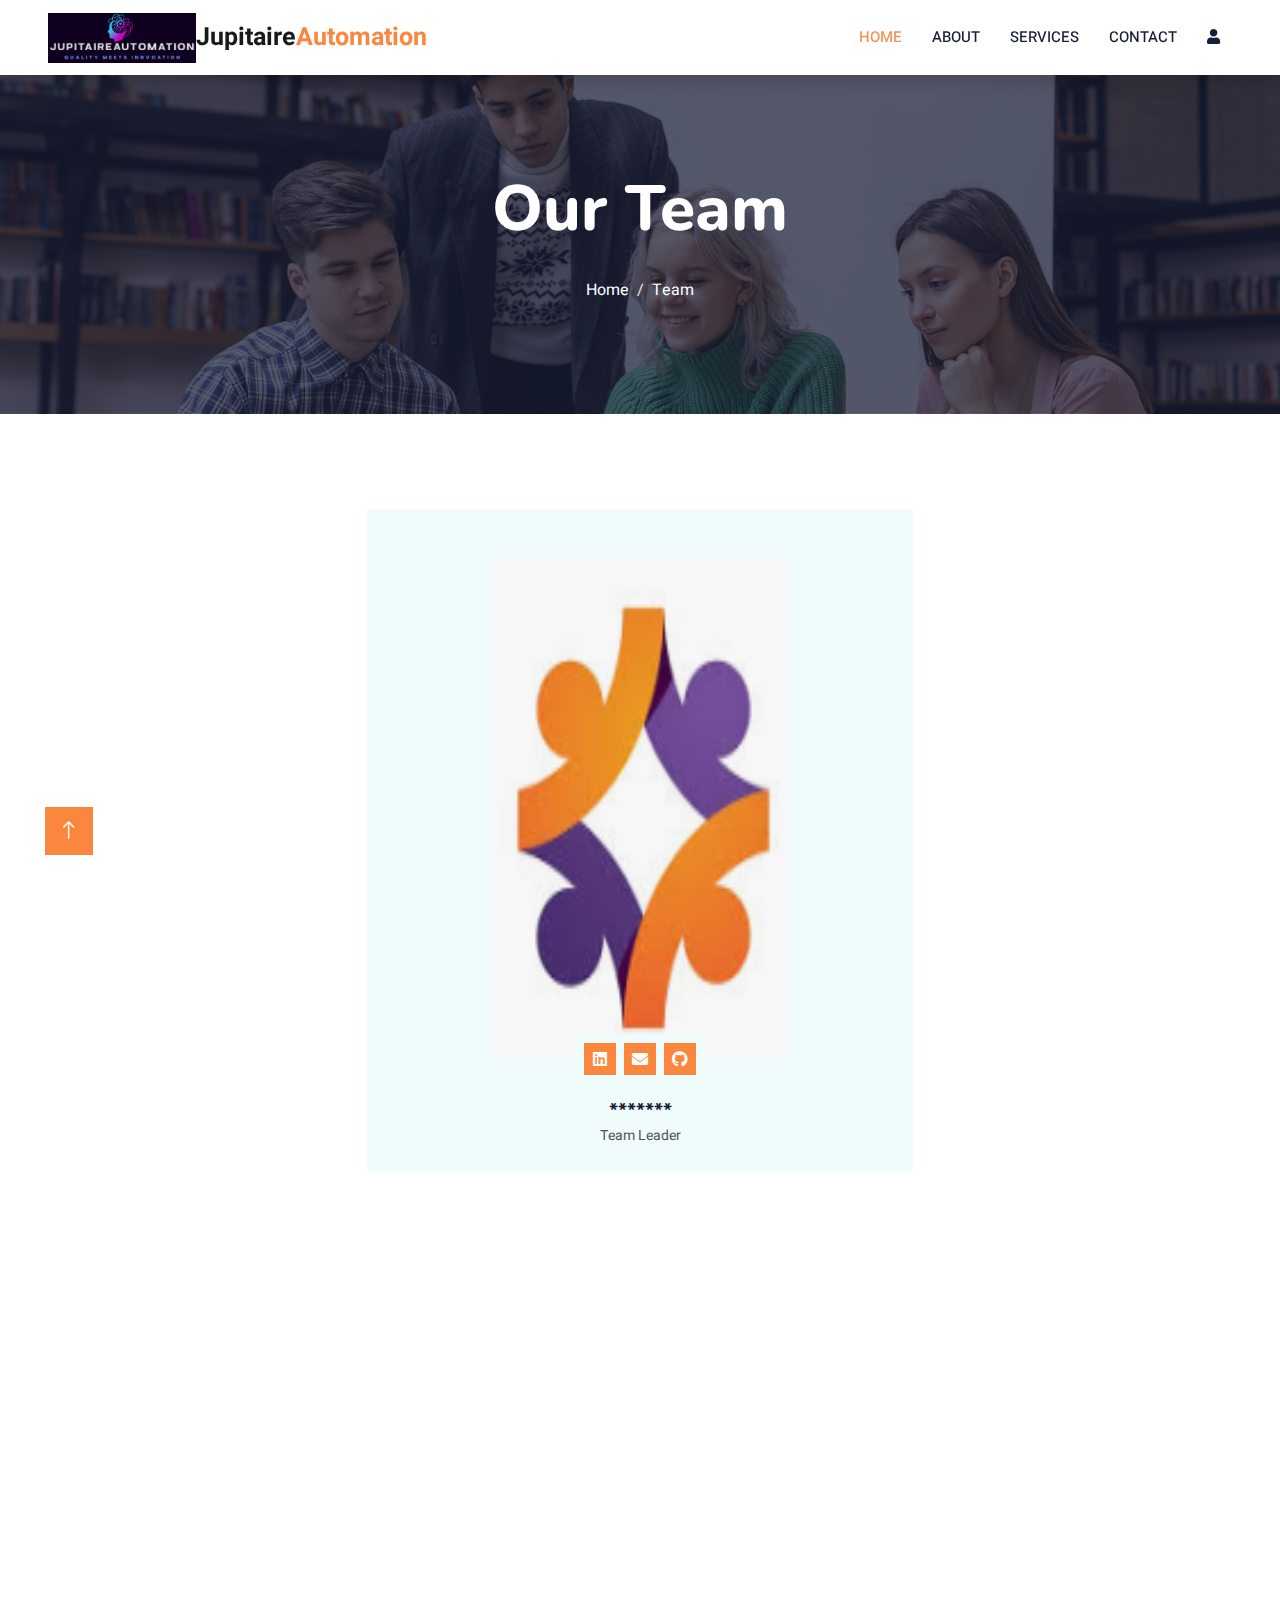
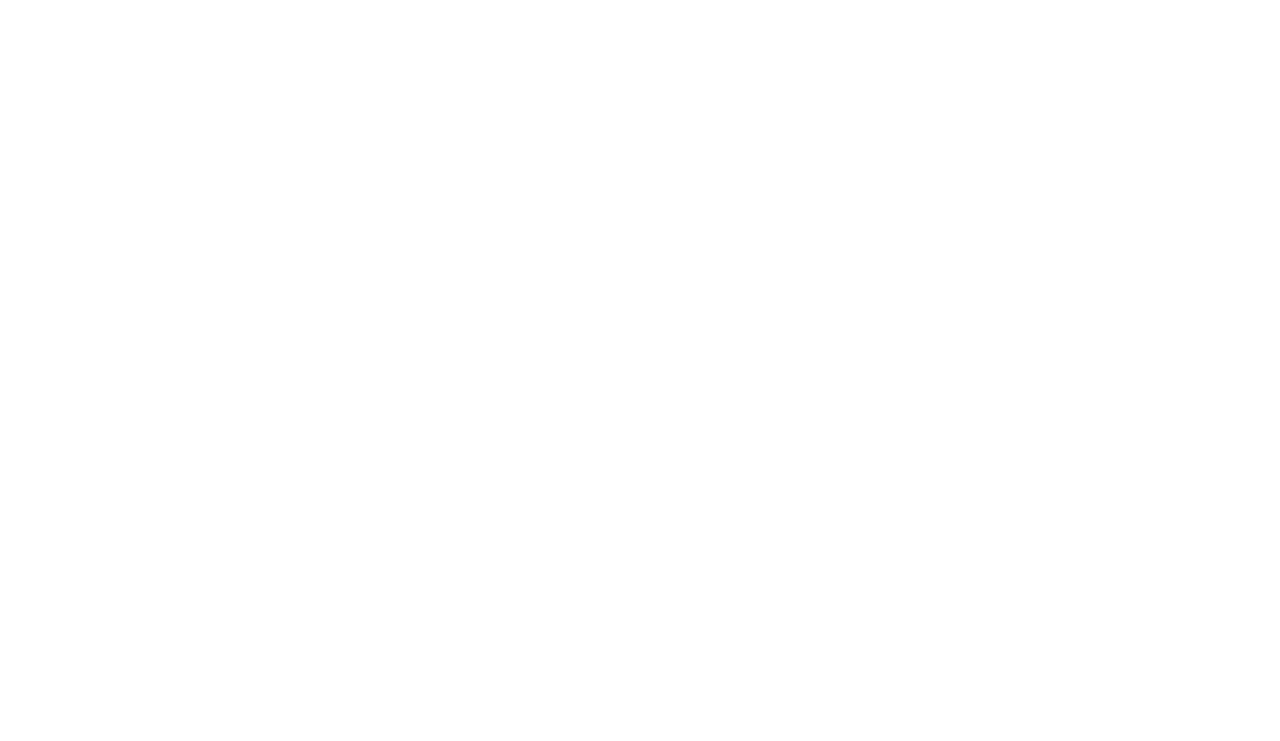
<file: team.html>
<!DOCTYPE html>
<html lang="en">

<head>
    <meta charset="utf-8">
    <title>Jupitaire Automation : Team</title>
    <meta content="width=device-width, initial-scale=1.0" name="viewport">
    <meta content="" name="keywords">
    <meta content="" name="description">

    <!-- Favicon -->
    <link href="img/icon.png" rel="icon">

    <!-- Google Web Fonts -->
    <link rel="preconnect" href="https://fonts.googleapis.com">
    <link rel="preconnect" href="https://fonts.gstatic.com" crossorigin>
    <link
        href="https://fonts.googleapis.com/css2?family=Heebo:wght@400;500;600&family=Nunito:wght@600;700;800&display=swap"
        rel="stylesheet">

    <!-- Icon Font Stylesheet -->
    <link href="https://cdnjs.cloudflare.com/ajax/libs/font-awesome/5.10.0/css/all.min.css" rel="stylesheet">
    <link href="https://cdn.jsdelivr.net/npm/bootstrap-icons@1.4.1/font/bootstrap-icons.css" rel="stylesheet">

    <!-- Libraries Stylesheet -->
    <link href="lib/animate/animate.min.css" rel="stylesheet">
    <link href="lib/owlcarousel/assets/owl.carousel.min.css" rel="stylesheet">

    <!-- Customized Bootstrap Stylesheet -->
    <link href="css/bootstrap.min.css" rel="stylesheet">

    <!-- Template Stylesheet -->
    <link href="css/style.css" rel="stylesheet">



</head>

<body>
    <!-- Spinner Start -->
    <div id="spinner"
        class="show bg-white position-fixed translate-middle w-100 vh-100 top-50 start-50 d-flex align-items-center justify-content-center">
        <div class="spinner-border text-primary" style="width: 3rem; height: 3rem;" role="status">
            <span class="sr-only">Loading...</span>
        </div>
    </div>
    <!-- Spinner End -->


    <!-- Navbar Start -->
    <nav class="navbar navbar-expand-lg bg-white navbar-light shadow sticky-top p-0">
        <a href="index.html" class="navbar-brand d-flex align-items-center px-4 px-lg-5">
            <p class="m-0 fw-bold" style="font-size: 25px;"><img src="img/icon.png" alt="" height="50px">Jupitaire<span
                    style="color: #fb873f;">Automation</span></p>
        </a>
        <button type="button" class="navbar-toggler me-4" data-bs-toggle="collapse" data-bs-target="#navbarCollapse"
            style="border: none;">
            <span class="navbar-toggler-icon"></span>
        </button>
        <div class="collapse navbar-collapse" id="navbarCollapse">
            <div class="navbar-nav ms-auto p-4 p-lg-0">
                <a href="index.html" class="nav-item nav-link active">Home</a>
                <a href="about.html" class="nav-item nav-link">About</a>
                <a href="services.html" class="nav-item nav-link">Services</a>
                <!-- <div class="nav-item dropdown">
                    <a href="#" class="nav-link dropdown-toggle" data-bs-toggle="dropdown">Pages</a>
                    <div class="dropdown-menu fade-down m-0">
                        <a href="team.html" class="dropdown-item">Our Team</a>
                        <a href="testimonial.html" class="dropdown-item">Testimonial</a>

                    </div>
                </div> -->
                <a href="contact.html" class="nav-item nav-link">Contact</a>
                <a href="login.html" class="nav-item nav-link"><i class="fa fa-user"></i></a>
                <a href="#" class="nav-item nav-link">
                    <div id="google_translate_element"></div>
                </a>
            </div>
        </div>
    </nav>
    <!-- Navbar End -->



    <!-- Header Start -->
    <div class="container-fluid bg-primary py-5 mb-5 page-header">
        <div class="container py-5">
            <div class="row justify-content-center">
                <div class="col-lg-10 text-center">
                    <h1 class="display-3 text-white animated slideInDown">Our Team</h1>
                    <nav aria-label="breadcrumb">
                        <ol class="breadcrumb justify-content-center">
                            <li class="breadcrumb-item"><a class="text-white" href="index.html">Home</a></li>
                            <li class="breadcrumb-item text-white active" aria-current="page">Team</li>
                        </ol>
                    </nav>
                </div>
            </div>
        </div>
    </div>
    <!-- Header End -->



    <!-- Team Start -->
    <div class="container-xxl py-5">
        <div class="container">
            <div class="row g-4">
                <div class="col-lg-6 col-md-6 wow fadeInUp" data-wow-delay="0.1s">
                    <div class="team-item bg-light">
                        <div class="overflow-hidden text-center pt-5">
                            <img class="img-fluid" src="img/team-1.png" alt="" style="height: 500px; width: 300px;">
                        </div>
                        <div class="position-relative d-flex justify-content-center" style="margin-top: -23px;">
                            <div class="bg-light d-flex justify-content-center pt-2 px-1">
                                <a target="_blank" class="btn btn-sm-square btn-primary mx-1"
                                    href="https://www.linkedin.com"><i
                                        class="fab fa-linkedin"></i></a>
                                <a target="_blank" class="btn btn-sm-square btn-primary mx-1"
                                    href="mailto:***********@gmail.com"><i class="fa fa-envelope"></i></a>
                                <a target="_blank" class="btn btn-sm-square btn-primary mx-1"
                                    href="https://github.com/*******"><i class="fab fa-github"></i></a>
                            </div>
                        </div>
                        <div class="text-center p-4">
                            <h5 class="mb-0">*******</h5>
                            <small>Team Leader</small>
                        </div>
                    </div>
                </div>
                <div class="col-lg-6 col-md-6 wow fadeInUp" data-wow-delay="0.1s">
                    <div class="team-item bg-light">
                        <div class="overflow-hidden text-center pt-5">
                            <img class="img-fluid" src="img/team-1.png" alt="" style="height: 500px; width: 300px;">
                        </div>
                        <div class="position-relative d-flex justify-content-center" style="margin-top: -23px;">
                            <div class="bg-light d-flex justify-content-center pt-2 px-1">
                                <a target="_blank" class="btn btn-sm-square btn-primary mx-1"
                                    href="https://www.linkedin.com/"><i
                                        class="fab fa-linkedin"></i></a>
                                <a target="_blank" class="btn btn-sm-square btn-primary mx-1"
                                    href="mailto:&&&&&&&@gmail.com"><i class="fa fa-envelope"></i></a>
                                <a target="_blank" class="btn btn-sm-square btn-primary mx-1"
                                    href="https://github.com/&&&&&&"><i class="fab fa-github"></i></a>
                            </div>
                        </div>
                        <div class="text-center p-4">
                            <h5 class="mb-0">&&&&&&&</h5>
                            <small>Team Member</small>
                        </div>
                    </div>
                </div>
            </div>
        </div>
    </div>
    <!-- Team End -->


    <!-- Footer Start -->
    <div class="container-fluid bg-dark text-light footer pt-5 mt-5 wow fadeIn" data-wow-delay="0.1s">
        <div class="container py-5">
            <div class="row g-5">
                <!-- <div class="col-lg-4 col-md-6">
                    <h4 class="text-white mb-3">Quick Link</h4>
                    <p><a class="text-light" href="about.html">About Us</a></p>
                    <p><a class="text-light" href="contact.html">Contact Us</a></p>
                    <p><a class="text-light" href="">Privacy Policy</a></p>
                    <p><a class="text-light" href="">Terms & Condition</a></p>
                    <p><a class="text-light" href="">FAQs & Help</a></p>
                </div> -->
                <div>
                    <h4 class="text-white mb-3">Contact</h4>
                    <p class="mb-2"><i class="fa fa-map-marker-alt me-3"></i>TX | <i class="fa fa-phone-alt me-3"></i>+1 (267) 663-9079 | <i class="fa fa-envelope me-3"></i>sharanyashwin@gmail.com
                        <div class="d-flex pt-2">
                            <a class="btn btn-outline-light btn-social" href=""><i class="fab fa-twitter"></i></a>
                            <a class="btn btn-outline-light btn-social" href=""><i class="fab fa-facebook-f"></i></a>
                            <a class="btn btn-outline-light btn-social" href=""><i class="fab fa-youtube"></i></a>
                            <a class="btn btn-outline-light btn-social" href=""><i class="fab fa-linkedin-in"></i></a>
                        </div>
                    </p>
                </div>

                <!-- <div class="col-lg-4 col-md-6">
                    <h4 class="text-white mb-3">Subscribe to our Newsletter</h4>
                    <p>Subscribe now and join our growing community of learners committed to lifelong education! </p>
                    <div class="position-relative mx-auto" style="max-width: 400px;">
                        <form action="#">
                            <input class="form-control border-0 w-100 py-3 ps-4 pe-5" type="email"
                                placeholder="Your email" required>
                            <button type="submit"
                                class="btn btn-primary py-2 position-absolute top-0 end-0 mt-2 me-2"><a
                                    href="mailto:sharanyaashwin@gmail.com">Subscribe</a></button>
                        </form>
                    </div>
                </div> -->
            </div>
        </div>
        <div class="container">
            <div class="copyright">
                <div class="row">
                    <div class="col-md-6 text-center text-md-start mb-3 mb-md-0">
                        <p>©Jupitaire Automation | <a href="Privacy.html">Privacy Policy</a> | All Rights Reserved </p>

                    </div>
                </div>
            </div>
        </div>
    </div>
    <!-- Footer End -->


    <!-- Back to Top -->
    <a href="#" class="btn btn-lg btn-primary btn-lg-square back-to-top"><i class="bi bi-arrow-up"></i></a>


    <!-- JavaScript Libraries -->
    <script src="https://code.jquery.com/jquery-3.4.1.min.js"></script>
    <script src="https://cdn.jsdelivr.net/npm/bootstrap@5.0.0/dist/js/bootstrap.bundle.min.js"></script>
    <script src="lib/wow/wow.min.js"></script>
    <script src="lib/easing/easing.min.js"></script>
    <script src="lib/waypoints/waypoints.min.js"></script>
    <script src="lib/owlcarousel/owl.carousel.min.js"></script>

    <!-- Template Javascript -->
    <script src="js/main.js"></script>
</body>

</html>
</file>
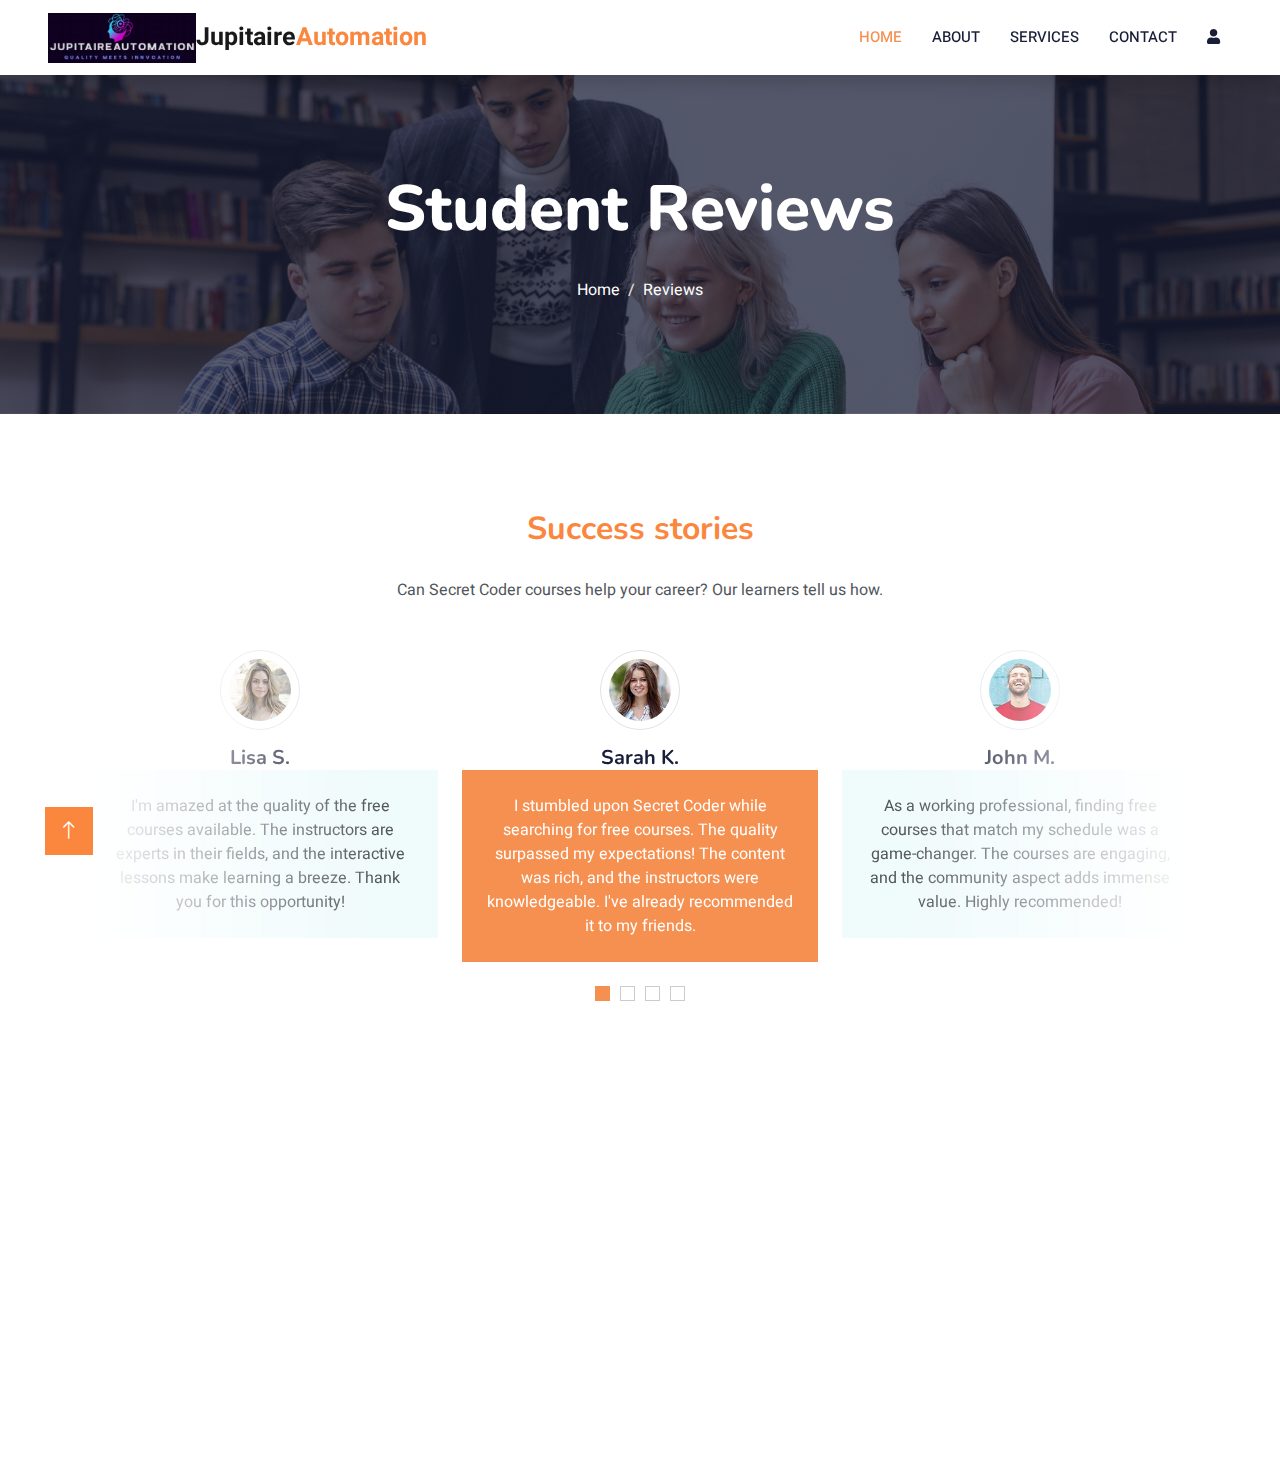
<file: testimonial.html>
<!DOCTYPE html>
<html lang="en">

<head>
    <meta charset="utf-8">
    <title>Jupitaire Automation : Testimonial</title>
    <meta content="width=device-width, initial-scale=1.0" name="viewport">
    <meta content="" name="keywords">
    <meta content="" name="description">

    <!-- Favicon -->
    <link href="img/icon.png" rel="icon">

    <!-- Google Web Fonts -->
    <link rel="preconnect" href="https://fonts.googleapis.com">
    <link rel="preconnect" href="https://fonts.gstatic.com" crossorigin>
    <link
        href="https://fonts.googleapis.com/css2?family=Heebo:wght@400;500;600&family=Nunito:wght@600;700;800&display=swap"
        rel="stylesheet">

    <!-- Icon Font Stylesheet -->
    <link href="https://cdnjs.cloudflare.com/ajax/libs/font-awesome/5.10.0/css/all.min.css" rel="stylesheet">
    <link href="https://cdn.jsdelivr.net/npm/bootstrap-icons@1.4.1/font/bootstrap-icons.css" rel="stylesheet">

    <!-- Libraries Stylesheet -->
    <link href="lib/animate/animate.min.css" rel="stylesheet">
    <link href="lib/owlcarousel/assets/owl.carousel.min.css" rel="stylesheet">

    <!-- Customized Bootstrap Stylesheet -->
    <link href="css/bootstrap.min.css" rel="stylesheet">

    <!-- Template Stylesheet -->
    <link href="css/style.css" rel="stylesheet">


</head>

<body>
    <!-- Spinner Start -->
    <div id="spinner"
        class="show bg-white position-fixed translate-middle w-100 vh-100 top-50 start-50 d-flex align-items-center justify-content-center">
        <div class="spinner-border text-primary" style="width: 3rem; height: 3rem;" role="status">
            <span class="sr-only">Loading...</span>
        </div>
    </div>
    <!-- Spinner End -->


    <!-- Navbar Start -->
    <nav class="navbar navbar-expand-lg bg-white navbar-light shadow sticky-top p-0">
        <a href="index.html" class="navbar-brand d-flex align-items-center px-4 px-lg-5">
            <p class="m-0 fw-bold" style="font-size: 25px;"><img src="img/icon.png" alt="" height="50px">Jupitaire<span
                    style="color: #fb873f;">Automation</span></p>
        </a>
        <button type="button" class="navbar-toggler me-4" data-bs-toggle="collapse" data-bs-target="#navbarCollapse"
            style="border: none;">
            <span class="navbar-toggler-icon"></span>
        </button>
        <div class="collapse navbar-collapse" id="navbarCollapse">
            <div class="navbar-nav ms-auto p-4 p-lg-0">
                <a href="index.html" class="nav-item nav-link active">Home</a>
                <a href="about.html" class="nav-item nav-link">About</a>
                <a href="services.html" class="nav-item nav-link">Services</a>
                <!-- <div class="nav-item dropdown">
                    <a href="#" class="nav-link dropdown-toggle" data-bs-toggle="dropdown">Pages</a>
                    <div class="dropdown-menu fade-down m-0">
                        <a href="team.html" class="dropdown-item">Our Team</a>
                        <a href="testimonial.html" class="dropdown-item">Testimonial</a>
                    </div>
                </div> -->
                <a href="contact.html" class="nav-item nav-link">Contact</a>
                <a href="login.html" class="nav-item nav-link"><i class="fa fa-user"></i></a>
                <a href="#" class="nav-item nav-link">
                    <div id="google_translate_element"></div>
                </a>
            </div>
        </div>
    </nav>
    <!-- Navbar End -->



    <!-- Header Start -->
    <div class="container-fluid bg-primary py-5 mb-5 page-header">
        <div class="container py-5">
            <div class="row justify-content-center">
                <div class="col-lg-10 text-center">
                    <h1 class="display-3 text-white animated slideInDown">Student Reviews</h1>
                    <nav aria-label="breadcrumb">
                        <ol class="breadcrumb justify-content-center">
                            <li class="breadcrumb-item"><a class="text-white" href="index.html">Home</a></li>
                            <li class="breadcrumb-item text-white active" aria-current="page">Reviews</li>
                        </ol>
                    </nav>
                </div>
            </div>
        </div>
    </div>
    <!-- Header End -->


    <!-- Testimonial Start -->
    <div class="container-xxl py-5 wow fadeInUp" data-wow-delay="0.1s">
        <div class="container">
            <div class="text-center">
                <h1 class=" bg-white text-center px-3" style="color: #fb873f;">Success stories</h1>
                <p class="mb-5">Can Secret Coder courses help your career? Our learners tell us how.</p>
            </div>
            <div class="owl-carousel testimonial-carousel position-relative">
                <div class="testimonial-item text-center">
                    <img class="border rounded-circle p-2 mx-auto mb-3" src="img/testimonial-1.jpg"
                        style="width: 80px; height: 80px;">
                    <h5 class="mb-0">Sarah K.</h5>
                    <div class="testimonial-text bg-light text-center p-4">
                        <p class="mb-0">I stumbled upon Secret Coder while searching for free courses. The quality
                            surpassed my expectations! The content was rich, and the instructors were knowledgeable.
                            I've already recommended it to my friends.</p>
                    </div>
                </div>
                <div class="testimonial-item text-center">
                    <img class="border rounded-circle p-2 mx-auto mb-3" src="img/testimonial-2.jpg"
                        style="width: 80px; height: 80px;">
                    <h5 class="mb-0">John M.</h5>
                    <div class="testimonial-text bg-light text-center p-4">
                        <p class="mb-0">As a working professional, finding free courses that match my schedule was a
                            game-changer. The courses are engaging, and the community aspect adds immense value. Highly
                            recommended!</p>
                    </div>
                </div>
                <div class="testimonial-item text-center">
                    <img class="border rounded-circle p-2 mx-auto mb-3" src="img/testimonial-3.jpg"
                        style="width: 80px; height: 80px;">
                    <h5 class="mb-0">David P.</h5>
                    <div class="testimonial-text bg-light text-center p-4">
                        <p class="mb-0">I've taken multiple courses here, and each one has been fantastic. The
                            platform's design makes learning enjoyable, and the knowledge gained is invaluable. It's
                            hard to believe these courses are free!</p>
                    </div>
                </div>
                <div class="testimonial-item text-center">
                    <img class="border rounded-circle p-2 mx-auto mb-3" src="img/testimonial-4.jpg"
                        style="width: 80px; height: 80px;">
                    <h5 class="mb-0">Lisa S.</h5>
                    <div class="testimonial-text bg-light text-center p-4">
                        <p class="mb-0">I'm amazed at the quality of the free courses available. The instructors are
                            experts in their fields, and the interactive lessons make learning a breeze. Thank you for
                            this opportunity!</p>
                    </div>
                </div>
            </div>
        </div>
    </div>
    <!-- Testimonial End -->


    <!-- Footer Start -->
    <div class="container-fluid bg-dark text-light footer pt-5 mt-5 wow fadeIn" data-wow-delay="0.1s">
        <div class="container py-5">
            <div class="row g-5">
                <!-- <div class="col-lg-4 col-md-6">
                    <h4 class="text-white mb-3">Quick Link</h4>
                    <p><a class="text-light" href="about.html">About Us</a></p>
                    <p><a class="text-light" href="contact.html">Contact Us</a></p>
                    <p><a class="text-light" href="">Privacy Policy</a></p>
                    <p><a class="text-light" href="">Terms & Condition</a></p>
                    <p><a class="text-light" href="">FAQs & Help</a></p>
                </div> -->
                <div>
                    <h4 class="text-white mb-3">Contact</h4>
                    <p class="mb-2"><i class="fa fa-map-marker-alt me-3"></i>TX | <i class="fa fa-phone-alt me-3"></i>+1 (267) 663-9079 | <i class="fa fa-envelope me-3"></i>sharanyashwin@gmail.com
                        <div class="d-flex pt-2">
                            <a class="btn btn-outline-light btn-social" href=""><i class="fab fa-twitter"></i></a>
                            <a class="btn btn-outline-light btn-social" href=""><i class="fab fa-facebook-f"></i></a>
                            <a class="btn btn-outline-light btn-social" href=""><i class="fab fa-youtube"></i></a>
                            <a class="btn btn-outline-light btn-social" href=""><i class="fab fa-linkedin-in"></i></a>
                        </div>
                    </p>
                </div>

                <!-- <div class="col-lg-4 col-md-6">
                    <h4 class="text-white mb-3">Subscribe to our Newsletter</h4>
                    <p>Subscribe now and join our growing community of learners committed to lifelong education! </p>
                    <div class="position-relative mx-auto" style="max-width: 400px;">
                        <form action="#">
                            <input class="form-control border-0 w-100 py-3 ps-4 pe-5" type="email"
                                placeholder="Your email" required>
                            <button type="submit"
                                class="btn btn-primary py-2 position-absolute top-0 end-0 mt-2 me-2"><a
                                    href="mailto:sharanyaashwin@gmail.com">Subscribe</a></button>
                        </form>
                    </div>
                </div> -->
            </div>
        </div>
        <div class="container">
            <div class="copyright">
                <div class="row">
                    <div class="col-md-6 text-center text-md-start mb-3 mb-md-0">
                        <p>©Jupitaire Automation | <a href="Privacy.html">Privacy Policy</a> | All Rights Reserved </p>

                    </div>
                </div>
            </div>
        </div>
    </div>
    <!-- Footer End -->


    <!-- Back to Top -->
    <a href="#" class="btn btn-lg btn-primary btn-lg-square back-to-top"><i class="bi bi-arrow-up"></i></a>


    <!-- JavaScript Libraries -->
    <script src="https://code.jquery.com/jquery-3.4.1.min.js"></script>
    <script src="https://cdn.jsdelivr.net/npm/bootstrap@5.0.0/dist/js/bootstrap.bundle.min.js"></script>
    <script src="lib/wow/wow.min.js"></script>
    <script src="lib/easing/easing.min.js"></script>
    <script src="lib/waypoints/waypoints.min.js"></script>
    <script src="lib/owlcarousel/owl.carousel.min.js"></script>

    <!-- Template Javascript -->
    <script src="js/main.js"></script>
</body>

</html>
</file>
<file: css/style.css>
/********** Template CSS **********/
:root {
    --primary: #f69050;
    --light: #F0FBFC;
    --light: #f0e4de;
    --dark: #181d38;
}

.btn {
    background-color: #fb873f;
    border: none;
}

.btn a {
    text-decoration: none;
    color: #fff;
}

.btn:hover {
    background: transparent;
    color: var(--primary) !important;
    border: 1px solid var(--primary);
}

.btn:hover a {
    color: var(--primary) !important;
}

.btn-light {
    background-color: var(--light);
}

.btn-light:hover {
    background: transparent;
    color: var(--light) !important;
    border: 1px solid var(--light);
}

.fw-medium {
    font-weight: 600 !important;
}

.fw-semi-bold {
    font-weight: 700 !important;
}

.back-to-top {
    position: fixed;
    display: none;
    left: 45px;
    bottom: 45px;
    z-index: 99;
}


/*** Spinner ***/
#spinner {
    opacity: 0;
    visibility: hidden;
    transition: opacity .5s ease-out, visibility 0s linear .5s;
    z-index: 99999;
}

#spinner.show {
    transition: opacity .5s ease-out, visibility 0s linear 0s;
    visibility: visible;
    opacity: 1;
}


/*** Button ***/
.btn {
    font-family: 'Nunito', sans-serif;
    font-weight: 600;
    transition: .5s;
}

.btn.btn-primary,
.btn.btn-secondary {
    color: #FFFFFF;
}

.btn-square {
    width: 38px;
    height: 38px;
}

.btn-sm-square {
    width: 32px;
    height: 32px;
}

.btn-lg-square {
    width: 48px;
    height: 48px;
}

.btn-square,
.btn-sm-square,
.btn-lg-square {
    padding: 0;
    display: flex;
    align-items: center;
    justify-content: center;
    font-weight: normal;
    border-radius: 0px;
}


/*** Navbar ***/
.navbar .dropdown-toggle::after {
    border: none;
    content: "\f107";
    font-family: "Font Awesome 5 Free";
    font-weight: 900;
    vertical-align: middle;
    margin-left: 8px;
}

.navbar-light .navbar-nav .nav-link {
    margin-right: 30px;
    padding: 25px 0;
    color: #FFFFFF;
    font-size: 15px;
    text-transform: uppercase;
    outline: none;
}

.navbar-light .navbar-nav .nav-link:hover,
.navbar-light .navbar-nav .nav-link.active {
    color: var(--primary);
}

@media (max-width: 991.98px) {
    .navbar-light .navbar-nav .nav-link {
        margin-right: 0;
        padding: 10px 0;
    }

    .navbar-light .navbar-nav {
        border-top: 1px solid #EEEEEE;
    }
}

.navbar-light .navbar-brand,
.navbar-light a.btn {
    height: 75px;
}

.navbar-light .navbar-nav .nav-link {
    color: var(--dark);
    font-weight: 500;
}

.navbar-light.sticky-top {
    top: -100px;
    transition: .5s;
}

.navbar-toggler-icon {
    color: #fb873f;
}

.navbar-toggler {
    border: 2px solid #fb873f;
}

@media (min-width: 992px) {
    .navbar .nav-item .dropdown-menu {
        display: block;
        margin-top: 0;
        opacity: 0;
        visibility: hidden;
        transition: .5s;
    }

    .navbar .dropdown-menu.fade-down {
        top: 100%;
        transform: rotateX(-75deg);
        transform-origin: 0% 0%;
    }

    .navbar .nav-item:hover .dropdown-menu {
        top: 100%;
        transform: rotateX(0deg);
        visibility: visible;
        transition: .5s;
        opacity: 1;
    }
}

/*** Header carousel ***/

.header-carousel .owl-carousel-item {
    position: relative;
    height: 100vh;
}

.header-carousel p {
    margin-top: 20px;
    font-size: 20px;
    line-height: 30px;
}

@media (max-width: 1300px) {
    .header-carousel .owl-carousel-item {
        position: relative;
        min-height: 80vh;
    }

    .header-carousel .owl-carousel-item img {
        position: absolute;
        width: 100%;
        height: 100%;
        object-fit: cover;
    }
}

@media (max-width: 768px) {
    .header-carousel .owl-carousel-item {
        position: relative;
        min-height: 500px;
    }

    .header-carousel .owl-carousel-item img {
        position: absolute;
        width: 100%;
        height: 100%;
        object-fit: cover;
    }
}

@media (max-width: 430px) {

    .header-carousel .owl-carousel-item {
        position: relative;
        height: 500px;
    }

    .header-carousel .owl-carousel-item img {
        position: absolute;
        width: 100%;
        height: 100%;
        object-fit: cover;
    }

    .header-carousel h1 {
        font-size: 30px;
        line-height: 30px;
    }

    .header-carousel p {
        margin-top: 20px;
        font-size: 15px;
        line-height: 20px;
    }
}

.header-carousel .owl-nav {
    /* position: absolute;
    top: 50%;
    right: 8%;
    transform: translateY(-50%);
    display: flex;
    flex-direction: column; */
    display: none;
}

.header-carousel .owl-nav .owl-prev,
.header-carousel .owl-nav .owl-next {
    margin: 7px 0;
    width: 45px;
    height: 45px;
    display: flex;
    align-items: center;
    justify-content: center;
    color: #FFFFFF;
    background: transparent;
    border: 1px solid #FFFFFF;
    font-size: 22px;
    transition: .5s;
}

.header-carousel .owl-nav .owl-prev:hover,
.header-carousel .owl-nav .owl-next:hover {
    background: var(--primary);
    border-color: var(--primary);
}

.page-header {
    background: linear-gradient(rgba(24, 29, 56, .7), rgba(24, 29, 56, .7)), url(../img/carousel-1.jpg);
    background-position: center center;
    background-repeat: no-repeat;
    background-size: cover;
}

.page-header-inner {
    background: rgba(15, 23, 43, .7);
}

.breadcrumb-item+.breadcrumb-item::before {
    color: var(--light);
}


/*** Section Title ***/
.section-title {
    position: relative;
    display: inline-block;
    text-transform: uppercase;
}

.section-title::before {
    position: absolute;
    content: "";
    width: calc(100% + 80px);
    height: 2px;
    top: 4px;
    left: -40px;
    background: var(--primary);
    z-index: -1;
}

.section-title::after {
    position: absolute;
    content: "";
    width: calc(100% + 120px);
    height: 2px;
    bottom: 5px;
    left: -60px;
    background: var(--primary);
    z-index: -1;
}

.section-title.text-start::before {
    width: calc(100% + 40px);
    left: 0;
}

.section-title.text-start::after {
    width: calc(100% + 60px);
    left: 0;
}


/*** Service ***/
.service-item {
    transition: .5s;
}


.service-item i {
    color: var(--primary);
}

.service-item:hover {
    margin-top: -10px;
    background: var(--primary);
}

.service-item * {
    transition: all .3s ease-in-out;
}

.service-item:hover * {
    color: #fff !important;
}

.course-item img {
    width: 100%;
    height: 200px;
    border-radius: 5px;
}

/*** Categories & Courses ***/

.category .content {
    cursor: pointer;
    transition: .5s;
}

.category .content:hover {
    background-color: var(--primary);
    color: #fff;
}

.category .content h5 a {
    text-decoration: none;
    color: var(--dark);
    transition: all 0.3s ease-in-out;
}

.category .content:hover h5 a {
    color: #fff !important;
}

.category img {
    width: 50px;
    height: 50px;
}

.category img,
.course-item img {
    transition: .5s;
}

.category a:hover img,
.course-item:hover img {
    transform: scale(1.1);
    margin-top: -10px;
}


/*** Team ***/
.team-item img {
    transition: .5s;
}

.team-item:hover img {
    transform: scale(1.1);
}


/*** Testimonial ***/
.testimonial-carousel::before {
    position: absolute;
    content: "";
    top: 0;
    left: 0;
    height: 100%;
    width: 0;
    background: linear-gradient(to right, rgba(255, 255, 255, 1) 0%, rgba(255, 255, 255, 0) 100%);
    z-index: 1;
}

.testimonial-carousel::after {
    position: absolute;
    content: "";
    top: 0;
    right: 0;
    height: 100%;
    width: 0;
    background: linear-gradient(to left, rgba(255, 255, 255, 1) 0%, rgba(255, 255, 255, 0) 100%);
    z-index: 1;
}

@media (min-width: 768px) {

    .testimonial-carousel::before,
    .testimonial-carousel::after {
        width: 200px;
    }
}

@media (min-width: 992px) {

    .testimonial-carousel::before,
    .testimonial-carousel::after {
        width: 300px;
    }
}

.testimonial-carousel .owl-item .testimonial-text,
.testimonial-carousel .owl-item.center .testimonial-text * {
    transition: .5s;
}

.testimonial-carousel .owl-item.center .testimonial-text {
    background: var(--primary) !important;
}

.testimonial-carousel .owl-item.center .testimonial-text * {
    color: #FFFFFF !important;
}

.testimonial-carousel .owl-dots {
    margin-top: 24px;
    display: flex;
    align-items: flex-end;
    justify-content: center;
}

.testimonial-carousel .owl-dot {
    position: relative;
    display: inline-block;
    margin: 0 5px;
    width: 15px;
    height: 15px;
    border: 1px solid #CCCCCC;
    transition: .5s;
}

.testimonial-carousel .owl-dot.active {
    background: var(--primary);
    border-color: var(--primary);
}


/*** Footer ***/
.footer .btn.btn-social {
    margin-right: 5px;
    width: 35px;
    height: 35px;
    display: flex;
    align-items: center;
    justify-content: center;
    color: var(--light);
    font-weight: normal;
    border: 1px solid #FFFFFF;
    border-radius: 35px;
    transition: .3s;
}

.footer .btn.btn-social:hover {
    color: var(--primary);
}

.footer .btn.btn-link {
    display: block;
    margin-bottom: 5px;
    padding: 0;
    text-align: left;
    color: #FFFFFF;
    font-size: 15px;
    font-weight: normal;
    text-transform: capitalize;
    transition: .3s;
}

.footer .btn.btn-link::before {
    position: relative;
    content: "\f105";
    font-family: "Font Awesome 5 Free";
    font-weight: 900;
    margin-right: 10px;
}

.footer .btn.btn-link:hover {
    letter-spacing: 1px;
    box-shadow: none;
}

.footer .copyright {
    padding: 25px 0;
    font-size: 15px;
    border-top: 1px solid rgba(256, 256, 256, .1);
}

.footer .copyright a {
    color: var(--light);
}

.footer .footer-menu a {
    margin-right: 15px;
    padding-right: 15px;
    border-right: 1px solid rgba(255, 255, 255, .1);
}

.footer .footer-menu a:last-child {
    margin-right: 0;
    padding-right: 0;
    border-right: none;
}

.container-xxl {
    max-width: 1200px;
    margin: auto;
}

.category {
    padding: 50px 20px;
}

.section-title {
    font-size: 16px;
    text-transform: uppercase;
    letter-spacing: 2px;
    display: inline-block;
    margin-bottom: 10px;
    color: #fb873f;
    border: 2px solid #fb873f;
    padding: 5px 15px;
}

h1 {
    font-size: 32px;
    font-weight: bold;
    margin-bottom: 30px;
}

.row {
    display: flex;
    flex-wrap: wrap;
    gap: 20px;
    justify-content: center;
}

.content {
    border-radius: 8px;
    transition: transform 0.3s, box-shadow 0.3s;
    background: white;
    padding: 20px;
    text-align: center;
}

.content:hover {
    transform: translateY(-10px);
    box-shadow: 0 8px 15px rgba(0, 0, 0, 0.15);
}

.content h5 {
    font-size: 18px;
    color: #333;
    margin-bottom: 15px;
}

.content p {
    font-size: 14px;
    color: #555;
    margin-bottom: 10px;
    line-height: 1.6;
}

.content p:hover {
    color: #a63ffb;
    cursor: pointer;
}
</file>
